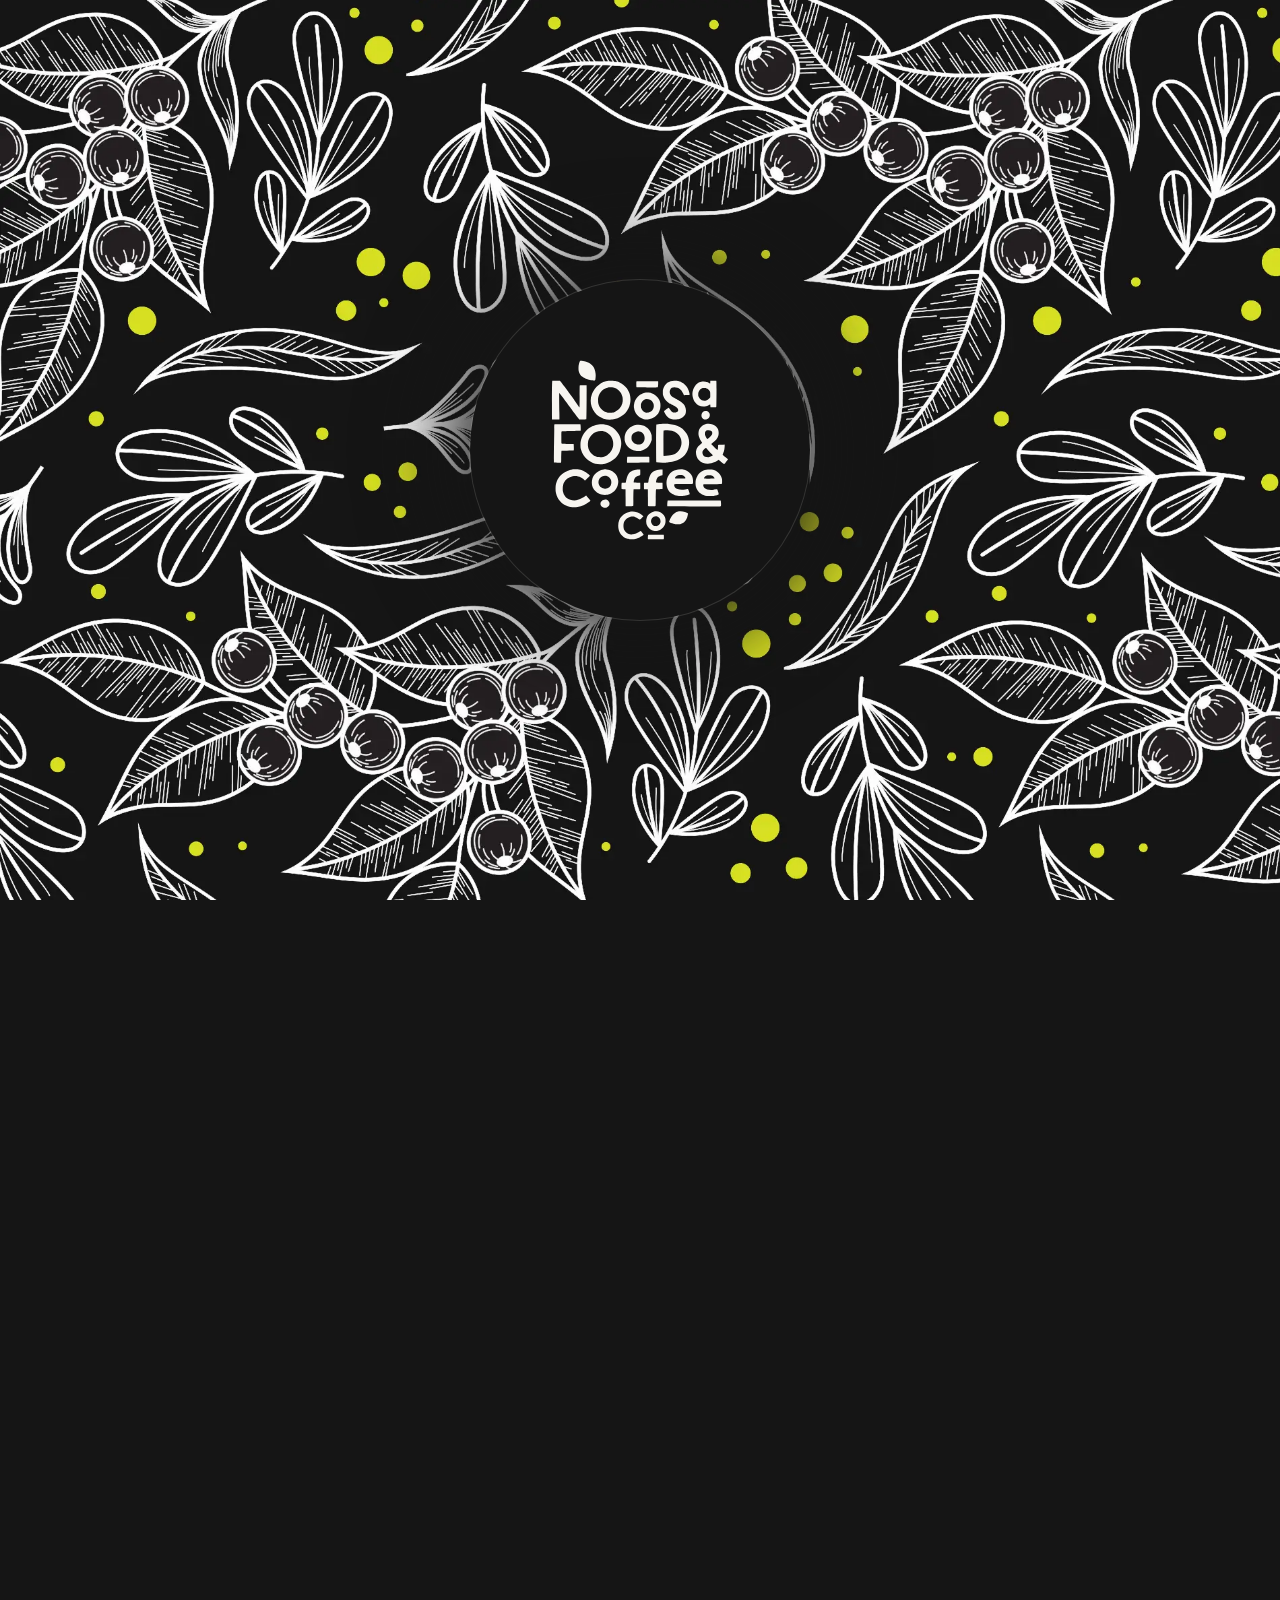
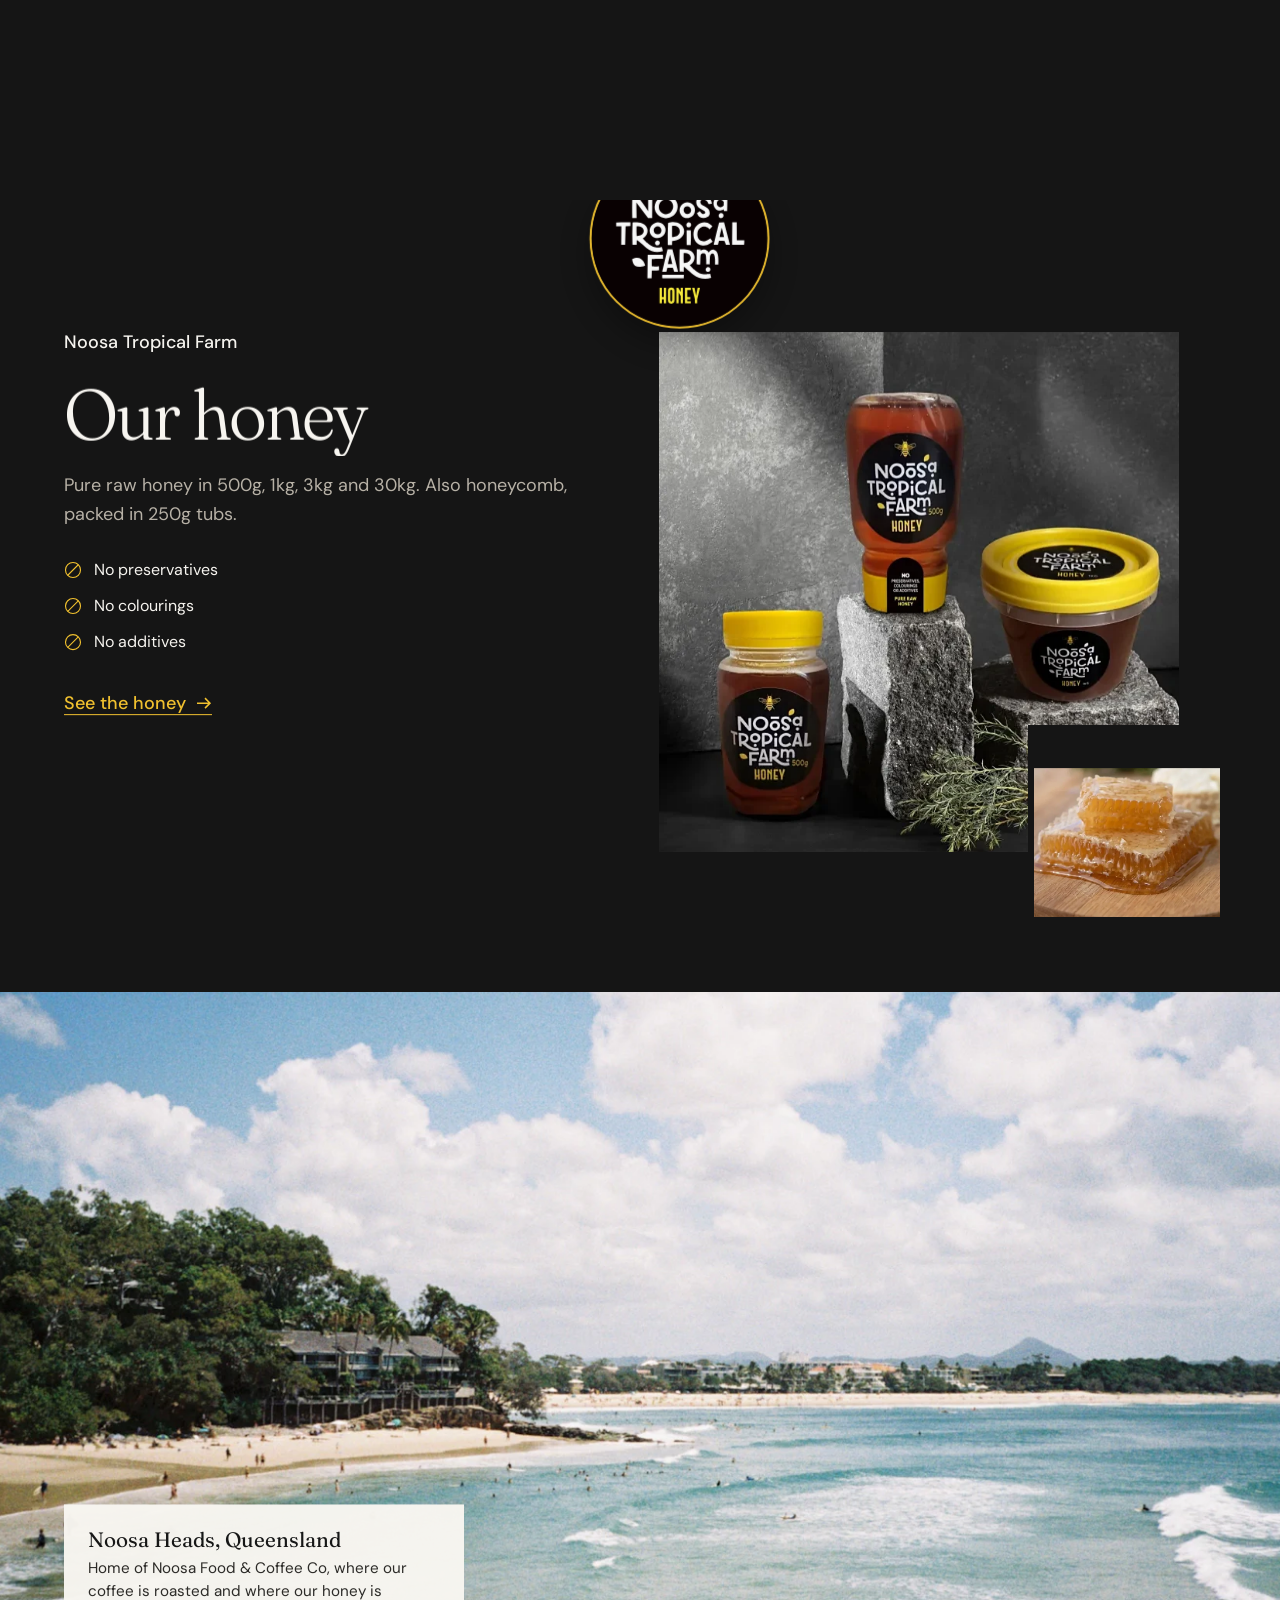
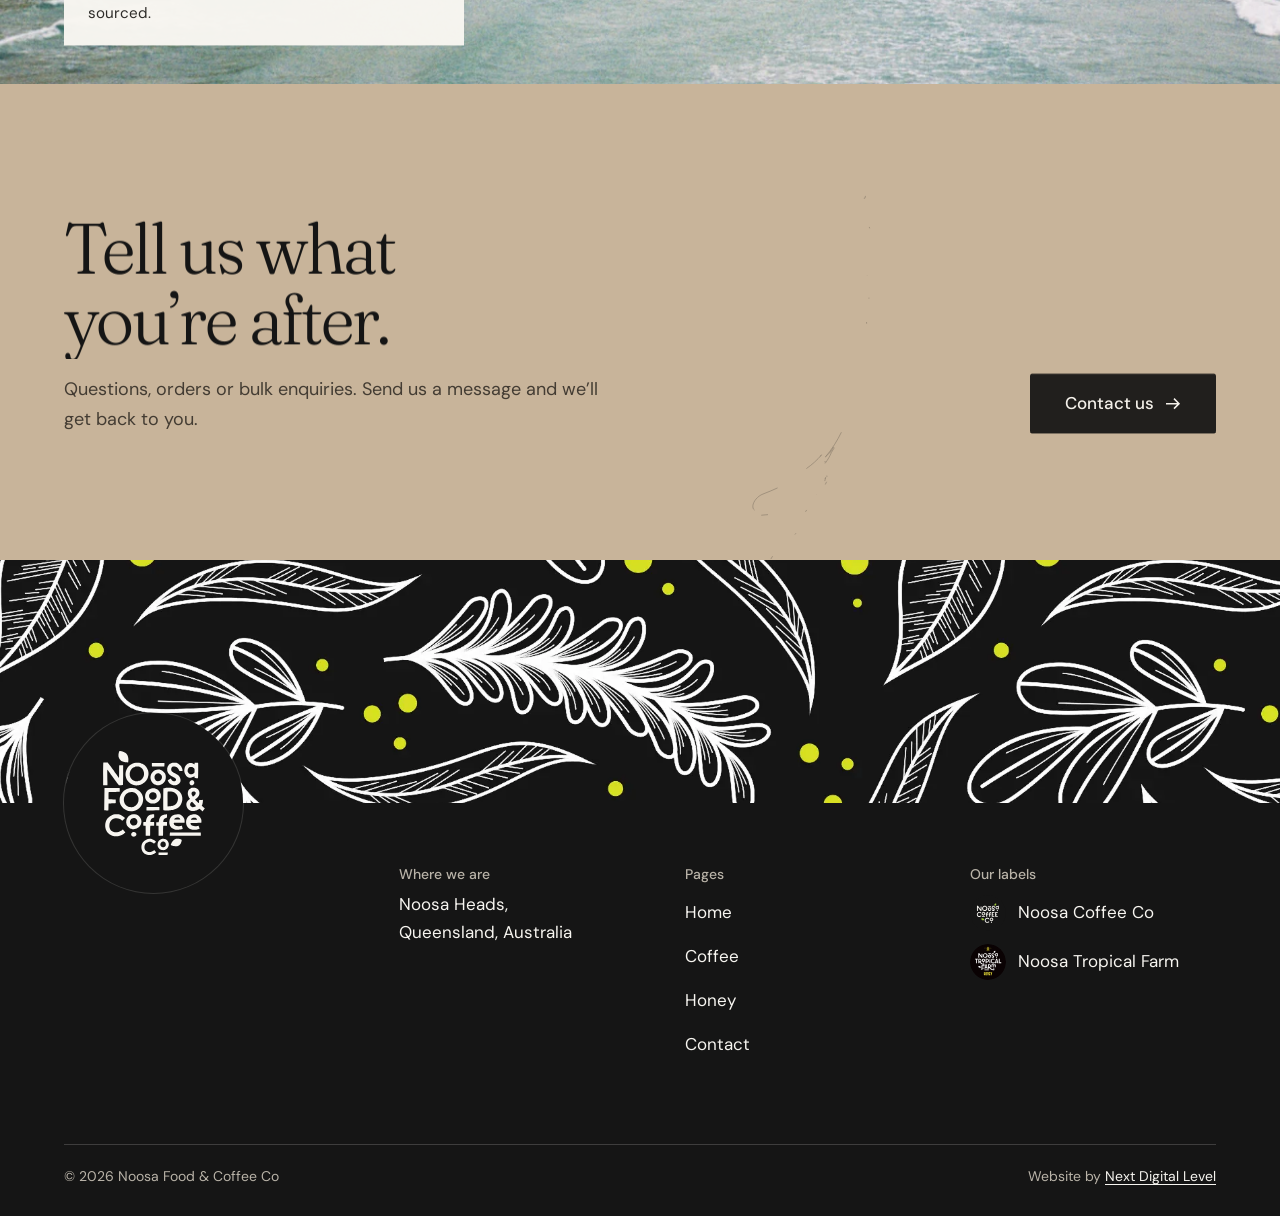
<file: index.html>
<!doctype html>
<html lang="en-AU">
<head>
<meta charset="utf-8">
<script type="application/ld+json">{"@context": "https://schema.org", "@graph": [{"@type": "Organization", "@id": "https://noosafoodandcoffeeco.com.au/#org", "name": "Noosa Food & Coffee Co", "url": "https://noosafoodandcoffeeco.com.au/", "logo": "https://noosafoodandcoffeeco.com.au/images/og-image.jpg", "description": "Coffee roasted in Noosa by Noosa Coffee Co, and pure raw honey and honeycomb from Noosa Tropical Farm.", "address": {"@type": "PostalAddress", "addressLocality": "Noosa Heads", "addressRegion": "QLD", "addressCountry": "AU"}, "areaServed": "AU", "brand": [{"@type": "Brand", "name": "Noosa Coffee Co"}, {"@type": "Brand", "name": "Noosa Tropical Farm"}]}, {"@type": "WebSite", "@id": "https://noosafoodandcoffeeco.com.au/#site", "name": "Noosa Food & Coffee Co", "url": "https://noosafoodandcoffeeco.com.au/", "publisher": {"@id": "https://noosafoodandcoffeeco.com.au/#org"}}]}</script>
<meta name="viewport" content="width=device-width, initial-scale=1, viewport-fit=cover">
<title>Noosa Roasted Coffee &amp; Raw Honey | Noosa Food &amp; Coffee Co</title>
<meta name="description" content="Sunrise Blend and single origin coffees roasted in Noosa, and pure raw honey and honeycomb sourced from Noosa, Queensland.">
<link rel="canonical" href="https://noosafoodandcoffeeco.com.au/">
<meta name="theme-color" content="#151515">
<meta property="og:type" content="website">
<meta property="og:site_name" content="Noosa Food &amp; Coffee Co">
<meta property="og:locale" content="en_AU">
<meta property="og:title" content="Noosa Roasted Coffee &amp; Raw Honey | Noosa Food &amp; Coffee Co">
<meta property="og:description" content="Sunrise Blend and single origin coffees roasted in Noosa, and pure raw honey and honeycomb sourced from Noosa, Queensland.">
<meta property="og:url" content="https://noosafoodandcoffeeco.com.au/">
<meta property="og:image" content="https://noosafoodandcoffeeco.com.au/images/og-image.jpg">
<meta property="og:image:width" content="1200">
<meta property="og:image:height" content="630">
<meta property="og:image:alt" content="Noosa Food &amp; Coffee Co logo beside Noosa Coffee Co coffee bags">
<meta name="twitter:card" content="summary_large_image">
<link rel="icon" href="./favicon.svg" type="image/svg+xml">
<link rel="icon" href="./images/favicon-32.png" sizes="32x32" type="image/png">
<link rel="apple-touch-icon" href="./images/apple-touch-icon.png">
<script>
(function (h) {
  h.classList.add("js");
  // Old links to /coffee.html etc: show the clean URL in the address bar
  if (/\.html$/.test(location.pathname) && history.replaceState) {
    history.replaceState(null, "", location.pathname.replace(/(index)?\.html$/, "") + location.search + location.hash);
  }
  if (window.matchMedia && matchMedia("(prefers-reduced-motion: reduce)").matches) return;
  h.classList.add("pre-intro");
  // Internal link: the curtain. Any other arrival (link, typed URL, reload): the logo intro.
  // Back/forward skips it.
  var entering = false, back = false;
  try {
    entering = sessionStorage.getItem("nfc-t") === "1";
    sessionStorage.removeItem("nfc-t");
    var nav = performance.getEntriesByType("navigation")[0];
    back = !!nav && nav.type === "back_forward";
  } catch (e) {}
  if (entering) h.classList.add("is-entering");
  else if (!back) h.classList.add("has-loader");
})(document.documentElement);
</script>
<link rel="preconnect" href="https://fonts.googleapis.com">
<link rel="preconnect" href="https://fonts.gstatic.com" crossorigin>
<link rel="stylesheet" href="https://fonts.googleapis.com/css2?family=DM+Sans:opsz,wght@9..40,400..600&amp;family=Fraunces:opsz,wght,SOFT@9..144,300..500,0..100&amp;display=swap">
<link rel="stylesheet" href="./css/style.css?v=b56d1a55">
</head>
<body>
<a class="skip" href="#main">Skip to content</a>
<div class="loader" aria-hidden="true">
  <div class="loader__disc"><div class="loader__mark"><img src="./images/logo-light.svg" alt="" width="550" height="557"></div></div>
</div>
<div class="curtain" aria-hidden="true"></div>
<header class="site-header">
  <div class="wrap">
    <a class="brand" href="./" aria-label="Noosa Food &amp; Coffee Co, home">
      <img src="./images/logo-light.svg" alt="" width="550" height="557">
    </a>
    <nav class="nav" aria-label="Main">
      <a href="./" aria-current="page">Home</a><a href="./coffee">Coffee</a><a href="./honey">Honey</a><a href="./contact">Contact</a>
      <a class="btn btn--light-line btn--sm" href="./contact"><span>Enquire</span></a>
    </nav>
    <button class="menu-toggle" type="button" aria-expanded="false" aria-controls="mobile-menu">
      <span class="menu-toggle__label">Menu</span><span class="menu-toggle__icon" aria-hidden="true"></span>
    </button>
  </div>
</header>
<div class="mobile-menu" id="mobile-menu">
  <nav aria-label="Mobile">
    <ul><li><a href="./" aria-current="page">Home</a></li><li><a href="./coffee">Coffee</a></li><li><a href="./honey">Honey</a></li><li><a href="./contact">Contact</a></li></ul>
  </nav>
  <div class="mobile-menu__foot">
    <a class="btn btn--light" href="./contact"><span>Contact us</span> <svg viewBox="0 0 16 16" aria-hidden="true"><path d="M1 8h13M9 3l5 5-5 5" fill="none" stroke="currentColor" stroke-width="1.5"/></svg></a>
    <p>Noosa Heads, Queensland, Australia</p>
  </div>
</div>

<main id="main">
  <section class="hero hero--home on-dark" aria-labelledby="hero-title">
    <h1 class="visually-hidden" id="hero-title">Noosa Food &amp; Coffee Co: coffee roasted in Noosa and raw honey from Noosa</h1>
    <div class="hero__bg frame" data-intro data-veil>
      <img class="parallax-img" src="./images/coffee-beans-hero.webp" alt="" width="1600" height="2409" fetchpriority="high">
      <span class="hero__shade" aria-hidden="true"></span>
    </div>
    <div class="hero__center">
      <img class="hero__logo" src="./images/logo-light.svg" alt="Noosa Food &amp; Coffee Co" width="550" height="557" data-intro data-fade>
      <div class="actions hero__actions" data-intro data-fade>
        <a class="btn btn--light btn--lg" href="./coffee"><span>Our Coffee</span> <svg viewBox="0 0 16 16" aria-hidden="true"><path d="M1 8h13M9 3l5 5-5 5" fill="none" stroke="currentColor" stroke-width="1.5"/></svg></a>
        <a class="btn btn--light-line btn--lg" href="./honey"><span>Our Honey</span> <svg viewBox="0 0 16 16" aria-hidden="true"><path d="M1 8h13M9 3l5 5-5 5" fill="none" stroke="currentColor" stroke-width="1.5"/></svg></a>
      </div>
    </div>
    <a class="scroll-cue" href="#coffee-title" data-intro data-fade><span>Scroll</span><i aria-hidden="true"></i></a>
  </section>

  <section class="chapter chapter--coffee" aria-labelledby="coffee-title">
    <div class="wrap">
      <div class="coffee-head">
        <div class="coffee-head__title">
          <img class="coffee-head__badge" src="./images/noosa-coffee-co.svg" alt="Noosa Coffee Co" width="350" height="350" loading="lazy" data-pop>
          <div>
            <p class="label" data-fade>Noosa Coffee Co</p>
            <h2 class="h2 h2--xl" id="coffee-title" data-lines><span class="ln"><span class="ln__in">Our coffee</span></span></h2>
          </div>
        </div>
        <p data-fade><a class="link" href="./coffee">See the coffee <svg viewBox="0 0 16 16" aria-hidden="true"><path d="M1 8h13M9 3l5 5-5 5" fill="none" stroke="currentColor" stroke-width="1.5"/></svg></a></p>
      </div>
      <ul class="coffees" data-stagger><li class="coffees__item"><h3 class="coffees__name">Sunrise Blend</h3><p class="coffees__notes">Delivers a heavy body, thick crema and an intense milk chocolate, dried fruit and hazelnut note.</p></li><li class="coffees__item"><h3 class="coffees__name">Single Origin Brazilian</h3><p class="coffees__notes">Offers crisp lemon and orange acidity together with smooth caramel notes, which linger in a nutty finish.</p></li><li class="coffees__item"><h3 class="coffees__name">Single Origin Colombian</h3><p class="coffees__notes">Offers milk chocolate, brown sugar and citrus notes.</p></li><li class="coffees__item"><h3 class="coffees__name">Decaf Colombian Tumbaga</h3><p class="coffees__notes">Offers milk chocolate, fruit and caramel notes.</p></li></ul>
    </div>
  </section>

  <section class="chapter chapter--honey on-dark" aria-labelledby="honey-title">
    <div class="drips" aria-hidden="true" data-drips><span class="drips__band"></span><span class="drip" style="left:10.7%;--w:18px;--h:22px"></span><span class="drip" style="left:11.0%;--w:22px;--h:85px"></span><span class="drip" style="left:19.7%;--w:12px;--h:20px"></span><span class="drip" style="left:31.1%;--w:11px;--h:37px"><i class="drip__drop"></i></span><span class="drip" style="left:45.4%;--w:10px;--h:65px"></span><span class="drip" style="left:46.7%;--w:20px;--h:71px"></span><span class="drip" style="left:50.8%;--w:16px;--h:86px"></span><span class="drip" style="left:51.1%;--w:13px;--h:120px"></span><span class="drip" style="left:55.7%;--w:20px;--h:90px"><i class="drip__drop"></i></span><span class="drip" style="left:58.4%;--w:13px;--h:47px"><i class="drip__drop"></i></span><span class="drip" style="left:62.5%;--w:19px;--h:59px"></span><span class="drip" style="left:78.1%;--w:15px;--h:116px"></span><span class="drip" style="left:79.7%;--w:10px;--h:39px"></span><span class="drip" style="left:90.7%;--w:16px;--h:118px"></span></div>
    <div class="wrap chapter__grid">
      <div class="chapter__body">
        <p class="label" data-fade>Noosa Tropical Farm</p>
        <h2 class="h2 h2--xl" id="honey-title" data-lines><span class="ln"><span class="ln__in">Our honey</span></span></h2>
        <p data-fade>Pure raw honey in 500g, 1kg, 3kg and 30kg. Also honeycomb, packed in 250g tubs.</p>
        <ul class="nothing" data-stagger>
          <li><svg viewBox="0 0 24 24" aria-hidden="true"><circle cx="12" cy="12" r="10" fill="none" stroke="currentColor" stroke-width="1.5"/><path d="M5 19L19 5" stroke="currentColor" stroke-width="1.5"/></svg>No preservatives</li>
          <li><svg viewBox="0 0 24 24" aria-hidden="true"><circle cx="12" cy="12" r="10" fill="none" stroke="currentColor" stroke-width="1.5"/><path d="M5 19L19 5" stroke="currentColor" stroke-width="1.5"/></svg>No colourings</li>
          <li><svg viewBox="0 0 24 24" aria-hidden="true"><circle cx="12" cy="12" r="10" fill="none" stroke="currentColor" stroke-width="1.5"/><path d="M5 19L19 5" stroke="currentColor" stroke-width="1.5"/></svg>No additives</li>
        </ul>
        <p data-fade><a class="link link--honey" href="./honey">See the honey <svg viewBox="0 0 16 16" aria-hidden="true"><path d="M1 8h13M9 3l5 5-5 5" fill="none" stroke="currentColor" stroke-width="1.5"/></svg></a></p>
      </div>
      <div class="chapter__media chapter__media--honey">
        <img class="honey-badge honey-badge--chapter" src="./images/noosa-tropical-farm-honey.svg" alt="Noosa Tropical Farm Honey" width="350" height="350" loading="lazy" data-pop>
        <div class="frame frame--honey" data-veil><img src="./images/honey.webp" alt="Noosa Tropical Farm raw honey in two 500g jars and a tub with yellow lids, on grey stone" width="683" height="1024" loading="lazy" decoding="async"></div>
        <div class="inset" data-parallax="-.18"><div class="frame" data-veil><img src="./images/honeycomb.webp" alt="Golden honeycomb on a wooden board" width="683" height="670" loading="lazy" decoding="async"></div></div>
      </div>
    </div>
  </section>

  <figure class="place">
    <div class="place__frame"><img class="place__img" src="./images/noosa-headland.webp" alt="Noosa Heads coastline with the headland, beach and clear water on a sunny day" width="1600" height="1082" loading="lazy" decoding="async"></div>
    <figcaption class="place__note" data-fade><strong>Noosa Heads, Queensland</strong>Home of Noosa Food &amp; Coffee Co, where our coffee is roasted and where our honey is sourced.</figcaption>
  </figure>

<section class="cta section" aria-labelledby="cta-title">
  <svg class="cta__sprig" aria-hidden="true" focusable="false" data-draw xmlns="http://www.w3.org/2000/svg" viewBox="0 0 170 265"><g fill="currentColor" stroke="currentColor" stroke-width=".4" stroke-linejoin="round"><path d="M57.81 199.83C56.18 199.99 54.59 200.12 53.06 200.24C52.68 200.28 52.31 200.31 51.94 200.34C53.41 200.52 55.32 200.43 57.81 199.83"/><path d="M50.17 197.27C49.40 196.70 49.09 195.81 49.25 194.63C49.56 192.43 51.67 189.41 54.97 188.15C60.49 186.05 65.72 183.64 70.56 181.03C68.27 181.71 66.33 181.82 64.80 181.33C61.40 182.98 57.83 184.52 54.13 185.93C50.42 187.34 47.38 190.87 46.90 194.31C46.69 195.88 47.04 197.27 47.89 198.33C49.17 198.19 50.53 198.07 51.96 197.96C51.06 197.80 50.50 197.51 50.17 197.27"/><path d="M79.54 173.73C82.81 171.50 85.67 168.84 88.18 165.96C83.22 170.51 76.92 174.91 69.67 178.83C71.93 178.20 75.10 176.74 79.54 173.73"/><path d="M90.24 169.53C90.14 169.72 90.03 169.89 89.92 170.08C90.25 169.62 90.56 169.17 90.86 168.73C90.65 169.00 90.45 169.27 90.24 169.53"/><path d="M99.38 153.13C97.08 157.87 94.10 162.76 90.29 167.19C91.29 166.25 92.25 165.30 93.14 164.35C93.11 164.41 93.07 164.48 93.04 164.54C93.07 164.51 93.11 164.47 93.14 164.43C93.68 163.60 94.21 162.75 94.71 161.87C94.77 161.76 94.90 161.70 95.02 161.72C95.05 161.73 95.08 161.74 95.11 161.76C95.26 161.84 95.31 162.02 95.22 162.16C94.73 163.03 94.21 163.86 93.68 164.68L93.68 164.69C92.44 167.90 89.79 171.53 86.77 174.97C81.40 182.76 74.24 190.50 65.28 194.62C62.10 196.08 59.55 196.97 57.52 197.48C61.09 197.13 64.84 196.61 68.52 195.64C77.09 191.04 83.90 183.49 89.02 175.99C91.41 170.73 93.93 167.59 94.16 167.32L94.59 166.79C94.59 166.79 94.60 166.78 94.60 166.77C96.35 162.25 97.94 157.70 99.38 153.13"/><path d="M91.00 177.91C91.15 177.96 91.23 178.10 91.20 178.25C91.26 177.69 91.33 177.13 91.41 176.57C91.21 177.01 91.01 177.47 90.81 177.94C90.86 177.92 90.91 177.90 90.97 177.91C90.98 177.91 90.99 177.91 91.00 177.91"/><path d="M85.29 188.28C85.29 188.24 85.30 188.20 85.30 188.16L85.25 188.25L85.29 188.28"/><path d="M90.27 182.75C90.52 182.23 90.76 181.70 91.01 181.17C91.04 180.21 91.10 179.26 91.20 178.32C90.93 179.27 90.70 180.20 90.51 181.13C90.41 181.67 90.33 182.21 90.27 182.75"/><path d="M89.96 180.81L89.97 180.81C90.12 180.13 90.29 179.44 90.48 178.74C89.44 181.29 88.49 184.26 87.85 187.58C88.17 186.96 88.47 186.34 88.78 185.73C89.12 183.91 89.52 182.22 89.96 180.81"/><path d="M73.20 210.90L73.14 211.00C73.73 210.22 74.32 209.45 74.89 208.67C74.90 208.62 74.92 208.58 74.93 208.53C74.47 209.20 73.89 210.00 73.20 210.90"/><path d="M60.42 223.35L57.45 228.24C57.40 228.32 57.25 228.57 57.00 228.95C57.59 228.40 58.18 227.85 58.76 227.29C59.57 225.66 60.44 224.13 61.34 222.69C61.04 222.91 60.73 223.13 60.42 223.35"/><path d="M114.98 77.42C115.02 76.63 115.07 75.83 115.11 75.05C114.97 75.80 114.81 76.57 114.63 77.36L114.98 77.42"/><path d="M113.68 91.62C113.66 91.37 113.66 91.10 113.65 90.85C113.53 91.97 113.39 93.16 113.19 94.42C113.20 95.36 113.24 96.33 113.29 97.31C113.39 96.40 113.49 95.51 113.58 94.62C113.58 93.62 113.60 92.61 113.68 91.62"/><path d="M79.70 197.18C78.14 199.72 76.50 202.23 74.80 204.68L77.25 202.44C78.07 200.53 78.89 198.77 79.70 197.18"/><path d="M112.12 20.56L112.74 20.51L113.81 16.22L113.98 20.39L114.46 20.34C113.84 12.27 113.20 7.53 113.19 7.40L110.84 7.72C110.86 7.86 111.58 13.30 112.25 22.46L112.29 22.30C112.18 21.33 112.13 20.72 112.12 20.56"/><path d="M115.41 37.60C114.79 35.47 114.29 33.45 113.88 31.59C113.71 33.37 113.45 35.38 113.05 37.52C113.14 40.17 113.22 42.95 113.27 45.87C113.47 45.24 113.66 44.60 113.83 43.95L115.41 37.60"/><path d="M114.03 64.15C113.95 63.37 113.89 62.78 113.86 62.41C113.65 63.16 113.41 63.92 113.16 64.67C113.13 65.58 113.11 66.49 113.07 67.41C113.39 66.31 113.65 65.21 113.83 64.14L114.03 64.15"/><path d="M110.52 113.50C110.40 113.91 110.27 114.31 110.14 114.73L110.30 114.44L108.54 122.49C108.48 122.75 108.06 124.60 107.17 127.32L109.73 120.62L109.61 121.87C109.92 120.26 110.21 118.66 110.48 117.07C110.47 115.82 110.48 114.63 110.52 113.50"/><path d="M114.75 58.86C114.53 59.87 114.28 60.90 113.99 61.95L115.33 61.83C115.10 60.80 114.91 59.81 114.75 58.86"/><path d="M96.16 168.55C95.47 170.09 94.93 171.71 94.50 173.36C95.68 170.55 96.81 167.72 97.86 164.88C97.88 164.79 97.89 164.70 97.90 164.61L96.16 168.55"/><path d="M99.38 153.13C97.94 157.70 96.35 162.25 94.60 166.77C94.60 166.78 94.60 166.78 94.60 166.78L98.28 162.29C99.98 152.58 102.91 145.59 103.16 145.01L104.15 145.41C104.17 145.34 104.19 145.28 104.20 145.22C104.16 143.59 104.20 142.04 104.30 140.59C103.17 144.27 101.58 148.62 99.38 153.13"/><path d="M115.28 28.44C115.31 28.43 115.35 28.43 115.38 28.44C115.50 28.46 115.60 28.55 115.62 28.68C115.76 29.45 115.98 30.26 116.27 31.10C124.41 44.52 141.95 59.33 147.46 63.45C150.36 65.62 151.62 69.14 151.33 71.35C151.18 72.47 150.67 73.21 149.81 73.55C149.38 73.73 148.61 73.88 147.39 73.68C145.21 73.32 141.60 71.80 135.89 67.16C125.60 58.80 120.18 45.74 117.37 35.54C117.02 34.73 116.69 33.90 116.36 33.05C115.75 31.55 115.28 30.11 115.04 28.78C115.01 28.62 115.11 28.47 115.28 28.44M114.15 24.45C114.16 24.77 114.25 27.58 113.88 31.59C114.29 33.45 114.79 35.47 115.41 37.60L115.82 35.95L115.97 39.43C119.07 49.34 124.61 61.04 134.40 69.00C141.55 74.81 147.18 77.15 150.69 75.76C152.36 75.09 153.42 73.64 153.68 71.66C154.13 68.22 152.11 63.97 148.87 61.55C142.45 56.74 116.12 34.32 114.48 20.34L114.46 20.34L113.98 20.39L114.15 24.45"/><path d="M112.29 22.30L112.74 20.51L112.12 20.56C112.13 20.72 112.18 21.33 112.29 22.30"/><path d="M148.85 105.69C151.76 107.86 153.02 111.38 152.73 113.59C152.58 114.71 152.07 115.45 151.21 115.79C150.77 115.97 150.00 116.13 148.78 115.92C146.61 115.56 142.99 114.04 137.28 109.40C126.19 100.38 120.87 85.63 118.35 74.94C117.89 73.78 117.46 72.60 117.07 71.40C117.02 71.25 117.11 71.08 117.26 71.03C117.31 71.02 117.36 71.01 117.40 71.02C117.51 71.04 117.60 71.11 117.64 71.22C117.72 71.47 117.81 71.71 117.89 71.95L118.11 71.87C118.96 73.76 120.07 75.74 121.31 77.73C130.53 90.43 145.30 103.03 148.85 105.69M125.19 81.58C120.50 76.07 117.77 70.23 116.18 64.98C116.16 66.26 116.04 69.25 115.45 73.06C117.74 84.16 123.16 100.98 135.79 111.24C142.94 117.06 148.58 119.39 152.08 118.00C153.75 117.34 154.81 115.88 155.07 113.90C155.53 110.46 153.51 106.21 150.27 103.79C147.07 101.40 140.08 95.35 133.25 88.18C130.39 86.60 127.63 84.44 125.19 81.58"/><path d="M115.33 61.83L113.99 61.95C113.95 62.10 113.91 62.25 113.86 62.41C113.89 62.78 113.95 63.37 114.03 64.15L115.98 64.30C115.74 63.46 115.52 62.63 115.33 61.83"/><path d="M115.49 198.07C117.10 201.33 116.63 205.03 115.37 206.87C114.73 207.81 113.94 208.24 113.02 208.15C112.96 208.15 112.90 208.14 112.83 208.13C111.39 207.89 107.94 206.15 103.49 196.16C98.65 185.31 98.96 173.15 100.55 163.51C100.84 160.43 101.40 157.43 102.36 154.74L102.37 154.71C102.41 154.53 102.43 154.35 102.46 154.17C102.48 154.07 102.55 154.01 102.63 153.97L102.98 153.01L102.95 154.03C103.02 154.10 103.06 154.18 103.04 154.28C103.00 154.50 102.97 154.72 102.94 154.94C102.88 157.69 102.96 160.37 103.16 163.01C105.77 176.29 112.15 191.34 115.49 198.07M104.15 145.41L103.15 145.01C102.91 145.59 99.98 152.58 98.28 162.30L99.68 160.58L97.90 164.61C97.89 164.70 97.87 164.79 97.86 164.88C96.48 174.53 96.51 186.33 101.32 197.13C105.08 205.54 109.05 210.17 112.81 210.52C114.59 210.68 116.20 209.86 117.33 208.21C119.29 205.35 119.41 200.64 117.61 197.02C113.09 187.90 102.83 163.26 104.52 149.54C104.35 148.13 104.25 146.75 104.21 145.43L104.15 145.41"/><path d="M137.18 160.43C136.77 161.48 136.09 162.08 135.18 162.20C134.93 162.23 134.61 162.24 134.19 162.17C132.36 161.87 128.82 160.10 123.21 152.63C115.51 142.37 113.32 129.28 112.97 119.16C112.72 116.98 112.52 114.73 112.38 112.38L112.38 112.38C112.33 111.96 112.28 111.54 112.24 111.12C112.22 110.95 112.34 110.81 112.50 110.79C112.53 110.79 112.55 110.79 112.58 110.80C112.71 110.82 112.81 110.92 112.83 111.06C112.87 111.51 112.92 111.95 112.97 112.40C113.08 113.28 113.23 114.17 113.41 115.06C118.13 128.74 129.89 145.15 135.33 151.82C137.63 154.64 138.00 158.36 137.18 160.43M112.13 106.64C111.80 108.51 111.29 110.88 110.52 113.50C110.48 114.63 110.47 115.82 110.48 117.07C110.58 127.75 112.60 142.44 121.32 154.05C126.85 161.42 131.75 165.06 135.49 164.55C137.27 164.31 138.65 163.16 139.39 161.30C140.66 158.07 139.73 153.46 137.17 150.33C132.80 144.97 124.26 133.23 118.78 121.94C117.60 120.41 116.52 118.72 115.61 116.82C114.00 113.49 112.89 110.05 112.13 106.64"/><path d="M86.00 242.55C86.90 246.07 85.67 249.60 84.06 251.13C83.34 251.82 82.58 252.10 81.81 251.97C81.70 251.96 81.60 251.93 81.49 251.90C80.23 251.51 77.05 249.39 74.67 238.18C72.02 225.75 75.45 213.07 79.35 203.76C80.01 201.32 80.77 198.95 81.67 196.75L82.23 196.94C82.14 197.29 82.06 197.66 81.98 198.02C82.29 197.41 82.63 196.80 82.99 196.23C83.06 196.12 83.18 196.07 83.29 196.09C83.33 196.10 83.36 196.11 83.40 196.14C83.54 196.22 83.58 196.41 83.49 196.54C82.74 197.74 82.09 199.02 81.53 200.37C80.17 214.74 83.89 234.28 86.00 242.55M85.29 188.28L85.25 188.25L84.21 189.96C84.07 190.20 83.04 191.87 81.25 194.21C80.76 195.12 80.23 196.11 79.70 197.18C78.89 198.77 78.07 200.53 77.25 202.44L80.59 199.40L76.32 206.44C76.22 206.59 75.75 207.37 74.93 208.53C74.92 208.58 74.90 208.62 74.89 208.67C71.96 217.42 70.09 228.04 72.35 238.67C74.26 247.69 77.18 253.04 80.79 254.16C82.51 254.69 84.24 254.23 85.69 252.85C88.20 250.46 89.30 245.88 88.30 241.96C85.92 232.67 81.43 208.83 84.70 195.18C84.72 192.76 84.93 190.45 85.29 188.28"/><path d="M92.38 147.41C93.17 146.69 93.91 145.94 94.62 145.16C93.90 145.91 93.15 146.66 92.38 147.41"/><path d="M100.97 141.24C101.14 140.81 101.29 140.39 101.42 139.96C100.38 141.69 99.19 143.41 97.87 145.06C98.39 144.48 98.90 143.89 99.39 143.31C99.92 142.63 100.44 141.94 100.97 141.24"/><path d="M70.56 181.03C73.46 180.16 76.92 178.38 80.87 175.69C83.32 174.02 85.54 172.14 87.57 170.12C87.77 169.92 87.97 169.71 88.17 169.51C88.91 168.76 89.61 167.98 90.29 167.19C94.10 162.76 97.08 157.87 99.38 153.13C101.58 148.63 103.17 144.27 104.30 140.59C104.61 135.91 105.51 132.27 106.09 130.32C105.13 132.83 103.86 135.71 102.21 138.62C102.31 138.69 102.37 138.79 102.34 138.91C102.14 139.74 101.86 140.58 101.53 141.42L101.52 141.47C101.30 142.18 101.02 142.91 100.71 143.66C98.24 150.56 94.29 158.93 88.18 165.96C85.67 168.84 82.81 171.50 79.54 173.73C75.10 176.74 71.93 178.20 69.67 178.83C68.00 179.30 66.84 179.33 66.06 179.20C65.64 179.13 65.34 179.02 65.12 178.91C64.29 178.50 63.85 177.71 63.80 176.58C63.69 174.36 65.25 170.96 68.33 169.04C73.73 165.69 84.10 158.42 92.74 150.26C91.09 151.60 89.28 152.78 87.31 153.73C85.90 154.42 84.55 154.97 83.27 155.41C77.00 160.48 70.82 164.71 67.08 167.03C63.65 169.16 61.27 173.23 61.43 176.69C61.52 178.69 62.45 180.23 64.06 181.03C64.29 181.15 64.54 181.24 64.80 181.33C66.33 181.82 68.27 181.71 70.56 181.03"/><path d="M113.23 53.45C112.22 61.07 109.47 71.64 102.03 78.00C96.24 82.94 91.74 84.11 89.10 83.67C88.20 83.52 87.52 83.19 87.07 82.75C85.80 81.51 86.15 79.26 87.96 77.02C89.71 74.87 92.58 72.61 95.91 69.99C99.87 66.87 104.33 63.36 108.13 59.05C109.82 56.79 111.48 54.35 112.95 51.81C113.11 51.22 113.26 50.62 113.39 50.02C113.42 49.86 113.57 49.76 113.73 49.79C113.73 49.79 113.73 49.79 113.74 49.79C113.90 49.82 114.00 49.98 113.97 50.14C113.85 50.74 113.70 51.33 113.54 51.93L113.53 51.96C113.44 52.47 113.33 52.96 113.23 53.45M113.99 61.95C114.28 60.90 114.53 59.87 114.74 58.86C113.72 52.73 114.16 48.35 114.20 47.99L115.16 39.33L116.18 45.68C116.18 44.85 116.17 44.31 116.16 44.18L115.96 39.43L115.82 35.95L115.41 37.60L113.83 43.95C113.66 44.60 113.47 45.24 113.27 45.87C109.97 55.91 101.41 62.65 94.44 68.13C91.00 70.83 88.03 73.17 86.12 75.53C83.48 78.79 83.20 82.29 85.42 84.45C88.37 87.33 95.13 87.01 103.57 79.80C108.34 75.73 111.30 70.18 113.16 64.67C113.41 63.92 113.65 63.16 113.86 62.41C113.91 62.25 113.95 62.10 113.99 61.95"/><path d="M110.38 102.09L111.35 102.25C111.02 99.85 110.85 97.50 110.79 95.26C110.57 96.18 110.33 97.09 110.05 97.99C108.55 104.65 105.60 112.12 99.83 117.05C94.04 122.00 89.54 123.17 86.90 122.73C86.00 122.58 85.31 122.24 84.87 121.80C83.59 120.56 83.94 118.32 85.76 116.08C87.50 113.92 90.38 111.66 93.71 109.04C99.39 104.57 106.11 99.28 110.42 92.01C110.55 91.64 110.68 91.25 110.81 90.86C110.85 89.90 110.90 88.98 110.97 88.09C109.22 91.72 106.88 95.21 103.76 98.11C101.92 99.83 100.08 101.19 98.26 102.28C96.23 104.04 94.17 105.66 92.24 107.18C88.80 109.89 85.83 112.22 83.92 114.58C81.28 117.84 81.00 121.35 83.21 123.50C84.80 125.05 87.50 125.66 90.96 124.78C100.80 120.71 108.08 110.86 110.38 102.09"/><path d="M113.60 89.86C113.51 89.46 113.42 89.06 113.34 88.66C113.22 90.45 113.16 92.39 113.19 94.42C113.39 93.16 113.53 91.97 113.65 90.85C113.63 90.53 113.61 90.19 113.60 89.86"/><path d="M80.78 192.66C80.75 192.69 79.86 193.64 78.15 195.00L78.10 195.05C77.08 196.11 75.93 197.15 74.73 198.14C69.65 203.47 62.29 209.27 53.72 210.30C50.39 210.70 47.68 210.64 45.51 210.27C41.10 209.54 38.98 207.59 38.63 205.98C38.26 204.24 39.80 202.56 42.55 201.70C44.96 200.95 48.20 200.64 51.94 200.34C52.31 200.31 52.68 200.28 53.06 200.24C54.59 200.12 56.18 199.99 57.81 199.83C63.76 199.25 70.21 198.23 76.14 195.44C76.68 195.16 77.20 194.89 77.67 194.63C79.41 193.25 80.32 192.29 80.35 192.26C80.42 192.18 80.52 192.15 80.61 192.17C80.67 192.17 80.72 192.20 80.76 192.24C80.88 192.35 80.89 192.54 80.78 192.66M84.21 189.97L85.25 188.25L85.30 188.16C85.47 187.18 85.66 186.23 85.87 185.31L82.40 188.47C78.32 192.20 73.48 194.34 68.52 195.64C64.84 196.61 61.09 197.13 57.52 197.48C55.92 197.63 54.37 197.76 52.87 197.88C52.56 197.91 52.26 197.93 51.96 197.96C50.53 198.07 49.17 198.19 47.89 198.33C45.60 198.58 43.57 198.90 41.84 199.44C37.84 200.69 35.67 203.45 36.32 206.48C37.18 210.51 42.99 213.99 54.01 212.65C66.70 211.12 76.57 200.36 81.25 194.21C83.04 191.87 84.07 190.20 84.21 189.97"/><path d="M45.83 226.78C42.50 227.18 39.78 227.11 37.62 226.75C33.20 226.02 31.09 224.07 30.74 222.46C30.37 220.72 31.90 219.04 34.65 218.18C37.30 217.35 40.94 217.06 45.16 216.72C50.98 216.26 57.66 215.72 64.02 213.60C65.88 212.84 67.73 212.00 69.51 211.08C70.12 210.54 70.47 210.20 70.48 210.18C70.55 210.10 70.65 210.08 70.75 210.09C70.80 210.10 70.86 210.13 70.90 210.17C71.02 210.28 71.02 210.47 70.91 210.59C70.89 210.61 70.55 210.95 69.94 211.49L69.93 211.50C68.84 212.85 67.58 214.09 66.26 215.22C61.20 220.37 54.08 225.78 45.83 226.78M61.72 221.20L60.42 223.35C60.73 223.13 61.04 222.91 61.34 222.69C65.38 216.23 69.80 211.90 70.16 211.55L76.08 205.83L73.20 210.90C73.89 210.00 74.47 209.20 74.93 208.53C75.75 207.37 76.22 206.59 76.32 206.44L80.59 199.40L77.25 202.44L74.80 204.69L74.50 204.95C66.04 212.67 54.36 213.61 44.97 214.36C40.61 214.71 36.85 215.01 33.95 215.92C29.94 217.17 27.77 219.93 28.42 222.95C29.29 226.99 35.10 230.46 46.11 229.13C50.08 228.65 53.77 227.27 57.11 225.41L61.72 221.20"/><path d="M53.20 231.42C53.15 231.46 53.00 231.58 52.76 231.77C52.36 232.09 51.95 232.39 51.55 232.70L51.54 232.71C50.83 233.63 49.92 234.54 48.89 235.44C43.79 241.01 36.06 247.48 26.96 248.58C23.63 248.98 20.91 248.91 18.75 248.55C14.33 247.82 12.22 245.87 11.87 244.26C11.50 242.52 13.03 240.84 15.78 239.98C18.43 239.15 22.07 238.86 26.29 238.52C30.71 238.17 35.62 237.77 40.51 236.68C43.76 235.52 47.33 234.09 51.10 232.30C51.53 231.97 51.96 231.65 52.39 231.31C52.66 231.09 52.83 230.96 52.89 230.92C52.95 230.88 53.02 230.87 53.09 230.88C53.17 230.89 53.25 230.94 53.30 231.01C53.38 231.15 53.34 231.34 53.20 231.42M60.42 223.35L61.72 221.20L57.11 225.41L55.63 226.75C47.17 234.47 35.49 235.41 26.10 236.16C21.74 236.51 17.98 236.81 15.08 237.72C11.07 238.97 8.90 241.73 9.55 244.76C10.42 248.79 16.23 252.27 27.24 250.93C43.14 249.01 54.61 232.62 57.00 228.94C57.25 228.57 57.40 228.32 57.45 228.24L60.42 223.35"/><path d="M68.42 217.50C68.49 217.42 68.59 217.39 68.69 217.41C68.74 217.42 68.79 217.44 68.83 217.48C68.96 217.59 68.97 217.77 68.86 217.90C68.21 218.63 67.62 219.45 67.09 220.33C66.64 222.17 66.20 224.08 65.82 226.02C65.32 232.39 66.22 238.68 67.01 244.20C67.62 248.39 68.14 252.01 67.91 254.78C67.68 257.65 66.38 259.52 64.61 259.54C64.45 259.54 64.30 259.53 64.13 259.50C61.65 259.09 58.04 255.29 57.06 245.78C56.09 236.33 61.06 227.05 65.49 220.84C66.04 219.71 66.62 218.56 67.26 217.37L68.48 215.08L67.80 217.59C67.71 217.92 67.63 218.26 67.54 218.60C67.82 218.22 68.11 217.85 68.42 217.50M76.08 205.83L70.16 211.55C69.80 211.90 65.38 216.22 61.34 222.69C60.44 224.13 59.57 225.66 58.76 227.29C56.00 232.81 54.01 239.32 54.70 246.02C55.84 257.06 60.51 261.95 64.63 261.91C67.72 261.87 69.94 259.15 70.28 254.97C70.52 251.94 69.98 248.20 69.36 243.87C68.02 234.55 66.35 222.95 72.01 212.99L73.14 211.00L73.20 210.90L76.08 205.83"/><path d="M110.21 33.41C109.49 34.66 108.76 35.86 108.04 36.99C108.62 36.24 109.18 35.47 109.71 34.66C109.88 34.25 110.05 33.83 110.21 33.41"/><path d="M111.81 30.53C111.68 31.49 111.49 32.45 111.26 33.41C110.28 41.04 107.55 51.82 100.01 58.26C94.22 63.21 89.73 64.37 87.08 63.93C86.18 63.78 85.50 63.45 85.05 63.01C83.78 61.77 84.13 59.52 85.95 57.28C87.69 55.13 90.56 52.87 93.89 50.25C97.36 47.52 101.22 44.49 104.68 40.88C106.81 37.92 109.06 34.42 111.23 30.40C111.33 30.03 111.44 29.65 111.54 29.28C111.57 29.12 111.72 29.03 111.87 29.05C111.88 29.06 111.89 29.06 111.89 29.06C111.91 29.06 111.92 29.08 111.94 29.09L112.03 28.92L112.00 29.13C112.08 29.21 112.14 29.30 112.11 29.42C112.02 29.78 111.91 30.14 111.81 30.51L111.81 30.53M114.14 24.45L113.98 20.39L113.81 16.22L112.74 20.50L112.29 22.30L112.25 22.46L111.81 24.21C109.04 35.32 99.83 42.57 92.43 48.39C88.99 51.10 86.02 53.43 84.10 55.79C81.46 59.05 81.19 62.55 83.40 64.71C86.35 67.59 93.11 67.27 101.55 60.06C108.51 54.12 111.65 45.03 113.05 37.52C113.45 35.38 113.71 33.37 113.88 31.59C114.25 27.58 114.16 24.77 114.14 24.45"/><path d="M95.75 133.10C96.49 132.53 97.19 131.92 97.85 131.28C94.17 134.10 90.06 136.25 86.09 138.07C89.08 137.27 92.36 135.72 95.75 133.10"/><path d="M92.74 150.26C94.65 148.70 96.35 146.93 97.87 145.06C99.19 143.42 100.38 141.69 101.43 139.96C101.55 139.56 101.67 139.17 101.77 138.77C101.80 138.62 101.95 138.53 102.10 138.55C102.11 138.55 102.12 138.55 102.12 138.56C102.16 138.57 102.18 138.60 102.21 138.62C103.86 135.71 105.13 132.83 106.09 130.32C106.36 129.42 106.57 128.88 106.61 128.76L107.17 127.32C108.06 124.60 108.48 122.75 108.54 122.49L110.30 114.44L110.14 114.73C108.23 120.80 104.92 127.93 99.30 133.18C100.46 132.30 101.57 131.34 102.63 130.32C102.85 130.08 103.07 129.87 103.29 129.63C104.39 127.97 104.97 126.89 104.99 126.85C105.05 126.73 105.18 126.67 105.30 126.69C105.33 126.70 105.36 126.71 105.39 126.72C105.54 126.80 105.59 126.98 105.52 127.12C105.49 127.17 104.93 128.22 103.86 129.85L103.83 129.89C103.51 130.61 103.16 131.31 102.81 131.99C100.97 136.22 98.30 141.09 94.62 145.16C93.91 145.94 93.17 146.69 92.38 147.41C90.56 149.06 88.54 150.51 86.28 151.60C80.83 154.23 76.78 154.77 74.12 154.32C72.29 154.02 71.12 153.26 70.61 152.40C69.69 150.87 70.60 148.79 72.92 147.08C75.16 145.44 78.51 143.99 82.40 142.30C83.88 141.66 85.42 140.99 86.98 140.27C84.23 141.04 81.68 141.22 79.44 141.01C76.28 142.39 73.55 143.68 71.52 145.17C68.14 147.65 66.98 150.97 68.57 153.62C70.40 156.65 75.54 158.11 83.27 155.41C84.55 154.97 85.89 154.42 87.31 153.73C89.28 152.78 91.09 151.60 92.74 150.26"/><path d="M116.58 58.40C116.62 58.39 116.66 58.38 116.71 58.39C116.82 58.41 116.91 58.49 116.94 58.60C117.11 59.19 117.30 59.75 117.49 60.32C117.35 59.66 117.22 59.02 117.12 58.40C116.96 57.77 116.81 57.13 116.71 56.49C116.68 56.32 116.79 56.17 116.95 56.14C116.98 56.14 117.02 56.14 117.05 56.14C117.17 56.16 117.27 56.26 117.29 56.39C117.46 57.41 117.70 58.40 118.01 59.38C121.70 66.30 127.55 72.25 134.54 75.79C139.21 78.16 143.27 78.98 146.63 79.54C147.01 79.60 147.38 79.66 147.75 79.72C152.09 80.43 154.71 80.84 156.10 84.09C156.73 85.56 155.54 86.69 154.43 87.37C149.46 90.46 136.04 90.66 127.00 80.04C123.00 75.34 120.50 70.33 118.95 65.70C117.98 63.59 117.09 61.30 116.37 58.76C116.33 58.61 116.42 58.44 116.58 58.40M115.16 39.33L114.20 47.99C114.16 48.35 113.72 52.73 114.74 58.85C114.90 59.81 115.10 60.80 115.33 61.83C115.52 62.63 115.74 63.46 115.98 64.30L116.18 64.32C116.18 64.39 116.18 64.63 116.18 64.98C117.77 70.23 120.50 76.07 125.19 81.58C127.63 84.44 130.39 86.60 133.25 88.18C141.65 92.80 150.93 92.34 155.68 89.39C158.29 87.77 159.26 85.44 158.28 83.16C156.37 78.71 152.74 78.13 148.13 77.38C144.72 76.83 140.49 76.15 135.61 73.67C125.74 68.67 118.26 58.57 116.54 47.93L116.18 45.68L115.16 39.33"/><path d="M96.06 201.72C98.99 206.77 102.32 209.79 104.99 212.21C108.25 215.16 110.22 216.95 109.61 220.43C109.35 222.00 107.73 222.30 106.43 222.27C106.02 222.26 105.59 222.22 105.14 222.15C99.05 221.13 89.10 214.04 87.42 201.17C86.78 196.23 87.07 191.65 87.85 187.58C88.49 184.26 89.44 181.29 90.48 178.74C90.53 178.53 90.58 178.33 90.64 178.12C90.66 178.03 90.73 177.97 90.81 177.94C91.01 177.47 91.21 177.01 91.42 176.57C91.33 177.13 91.26 177.69 91.20 178.25C91.20 178.26 91.21 178.27 91.21 178.28C91.20 178.29 91.20 178.30 91.20 178.32C91.10 179.26 91.04 180.21 91.01 181.17C90.80 188.29 92.51 195.58 96.06 201.72M97.90 164.61L99.68 160.58L98.28 162.30L94.60 166.79L94.59 166.79L94.15 167.32C93.93 167.59 91.41 170.73 89.02 175.99C87.84 178.60 86.68 181.74 85.87 185.31C85.66 186.23 85.47 187.18 85.30 188.16C85.30 188.20 85.29 188.24 85.29 188.28C84.93 190.45 84.72 192.76 84.70 195.18C84.68 197.21 84.79 199.30 85.07 201.48C86.98 216.15 98.88 224.49 106.38 224.64C109.45 224.71 111.53 223.28 111.95 220.84C112.77 216.06 110.04 213.59 106.59 210.46C104.03 208.14 100.85 205.26 98.11 200.53C93.43 192.46 92.17 182.27 94.50 173.36C94.93 171.71 95.47 170.09 96.16 168.55L97.90 164.61"/><path d="M142.42 129.83C140.83 130.33 138.64 130.42 136.18 130.01C129.98 128.98 122.08 124.77 117.74 115.79C114.83 109.76 113.63 103.23 113.29 97.31C113.24 96.33 113.20 95.36 113.19 94.42C113.16 92.39 113.22 90.45 113.34 88.66C113.42 89.06 113.51 89.46 113.60 89.86C113.59 89.57 113.57 89.30 113.56 89.00C113.56 88.84 113.69 88.71 113.85 88.70C113.87 88.70 113.89 88.70 113.91 88.71C114.05 88.73 114.15 88.85 114.16 88.99C114.19 90.33 114.27 91.60 114.38 92.84C114.39 92.91 114.40 92.98 114.41 93.05C116.75 101.23 121.01 109.06 126.12 113.59C130.48 117.46 134.60 119.28 137.90 120.74C141.92 122.51 144.34 123.58 144.87 127.09C145.11 128.66 143.67 129.45 142.42 129.83M147.21 126.73C146.49 121.94 143.12 120.45 138.86 118.57C135.70 117.18 131.78 115.44 127.69 111.81C119.82 104.84 113.89 88.78 114.98 77.43L114.98 77.42L114.63 77.36C113.86 80.77 112.70 84.50 110.97 88.09C110.90 88.98 110.85 89.90 110.81 90.86C110.92 90.56 111.02 90.26 111.12 89.95C111.17 89.81 111.31 89.73 111.45 89.75C111.47 89.75 111.48 89.76 111.50 89.76C111.65 89.81 111.74 89.98 111.69 90.14C111.65 90.25 111.61 90.35 111.57 90.46L111.43 91.71C111.28 92.91 111.06 94.09 110.79 95.26C110.85 97.50 111.02 99.85 111.35 102.25L112.71 102.49C112.69 102.71 112.55 104.28 112.13 106.64C112.88 110.05 114.00 113.49 115.61 116.82C116.52 118.72 117.60 120.41 118.78 121.94C125.88 131.18 136.98 134.00 143.12 132.10C146.06 131.19 147.59 129.19 147.21 126.73"/><path d="M119.25 160.81C123.62 164.68 127.73 166.50 131.03 167.96C135.05 169.74 137.48 170.81 138.00 174.31C138.24 175.88 136.80 176.67 135.56 177.06C133.97 177.55 131.77 177.64 129.31 177.23C123.11 176.20 115.21 172.00 110.87 163.01C107.42 155.86 106.51 148.82 106.62 143.06C106.57 142.19 106.54 141.33 106.52 140.48C106.47 139.72 106.46 138.97 106.51 138.21L107.06 138.23C107.17 137.45 107.30 136.66 107.47 135.85C107.50 135.70 107.65 135.60 107.81 135.62C107.81 135.62 107.82 135.62 107.82 135.62C107.98 135.66 108.08 135.82 108.05 135.98C107.69 137.66 107.50 139.28 107.44 140.86C109.27 148.45 113.42 155.64 119.25 160.81M107.17 127.32L106.61 128.76C106.57 128.88 106.36 129.42 106.09 130.32C105.51 132.27 104.61 135.91 104.30 140.59C104.20 142.04 104.16 143.59 104.20 145.22C104.21 145.29 104.21 145.36 104.21 145.43C104.26 146.75 104.35 148.13 104.52 149.54C105.06 154.06 106.31 159.01 108.74 164.04C115.17 177.37 129.09 181.54 136.26 179.32C139.19 178.42 140.72 176.41 140.35 173.96C139.62 169.17 136.25 167.68 131.99 165.79C128.84 164.40 124.91 162.66 120.82 159.04C112.54 151.70 107.86 140.03 108.90 129.30L109.61 121.87L109.73 120.62L107.17 127.32"/><path d="M84.45 103.23C83.77 103.12 83.14 102.96 82.56 102.76C80.42 102.01 78.96 100.69 78.75 99.31C78.26 96.11 80.70 95.41 87.82 93.87C88.85 93.64 89.96 93.40 91.12 93.13C100.49 90.96 107.74 84.04 112.06 76.15C112.49 74.86 112.82 73.54 113.00 72.16C113.03 72.00 113.17 71.89 113.34 71.91C113.34 71.91 113.34 71.91 113.35 71.91C113.50 71.93 113.61 72.08 113.59 72.24C113.44 73.41 113.17 74.54 112.84 75.65C112.84 75.66 112.84 75.66 112.84 75.67C112.47 77.22 111.98 78.71 111.42 80.13C109.76 85.82 106.94 91.92 102.15 96.38C95.52 102.54 88.99 103.99 84.45 103.23M110.97 88.09C112.70 84.50 113.86 80.77 114.63 77.36C114.81 76.57 114.97 75.80 115.11 75.05C115.24 74.36 115.35 73.70 115.45 73.06C116.04 69.25 116.16 66.26 116.18 64.98C116.18 64.63 116.18 64.39 116.18 64.32L115.98 64.30L114.03 64.15L113.83 64.14C113.65 65.21 113.39 66.31 113.07 67.41C110.25 77.37 102.04 88.17 90.58 90.83C89.43 91.09 88.34 91.33 87.31 91.55C80.49 93.03 75.56 94.10 76.40 99.66C76.75 101.95 78.76 103.94 81.78 105.00C85.78 106.39 91.82 106.15 98.26 102.28C100.08 101.19 101.92 99.83 103.76 98.11C106.88 95.21 109.22 91.72 110.97 88.09"/><path d="M75.66 137.63C73.59 136.69 72.26 135.23 72.18 133.84C71.99 130.61 74.49 130.14 81.72 129.27C82.77 129.14 83.89 129.00 85.07 128.84C92.48 127.84 98.87 123.87 103.72 118.65C105.16 116.96 106.54 115.12 107.83 113.16C108.62 111.54 108.98 110.50 109.00 110.45C109.05 110.31 109.19 110.23 109.33 110.25C109.34 110.26 109.36 110.26 109.37 110.27C109.53 110.32 109.61 110.48 109.56 110.64C109.55 110.69 109.19 111.72 108.41 113.32L108.42 113.33C107.93 114.55 107.42 115.69 106.89 116.77C105.01 121.79 102.16 127.18 97.85 131.28C97.19 131.92 96.49 132.53 95.75 133.10C92.36 135.72 89.08 137.27 86.09 138.07C83.33 138.80 80.82 138.89 78.71 138.54C77.57 138.35 76.54 138.03 75.66 137.63M86.98 140.27C90.18 139.38 93.65 137.71 97.20 134.98C97.94 134.41 98.63 133.81 99.30 133.18C104.92 127.93 108.23 120.80 110.14 114.73C110.27 114.31 110.40 113.91 110.52 113.50C111.29 110.88 111.80 108.51 112.13 106.64C112.55 104.28 112.69 102.71 112.71 102.48L111.35 102.25L110.38 102.09C108.08 110.85 100.80 120.71 90.96 124.78C88.99 125.60 86.92 126.20 84.75 126.49C83.59 126.65 82.48 126.79 81.43 126.91C74.50 127.75 69.49 128.36 69.82 133.97C69.95 136.28 71.77 138.46 74.67 139.78C76.01 140.40 77.63 140.83 79.44 141.00C81.68 141.22 84.23 141.03 86.98 140.27"/><path d="M21.04 244.37C21.05 244.53 21.19 244.66 21.35 244.66C30.12 244.53 39.76 241.01 48.87 234.67C49.35 234.24 49.80 233.81 50.20 233.37C49.72 233.60 49.24 233.80 48.77 234.02C39.68 240.39 30.07 243.93 21.34 244.07C21.17 244.07 21.04 244.20 21.04 244.37"/><path d="M53.09 230.88C53.03 230.87 52.95 230.88 52.89 230.92C52.83 230.96 52.66 231.09 52.39 231.31C51.96 231.65 51.53 231.97 51.10 232.30C51.13 232.29 51.15 232.28 51.18 232.26L52.30 231.73L51.55 232.70C51.95 232.39 52.36 232.09 52.76 231.77C53.00 231.58 53.15 231.46 53.20 231.42C53.34 231.34 53.38 231.15 53.30 231.02C53.25 230.94 53.18 230.89 53.09 230.88"/><path d="M51.18 232.26C51.15 232.28 51.13 232.29 51.10 232.30C47.33 234.09 43.76 235.52 40.51 236.68C32.52 239.52 26.59 240.60 24.99 240.62C24.83 240.62 24.69 240.76 24.70 240.92C24.70 241.08 24.84 241.21 25.00 241.21C27.13 241.19 36.78 239.33 48.77 234.02C49.24 233.80 49.72 233.60 50.20 233.37C49.80 233.81 49.35 234.24 48.87 234.67C43.09 239.90 32.54 244.55 30.22 245.54L30.13 245.58C29.98 245.64 29.92 245.82 29.98 245.97C30.05 246.12 30.23 246.19 30.38 246.12L30.45 246.08C32.74 245.11 42.95 240.60 48.89 235.44C49.92 234.54 50.83 233.63 51.54 232.71L51.55 232.70L52.30 231.73L51.18 232.26"/><path d="M65.96 222.51C64.08 230.73 62.82 240.06 64.95 245.62C65.01 245.77 65.18 245.84 65.33 245.79C65.48 245.73 65.56 245.56 65.50 245.41C63.71 240.72 64.40 233.22 65.82 226.02C66.20 224.08 66.64 222.17 67.09 220.33C66.68 221.02 66.31 221.75 65.96 222.51"/><path d="M67.80 217.59L68.48 215.08L67.25 217.37C66.62 218.56 66.04 219.71 65.49 220.84C55.36 241.56 59.31 251.35 59.50 251.78C59.56 251.93 59.74 252.00 59.89 251.93C60.04 251.87 60.11 251.70 60.04 251.55C60.00 251.45 56.34 242.40 64.85 223.58C65.28 222.48 65.78 221.43 66.34 220.44C66.42 220.29 66.49 220.14 66.57 219.99C66.56 220.02 66.55 220.06 66.54 220.09C66.85 219.57 67.18 219.08 67.54 218.60C67.62 218.26 67.71 217.92 67.80 217.59"/><path d="M66.54 220.09C66.47 220.21 66.41 220.33 66.34 220.44C65.78 221.43 65.28 222.48 64.85 223.58C61.37 232.37 61.69 243.85 61.71 244.46C61.71 244.62 61.85 244.75 62.02 244.75C62.18 244.74 62.31 244.60 62.30 244.44C62.30 244.29 61.93 231.38 65.96 222.51C66.31 221.75 66.68 221.02 67.09 220.33C67.62 219.45 68.21 218.63 68.86 217.90C68.97 217.77 68.96 217.59 68.83 217.48C68.79 217.44 68.74 217.42 68.69 217.41C68.59 217.39 68.49 217.42 68.42 217.50C68.11 217.85 67.82 218.22 67.54 218.60C67.18 219.08 66.85 219.57 66.54 220.09"/><path d="M68.51 212.25C68.16 212.41 67.81 212.58 67.47 212.74C63.33 215.87 55.14 220.83 44.08 221.50C43.91 221.51 43.79 221.65 43.80 221.81C43.81 221.98 43.95 222.11 44.11 222.09C54.38 221.47 62.23 217.19 66.70 214.03C67.33 213.46 67.94 212.87 68.51 212.25"/><path d="M70.82 210.40L69.94 211.49C70.55 210.95 70.89 210.61 70.91 210.59C71.02 210.47 71.02 210.28 70.90 210.17C70.86 210.13 70.80 210.10 70.74 210.09C70.65 210.08 70.55 210.10 70.48 210.18C70.47 210.20 70.12 210.54 69.51 211.08C69.53 211.07 69.55 211.06 69.56 211.05L70.82 210.40"/><path d="M45.96 218.72C45.97 218.88 46.11 219.00 46.27 219.00C50.14 218.83 59.24 216.58 67.47 212.74C67.81 212.57 68.16 212.41 68.51 212.25C67.94 212.87 67.33 213.46 66.70 214.03C60.21 219.97 51.26 223.12 51.16 223.16C51.00 223.21 50.92 223.38 50.97 223.54C51.03 223.69 51.20 223.77 51.35 223.72C51.45 223.68 59.76 220.77 66.25 215.22C67.58 214.09 68.84 212.85 69.93 211.50L69.94 211.49L70.82 210.40L69.56 211.05C69.55 211.06 69.53 211.07 69.51 211.08C67.73 212.00 65.88 212.84 64.02 213.60C56.82 216.56 49.57 218.26 46.25 218.41C46.08 218.41 45.96 218.55 45.96 218.72"/><path d="M54.84 204.56C54.86 204.72 55.01 204.83 55.18 204.81C63.57 203.53 70.00 200.45 74.32 197.71C74.97 197.18 75.61 196.63 76.21 196.07C75.65 196.35 75.05 196.64 74.44 196.93C70.18 199.70 63.68 202.91 55.09 204.22C54.92 204.24 54.81 204.40 54.84 204.56"/><path d="M80.61 192.17C80.52 192.15 80.42 192.18 80.35 192.26C80.32 192.29 79.41 193.25 77.67 194.63C77.69 194.61 77.72 194.60 77.74 194.59L79.48 193.62L78.15 195.00C79.86 193.64 80.75 192.69 80.78 192.66C80.89 192.54 80.88 192.35 80.76 192.24C80.72 192.20 80.67 192.17 80.61 192.17"/><path d="M77.74 194.59C77.72 194.60 77.69 194.61 77.67 194.63C77.20 194.89 76.68 195.16 76.14 195.44C71.56 197.77 64.73 200.43 59.50 201.40C53.85 202.45 50.12 202.30 50.08 202.30C49.92 202.29 49.78 202.42 49.77 202.58C49.77 202.74 49.90 202.89 50.06 202.89C50.09 202.89 53.88 203.05 59.61 201.99C64.25 201.13 69.96 199.03 74.44 196.93C75.05 196.64 75.65 196.35 76.21 196.07C75.61 196.63 74.97 197.18 74.32 197.71C68.95 202.14 62.55 205.56 62.00 205.72C61.85 205.74 61.74 205.87 61.74 206.02C61.75 206.19 61.89 206.32 62.05 206.31C62.53 206.29 69.19 202.74 74.73 198.14C75.93 197.15 77.08 196.11 78.10 195.05L78.15 195.00L79.48 193.62L77.74 194.59"/><path d="M81.50 228.64C81.56 228.79 81.74 228.86 81.89 228.79C82.04 228.73 82.10 228.55 82.04 228.40C80.01 223.79 79.47 211.20 81.43 200.65C80.99 201.73 80.61 202.87 80.28 204.02C78.96 213.88 79.62 224.36 81.50 228.64"/><path d="M75.80 234.08C75.96 234.08 76.10 233.95 76.10 233.78C76.10 233.63 76.18 222.95 78.23 211.55C78.79 206.81 79.91 202.03 81.98 198.02C82.06 197.66 82.14 197.29 82.23 196.94L81.67 196.75C80.77 198.95 80.01 201.32 79.35 203.76C75.62 217.58 75.50 233.59 75.50 233.78C75.50 233.95 75.64 234.08 75.80 234.08"/><path d="M78.23 211.55C76.94 222.52 78.68 233.24 78.71 233.40C78.73 233.56 78.89 233.67 79.05 233.64C79.21 233.62 79.32 233.46 79.29 233.30C79.26 233.11 76.63 216.88 80.28 204.02C80.61 202.87 80.99 201.73 81.43 200.64C81.46 200.56 81.49 200.46 81.53 200.37C82.09 199.02 82.74 197.74 83.49 196.54C83.58 196.41 83.54 196.22 83.40 196.14C83.37 196.11 83.33 196.10 83.29 196.09C83.18 196.07 83.06 196.12 82.99 196.23C82.63 196.80 82.30 197.41 81.98 198.02C79.91 202.03 78.79 206.81 78.23 211.55"/><path d="M89.01 188.13C88.42 204.65 98.90 213.75 99.02 213.86C99.15 213.96 99.33 213.95 99.44 213.82C99.54 213.70 99.53 213.51 99.40 213.40C99.28 213.30 88.84 204.21 89.63 187.70C89.55 186.83 89.51 185.95 89.52 185.05C89.33 186.03 89.16 187.07 89.01 188.13"/><path d="M90.53 180.95C90.52 181.01 90.52 181.07 90.51 181.13C90.70 180.21 90.93 179.27 91.20 178.32C91.20 178.30 91.20 178.29 91.21 178.28C91.21 178.27 91.20 178.26 91.20 178.25C91.23 178.10 91.15 177.96 91.00 177.92C90.99 177.91 90.98 177.91 90.97 177.91C90.91 177.90 90.86 177.92 90.81 177.94C90.73 177.97 90.66 178.03 90.64 178.12C90.58 178.33 90.53 178.53 90.48 178.74C90.29 179.44 90.12 180.13 89.97 180.81L90.53 180.95"/><path d="M90.53 180.95L89.97 180.81L89.96 180.81C89.52 182.23 89.12 183.91 88.78 185.73C87.61 192.08 87.31 200.15 89.70 204.81C89.78 204.95 89.96 205.01 90.10 204.94C90.25 204.86 90.31 204.68 90.23 204.54C88.21 200.60 88.21 193.92 89.01 188.13C89.16 187.07 89.33 186.03 89.52 185.05C89.51 185.95 89.55 186.83 89.63 187.70C90.31 195.91 94.44 202.45 94.49 202.53C94.58 202.67 94.76 202.71 94.90 202.62C95.04 202.53 95.08 202.35 94.99 202.21C94.93 202.12 89.13 192.93 90.27 182.75C90.33 182.21 90.41 181.67 90.51 181.13C90.52 181.07 90.52 181.01 90.53 180.95"/><path d="M92.45 166.01C92.02 166.46 91.60 166.88 91.18 167.31C78.71 184.46 60.04 191.50 59.83 191.58C59.68 191.64 59.60 191.81 59.66 191.96C59.72 192.11 59.89 192.19 60.04 192.14C60.24 192.06 77.71 185.47 90.24 169.54C90.45 169.27 90.65 169.00 90.86 168.73C91.46 167.80 92.00 166.89 92.45 166.01"/><path d="M94.21 163.32L93.68 164.68C94.21 163.86 94.73 163.03 95.22 162.16C95.30 162.02 95.26 161.84 95.11 161.76C95.08 161.74 95.05 161.73 95.02 161.72C94.90 161.70 94.77 161.76 94.71 161.87C94.21 162.75 93.68 163.60 93.14 164.43C93.16 164.42 93.17 164.40 93.19 164.38L94.21 163.32"/><path d="M67.18 185.38C67.02 185.44 66.94 185.61 67.00 185.76C67.06 185.91 67.23 185.99 67.38 185.93C74.55 183.25 81.69 177.04 91.18 167.31C91.60 166.88 92.02 166.46 92.44 166.01C92.00 166.89 91.46 167.80 90.86 168.73C90.56 169.17 90.25 169.62 89.92 170.08C83.61 178.85 71.84 188.33 71.70 188.45C71.57 188.55 71.55 188.74 71.65 188.87C71.75 188.99 71.94 189.01 72.07 188.91C72.56 188.52 80.49 182.12 86.77 174.97C89.79 171.53 92.44 167.90 93.68 164.69L93.68 164.68L94.21 163.32L93.19 164.38C93.17 164.40 93.16 164.42 93.14 164.43C93.11 164.47 93.07 164.51 93.04 164.54C91.34 166.31 89.73 167.96 88.17 169.51C87.97 169.71 87.77 169.92 87.57 170.12C79.68 177.95 73.42 183.04 67.18 185.38"/><path d="M77.33 168.46C77.20 168.56 77.18 168.75 77.28 168.88C77.38 169.00 77.56 169.03 77.69 168.93C77.86 168.80 90.46 158.99 97.74 148.35C98.74 146.57 99.63 144.79 100.31 143.10C100.17 143.28 100.02 143.46 99.88 143.64C93.75 155.69 77.52 168.32 77.33 168.46"/><path d="M102.10 138.55C101.95 138.53 101.80 138.62 101.77 138.77C101.67 139.17 101.55 139.56 101.43 139.96C101.29 140.38 101.14 140.81 100.97 141.24C100.98 141.23 100.99 141.22 101.00 141.20L102.04 139.81L101.53 141.42C101.86 140.58 102.14 139.74 102.34 138.91C102.37 138.79 102.31 138.69 102.21 138.62C102.18 138.60 102.16 138.56 102.12 138.56C102.12 138.55 102.11 138.55 102.10 138.55"/><path d="M101.00 141.20C100.99 141.22 100.98 141.23 100.97 141.24C100.44 141.94 99.92 142.63 99.39 143.31C91.29 153.76 83.49 160.74 78.71 163.87C78.58 163.96 78.54 164.14 78.63 164.28C78.72 164.42 78.90 164.45 79.04 164.36C85.11 160.38 92.95 152.56 99.88 143.64C100.02 143.46 100.17 143.28 100.31 143.10C99.63 144.79 98.74 146.57 97.74 148.35C93.07 156.64 85.86 165.00 85.76 165.11C85.65 165.23 85.67 165.42 85.79 165.52C85.91 165.63 86.10 165.62 86.21 165.49C86.32 165.36 96.75 153.27 100.71 143.66C101.02 142.91 101.30 142.18 101.52 141.47L101.53 141.42L102.04 139.81L101.00 141.20"/><path d="M102.46 154.17C102.43 154.35 102.41 154.53 102.37 154.71L102.63 153.97C102.55 154.01 102.48 154.07 102.46 154.17"/><path d="M102.94 154.94C102.97 154.72 103.00 154.50 103.05 154.28C103.06 154.18 103.02 154.10 102.96 154.03L102.94 154.85C102.93 154.88 102.94 154.91 102.94 154.94"/><path d="M102.32 156.85C102.12 157.59 101.94 158.35 101.78 159.12C99.85 180.28 110.46 199.66 110.58 199.87C110.66 200.01 110.84 200.06 110.98 199.98C111.13 199.90 111.18 199.72 111.10 199.58C110.98 199.37 100.44 180.12 102.38 159.13C102.36 158.37 102.32 157.62 102.32 156.85"/><path d="M102.80 190.44C102.84 190.60 103.00 190.70 103.16 190.66C103.31 190.62 103.41 190.46 103.37 190.30C103.32 190.11 99.08 172.51 101.78 159.12C101.94 158.35 102.12 157.59 102.32 156.85C102.32 157.62 102.36 158.37 102.38 159.13C102.66 169.99 105.00 179.98 109.54 189.52C109.61 189.66 109.79 189.73 109.93 189.66C110.08 189.59 110.14 189.41 110.07 189.26C106.12 180.95 103.85 172.30 103.16 163.01C102.96 160.37 102.88 157.69 102.94 154.94C102.94 154.91 102.93 154.88 102.94 154.85L102.95 154.03L102.98 153.01L102.63 153.97L102.37 154.71L102.36 154.74C101.41 157.43 100.84 160.43 100.55 163.51C99.35 176.16 102.75 190.27 102.80 190.44"/><path d="M108.11 150.28C112.52 164.31 126.76 172.30 126.95 172.40C127.10 172.48 127.27 172.43 127.35 172.29C127.43 172.14 127.38 171.96 127.24 171.88C127.03 171.77 110.27 162.37 107.73 146.10C107.59 145.71 107.45 145.31 107.34 144.91C107.49 146.67 107.74 148.47 108.11 150.28"/><path d="M107.11 140.47C107.17 141.23 107.28 141.99 107.42 142.74C107.41 142.12 107.41 141.49 107.44 140.86C107.50 139.28 107.69 137.66 108.05 135.98C108.08 135.82 107.98 135.66 107.82 135.62C107.82 135.62 107.81 135.62 107.81 135.62C107.65 135.60 107.50 135.70 107.47 135.85C107.30 136.66 107.17 137.45 107.06 138.23L107.11 138.24C107.10 138.97 107.10 139.72 107.11 140.47"/><path d="M117.06 168.72C117.18 168.61 117.19 168.42 117.09 168.30C111.86 162.35 109.31 156.20 108.11 150.28C107.74 148.47 107.49 146.67 107.34 144.91C107.45 145.31 107.59 145.71 107.73 146.10C110.85 155.26 118.82 163.12 118.92 163.22C119.04 163.34 119.23 163.33 119.34 163.22C119.45 163.10 119.45 162.91 119.33 162.80C119.22 162.69 109.40 153.01 107.42 142.74C107.28 141.98 107.17 141.23 107.11 140.47C107.10 139.72 107.10 138.97 107.11 138.24L107.06 138.23L106.51 138.21C106.46 138.97 106.47 139.72 106.52 140.48C106.54 141.33 106.57 142.19 106.62 143.06C107.06 151.17 109.11 160.13 116.64 168.69C116.75 168.81 116.94 168.82 117.06 168.72"/><path d="M100.94 132.90C96.58 138.54 88.77 146.48 77.84 149.25C77.68 149.29 77.59 149.45 77.63 149.61C77.67 149.77 77.83 149.87 77.99 149.83C89.17 147.00 97.12 138.85 101.51 133.13C101.84 132.56 102.16 131.98 102.46 131.38C101.96 131.91 101.45 132.40 100.94 132.90"/><path d="M104.59 128.20L103.85 129.85C104.93 128.22 105.49 127.17 105.52 127.12C105.59 126.98 105.54 126.80 105.39 126.72C105.36 126.71 105.33 126.70 105.30 126.69C105.18 126.67 105.05 126.73 104.99 126.85C104.97 126.89 104.39 127.97 103.29 129.63C103.31 129.61 103.33 129.59 103.34 129.57L104.59 128.20"/><path d="M82.74 144.28C82.59 144.34 82.51 144.51 82.56 144.66C82.62 144.81 82.79 144.89 82.95 144.83C89.32 142.45 95.24 138.51 100.94 132.90C101.45 132.40 101.96 131.91 102.46 131.38C102.16 131.98 101.84 132.56 101.51 133.13C95.62 143.46 86.71 148.88 86.61 148.94C86.47 149.02 86.43 149.20 86.51 149.34C86.60 149.48 86.78 149.53 86.92 149.44C87.02 149.38 96.87 143.40 102.81 131.99C103.16 131.31 103.51 130.61 103.83 129.89L103.86 129.85L104.59 128.20L103.34 129.57C103.33 129.59 103.31 129.61 103.29 129.63C103.07 129.87 102.85 130.08 102.63 130.32C96.34 137.04 89.82 141.63 82.74 144.28"/><path d="M104.89 118.17C100.67 124.30 92.81 132.06 79.60 133.41C79.44 133.43 79.32 133.58 79.34 133.74C79.35 133.90 79.50 134.02 79.66 134.00C92.80 132.66 100.73 125.08 105.09 118.91C105.63 117.96 106.16 116.96 106.67 115.88C106.09 116.67 105.50 117.43 104.89 118.17"/><path d="M108.41 113.32C109.19 111.72 109.55 110.69 109.56 110.64C109.61 110.49 109.53 110.32 109.37 110.27C109.36 110.26 109.34 110.26 109.33 110.25C109.19 110.23 109.05 110.31 109.00 110.45C108.98 110.50 108.62 111.54 107.83 113.16C107.85 113.12 107.88 113.09 107.90 113.06L108.41 113.32"/><path d="M88.35 129.89C88.20 129.94 88.11 130.11 88.17 130.27C88.22 130.42 88.39 130.50 88.54 130.45C94.20 128.57 99.97 124.20 104.89 118.17C105.50 117.43 106.09 116.67 106.67 115.88C106.16 116.96 105.63 117.96 105.09 118.91C98.97 129.78 91.31 132.87 91.23 132.90C91.07 132.96 91.00 133.13 91.06 133.29C91.12 133.44 91.29 133.52 91.44 133.46C91.54 133.42 100.51 129.83 106.89 116.77C107.42 115.69 107.93 114.55 108.42 113.33L108.41 113.33L107.90 113.06C107.88 113.09 107.85 113.12 107.83 113.16C106.54 115.12 105.16 116.96 103.72 118.66C99.03 124.15 93.64 128.13 88.35 129.89"/><path d="M113.59 119.36C116.90 133.91 124.12 144.53 124.21 144.65C124.30 144.79 124.49 144.82 124.62 144.73C124.76 144.64 124.79 144.45 124.70 144.32C124.62 144.20 118.35 134.99 114.85 121.98C114.29 120.51 113.79 118.99 113.37 117.46C113.44 118.10 113.51 118.73 113.59 119.36"/><path d="M112.97 112.40C112.92 111.95 112.87 111.51 112.83 111.06C112.81 110.92 112.71 110.82 112.58 110.80C112.55 110.79 112.53 110.79 112.50 110.79C112.34 110.81 112.22 110.95 112.24 111.12C112.28 111.54 112.33 111.96 112.38 112.38L112.96 112.32C112.97 112.35 112.97 112.37 112.97 112.40"/><path d="M123.93 148.96C124.06 148.85 124.08 148.67 123.98 148.54C118.51 141.66 115.09 132.06 113.59 119.35C113.51 118.73 113.44 118.10 113.37 117.46C113.79 118.99 114.29 120.51 114.85 121.98C118.57 131.81 124.89 140.02 124.98 140.13C125.08 140.26 125.26 140.28 125.39 140.18C125.52 140.08 125.54 139.89 125.44 139.76C125.34 139.63 115.96 127.44 113.41 115.06C113.23 114.17 113.08 113.28 112.97 112.39C112.97 112.37 112.97 112.35 112.96 112.32L112.38 112.38L112.37 112.38C112.52 114.73 112.72 116.98 112.97 119.16C114.47 132.11 117.93 141.89 123.52 148.91C123.62 149.04 123.80 149.06 123.93 148.96"/><path d="M114.24 96.63C117.80 118.94 133.96 124.40 134.14 124.46C134.29 124.50 134.46 124.42 134.51 124.27C134.56 124.11 134.47 123.95 134.32 123.90C134.15 123.84 119.56 118.90 115.30 99.05C114.84 97.79 114.45 96.49 114.17 95.19C114.18 95.67 114.21 96.15 114.24 96.63"/><path d="M113.68 91.62C113.68 91.61 113.68 91.60 113.68 91.59L114.27 91.60C114.29 92.01 114.33 92.42 114.38 92.83C114.27 91.60 114.19 90.32 114.16 88.99C114.15 88.85 114.05 88.73 113.91 88.70C113.89 88.70 113.87 88.70 113.85 88.70C113.69 88.70 113.56 88.84 113.56 89.00C113.57 89.30 113.59 89.57 113.60 89.86C113.61 90.19 113.63 90.53 113.65 90.85C113.66 91.10 113.66 91.37 113.68 91.62"/><path d="M113.68 91.59C113.68 91.60 113.68 91.61 113.68 91.62C113.60 92.61 113.58 93.62 113.58 94.62C113.62 104.48 117.56 114.57 121.68 119.61C121.78 119.74 121.97 119.76 122.09 119.65C122.22 119.55 122.24 119.36 122.14 119.24C118.33 114.58 114.78 105.48 114.24 96.63C114.21 96.15 114.18 95.67 114.17 95.19C114.45 96.50 114.84 97.79 115.30 99.05C118.65 108.36 125.98 116.34 126.07 116.44C126.18 116.56 126.37 116.57 126.49 116.46C126.61 116.35 126.62 116.16 126.51 116.04C126.39 115.92 115.84 104.42 114.41 93.05C114.40 92.98 114.39 92.91 114.38 92.84C114.33 92.42 114.29 92.01 114.27 91.60L113.68 91.59"/><path d="M110.12 92.83C110.37 92.40 110.63 91.97 110.87 91.53L111.60 90.23L111.58 90.46C111.61 90.35 111.65 90.25 111.69 90.14C111.74 89.98 111.65 89.81 111.50 89.76C111.48 89.76 111.47 89.75 111.45 89.75C111.31 89.73 111.17 89.81 111.12 89.95C111.02 90.26 110.92 90.56 110.81 90.86C110.68 91.25 110.56 91.64 110.42 92.01C110.32 92.29 110.22 92.55 110.12 92.83"/><path d="M92.18 116.38C92.04 116.38 91.91 116.48 91.89 116.63C91.86 116.79 91.97 116.94 92.13 116.97C92.23 116.99 102.79 114.52 110.60 93.25C110.60 93.22 110.61 93.20 110.62 93.18C110.06 94.12 109.50 95.03 108.93 95.92C101.61 113.63 92.46 116.32 92.18 116.38"/><path d="M110.87 91.53C110.63 91.97 110.37 92.40 110.12 92.83C104.54 102.37 97.89 109.19 97.27 109.57C97.13 109.65 97.09 109.84 97.17 109.98C97.26 110.12 97.44 110.16 97.58 110.07C98.23 109.68 103.70 104.12 108.93 95.92C109.50 95.03 110.06 94.12 110.62 93.18C110.61 93.20 110.60 93.22 110.60 93.25C108.90 103.05 102.64 112.07 102.57 112.16C102.48 112.30 102.51 112.48 102.64 112.58C102.78 112.67 102.96 112.64 103.06 112.50C103.11 112.42 107.60 105.95 110.05 97.99C110.33 97.09 110.57 96.18 110.79 95.26C111.06 94.09 111.28 92.90 111.43 91.71L111.57 90.46L111.60 90.23L110.87 91.53"/><path d="M141.34 106.70C141.47 106.80 141.65 106.79 141.76 106.66C141.86 106.54 141.85 106.35 141.72 106.25C141.56 106.11 126.39 93.09 119.10 75.21C119.77 77.28 120.55 79.40 121.40 81.50C129.25 96.32 141.19 106.57 141.34 106.70"/><path d="M117.55 72.07L117.89 71.95C117.81 71.71 117.72 71.47 117.64 71.22C117.60 71.11 117.51 71.04 117.40 71.02C117.36 71.01 117.31 71.02 117.26 71.03C117.11 71.08 117.02 71.25 117.07 71.40C117.46 72.60 117.89 73.78 118.35 74.94C118.43 75.12 118.50 75.31 118.58 75.49C118.20 74.33 117.85 73.19 117.55 72.07"/><path d="M118.58 75.49C121.93 85.84 127.99 97.45 132.67 102.14C132.78 102.25 132.97 102.26 133.09 102.14C133.20 102.02 133.20 101.84 133.09 101.72C129.38 98.00 124.79 89.87 121.40 81.50C120.55 79.40 119.77 77.28 119.10 75.21C119.09 75.17 119.08 75.13 119.06 75.09C124.68 85.29 135.61 96.81 135.73 96.94C135.84 97.05 136.03 97.06 136.15 96.95C136.27 96.83 136.27 96.65 136.16 96.53C136.05 96.41 127.14 87.02 121.31 77.73C120.07 75.74 118.96 73.76 118.11 71.87L117.89 71.95L117.55 72.07C117.85 73.19 118.20 74.33 118.58 75.49"/><path d="M89.04 98.77C88.89 98.84 88.82 99.02 88.89 99.16C88.96 99.31 89.14 99.38 89.29 99.31C89.46 99.23 103.45 92.62 110.20 81.47C111.04 79.61 111.76 77.63 112.27 75.53C112.30 75.38 112.45 75.29 112.60 75.31C112.61 75.31 112.62 75.31 112.62 75.32C112.78 75.35 112.86 75.50 112.84 75.65C113.17 74.54 113.44 73.41 113.59 72.24C113.61 72.08 113.50 71.93 113.35 71.91C113.34 71.91 113.34 71.91 113.34 71.91C113.17 71.89 113.03 72.00 113.00 72.16C112.82 73.54 112.49 74.86 112.06 76.15C107.34 90.12 89.24 98.68 89.04 98.77"/><path d="M112.62 75.32C112.62 75.31 112.61 75.31 112.60 75.31C112.45 75.29 112.30 75.38 112.27 75.53C111.76 77.63 111.04 79.61 110.20 81.47C105.94 90.97 98.47 97.12 98.38 97.19C98.26 97.29 98.24 97.48 98.34 97.60C98.44 97.73 98.63 97.75 98.76 97.65C98.85 97.57 107.27 90.67 111.42 80.13C111.98 78.71 112.47 77.22 112.84 75.67C112.85 75.66 112.84 75.66 112.84 75.65C112.86 75.50 112.78 75.35 112.62 75.32"/><path d="M139.78 83.37C139.92 83.45 140.10 83.39 140.18 83.24C140.25 83.10 140.20 82.92 140.05 82.84C139.86 82.75 122.39 73.47 118.01 59.38C117.70 58.40 117.46 57.41 117.29 56.39C117.27 56.26 117.17 56.17 117.05 56.15C117.02 56.14 116.98 56.14 116.95 56.15C116.79 56.17 116.68 56.32 116.71 56.49C116.81 57.14 116.96 57.77 117.12 58.40C120.97 73.38 139.58 83.27 139.78 83.37"/><path d="M131.86 82.04C132.00 82.13 132.18 82.09 132.27 81.95C132.36 81.82 132.32 81.63 132.18 81.54C132.08 81.48 122.20 74.88 117.49 60.32C117.30 59.75 117.11 59.20 116.94 58.60C116.91 58.49 116.82 58.41 116.71 58.39C116.66 58.38 116.62 58.39 116.58 58.40C116.42 58.44 116.33 58.61 116.37 58.76C117.09 61.30 117.98 63.60 118.95 65.70C124.08 76.84 131.77 81.98 131.86 82.04"/><path d="M92.69 79.24C92.56 79.34 92.53 79.53 92.63 79.66C92.73 79.79 92.91 79.81 93.04 79.71C93.20 79.60 106.06 69.70 111.79 56.79C112.10 55.73 112.39 54.64 112.63 53.51C112.49 53.73 112.35 53.95 112.21 54.18C107.21 68.07 92.84 79.12 92.69 79.24"/><path d="M113.80 50.34L113.54 51.93C113.70 51.33 113.85 50.74 113.97 50.14C114.00 49.98 113.90 49.82 113.74 49.79C113.73 49.79 113.73 49.79 113.73 49.79C113.57 49.76 113.42 49.86 113.39 50.02C113.26 50.62 113.11 51.22 112.95 51.81C112.96 51.80 112.97 51.78 112.98 51.77L113.80 50.34"/><path d="M113.80 50.34L112.98 51.77C112.97 51.78 112.96 51.80 112.95 51.81C111.48 54.35 109.82 56.79 108.13 59.05C102.72 66.30 97.10 71.62 97.03 71.69C96.91 71.80 96.90 71.99 97.01 72.11C97.13 72.23 97.31 72.23 97.43 72.12C97.52 72.04 106.01 64.01 112.21 54.18C112.35 53.95 112.50 53.73 112.63 53.51C112.39 54.64 112.10 55.73 111.79 56.79C108.64 67.47 102.23 74.30 102.16 74.38C102.05 74.49 102.05 74.68 102.17 74.79C102.28 74.91 102.47 74.90 102.59 74.78C102.67 74.70 110.58 66.28 113.23 53.45C113.33 52.96 113.44 52.47 113.53 51.96L113.54 51.93L113.80 50.34"/><path d="M120.22 40.40C127.72 52.54 140.48 65.75 141.20 66.49C141.31 66.61 141.50 66.61 141.62 66.50C141.74 66.38 141.74 66.19 141.63 66.08C141.44 65.89 127.03 50.98 119.66 38.28C119.21 37.65 118.77 37.00 118.36 36.35C118.97 37.76 119.59 39.10 120.22 40.40"/><path d="M116.19 32.63L116.73 32.38C116.74 32.40 116.74 32.41 116.75 32.42C116.57 31.97 116.41 31.53 116.27 31.10C115.98 30.26 115.76 29.45 115.62 28.68C115.60 28.55 115.50 28.46 115.38 28.44C115.34 28.43 115.31 28.43 115.28 28.44C115.11 28.47 115.01 28.62 115.04 28.78C115.28 30.11 115.74 31.55 116.36 33.05C116.30 32.91 116.25 32.77 116.19 32.63"/><path d="M131.24 59.01C131.36 58.90 131.38 58.72 131.28 58.59C131.21 58.50 125.57 51.49 120.22 40.40C119.59 39.10 118.97 37.76 118.36 36.35C118.77 37.00 119.21 37.65 119.66 38.28C124.31 44.92 130.28 50.71 133.18 53.53C134.01 54.33 134.73 55.03 134.87 55.23C134.89 55.31 134.95 55.39 135.04 55.43C135.19 55.50 135.36 55.42 135.43 55.27C135.55 55.00 135.51 54.96 133.60 53.10C129.91 49.53 121.30 41.18 116.75 32.42C116.74 32.41 116.74 32.40 116.73 32.38L116.19 32.63C116.25 32.77 116.30 32.91 116.36 33.05C116.69 33.89 117.02 34.73 117.37 35.54C123.29 49.61 130.74 58.87 130.82 58.96C130.92 59.09 131.11 59.11 131.24 59.01"/><path d="M89.10 59.92C88.97 60.02 88.94 60.21 89.04 60.34C89.13 60.47 89.32 60.50 89.45 60.40C89.61 60.28 104.07 49.38 110.24 34.92C110.51 34.00 110.75 33.08 110.93 32.17C110.69 32.59 110.45 33.00 110.21 33.41C110.05 33.83 109.88 34.25 109.71 34.66C103.61 48.98 89.26 59.80 89.10 59.92"/><path d="M112.00 29.14L111.81 30.51C111.92 30.14 112.02 29.78 112.11 29.42C112.14 29.30 112.08 29.21 112.00 29.14"/><path d="M111.94 29.09C111.92 29.08 111.91 29.06 111.89 29.06C111.89 29.06 111.88 29.06 111.87 29.05C111.72 29.03 111.57 29.12 111.54 29.28C111.44 29.65 111.33 30.03 111.23 30.40C111.24 30.39 111.24 30.37 111.25 30.35L111.94 29.09"/><path d="M112.03 28.92L111.94 29.09L111.25 30.35C111.24 30.37 111.23 30.39 111.23 30.40C109.06 34.42 106.81 37.92 104.68 40.88C100.63 46.51 97.00 50.21 95.16 51.70C95.03 51.80 95.02 51.99 95.12 52.12C95.22 52.25 95.41 52.27 95.54 52.16C97.99 50.17 102.92 45.02 108.04 36.99C108.76 35.86 109.49 34.66 110.21 33.41C110.45 33.00 110.69 32.59 110.93 32.17C110.75 33.08 110.51 34.00 110.24 34.92C107.17 45.35 99.17 55.49 99.08 55.61C98.98 55.74 99.00 55.92 99.13 56.03C99.25 56.13 99.44 56.11 99.54 55.98C99.64 55.86 108.57 44.54 111.26 33.41C111.49 32.45 111.68 31.49 111.81 30.53L111.81 30.51L112.00 29.13L112.03 28.92"/></g></svg>
  <div class="wrap cta__grid">
    <div>
      <h2 class="h2 h2--xl" id="cta-title" data-lines><span class="ln"><span class="ln__in">Tell us what</span></span> <span class="ln"><span class="ln__in">you&rsquo;re after.</span></span></h2>
      <p class="cta__text" data-fade>Questions, orders or bulk enquiries. Send us a message and we&rsquo;ll get back to you.</p>
    </div>
    <div data-fade>
      <a class="btn btn--lg" href="./contact"><span>Contact us</span> <svg viewBox="0 0 16 16" aria-hidden="true"><path d="M1 8h13M9 3l5 5-5 5" fill="none" stroke="currentColor" stroke-width="1.5"/></svg></a>
    </div>
  </div>
</section>

</main>
<footer class="site-footer on-dark">
  <div class="footer__band" aria-hidden="true"></div>
  <div class="wrap">
    <div class="footer__grid">
      <div class="footer__brand"><img class="footer__logo" src="./images/logo-light.svg" alt="Noosa Food &amp; Coffee Co" width="550" height="557" loading="lazy"></div>
      <div class="footer__col">
        <h2>Where we are</h2>
        <p>Noosa Heads,<br>Queensland, Australia</p>
      </div>
      <div class="footer__col">
        <h2>Pages</h2>
        <ul><li><a href="./">Home</a></li><li><a href="./coffee">Coffee</a></li><li><a href="./honey">Honey</a></li><li><a href="./contact">Contact</a></li></ul>
      </div>
      <div class="footer__col">
        <h2>Our labels</h2>
        <ul>
          <li><a class="footer__label" href="./coffee"><img src="./images/noosa-coffee-co.svg" alt="" width="350" height="350" loading="lazy">Noosa Coffee Co</a></li>
          <li><a class="footer__label" href="./honey"><img src="./images/noosa-tropical-farm-honey.svg" alt="" width="350" height="350" loading="lazy">Noosa Tropical Farm</a></li>
        </ul>
      </div>
    </div>
    <div class="footer__bottom">
      <p>&copy; <span data-year>2026</span> Noosa Food &amp; Coffee Co</p>
      <p>Website by <a href="https://nextdigitalevel.com">Next Digital Level</a></p>
    </div>
  </div>
</footer>
<script src="./js/products.js?v=b12836f8"></script>
<script src="./js/main.js?v=d6ef26b3"></script>
<script src="./js/vendor/gsap.min.js" defer></script>
<script src="./js/vendor/ScrollTrigger.min.js" defer></script>
<script src="./js/vendor/lenis.min.js" defer></script>
<script src="./js/motion.js?v=e356c73b" defer></script>
</body>
</html>
</file>
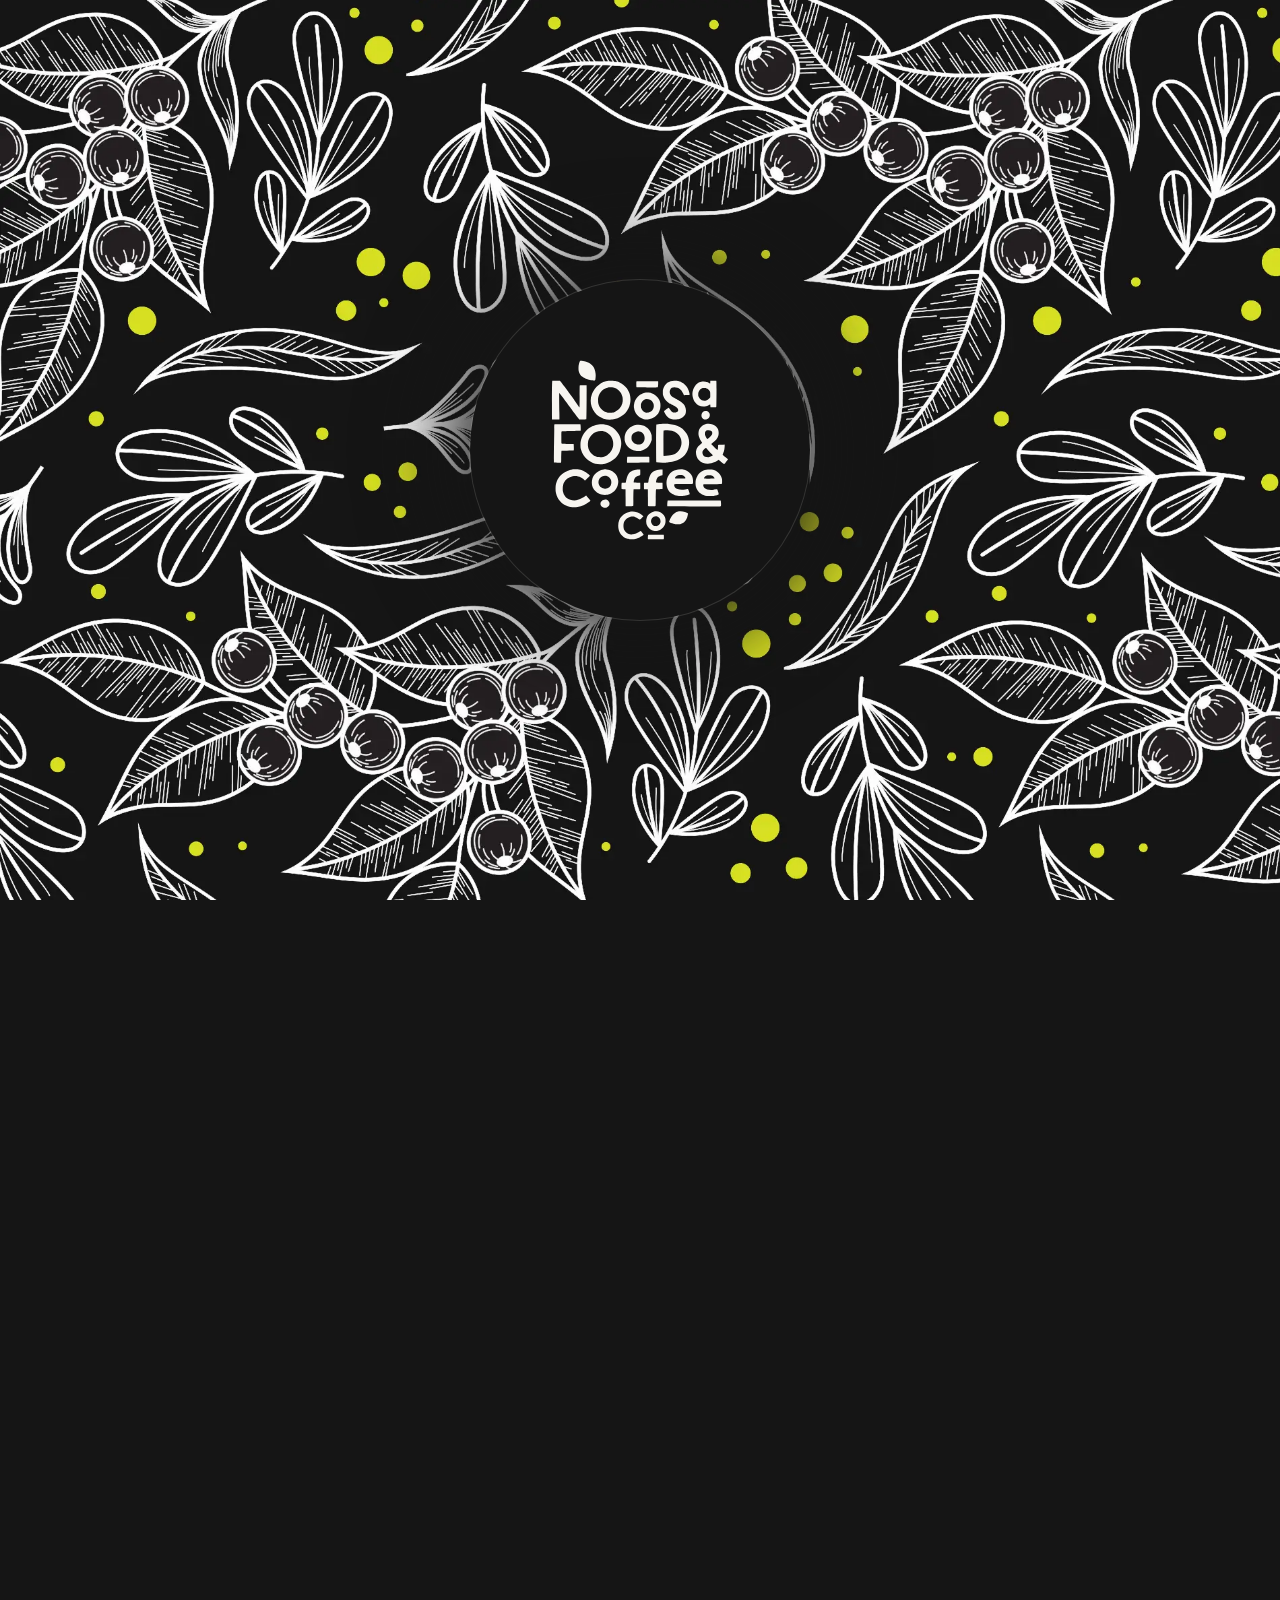
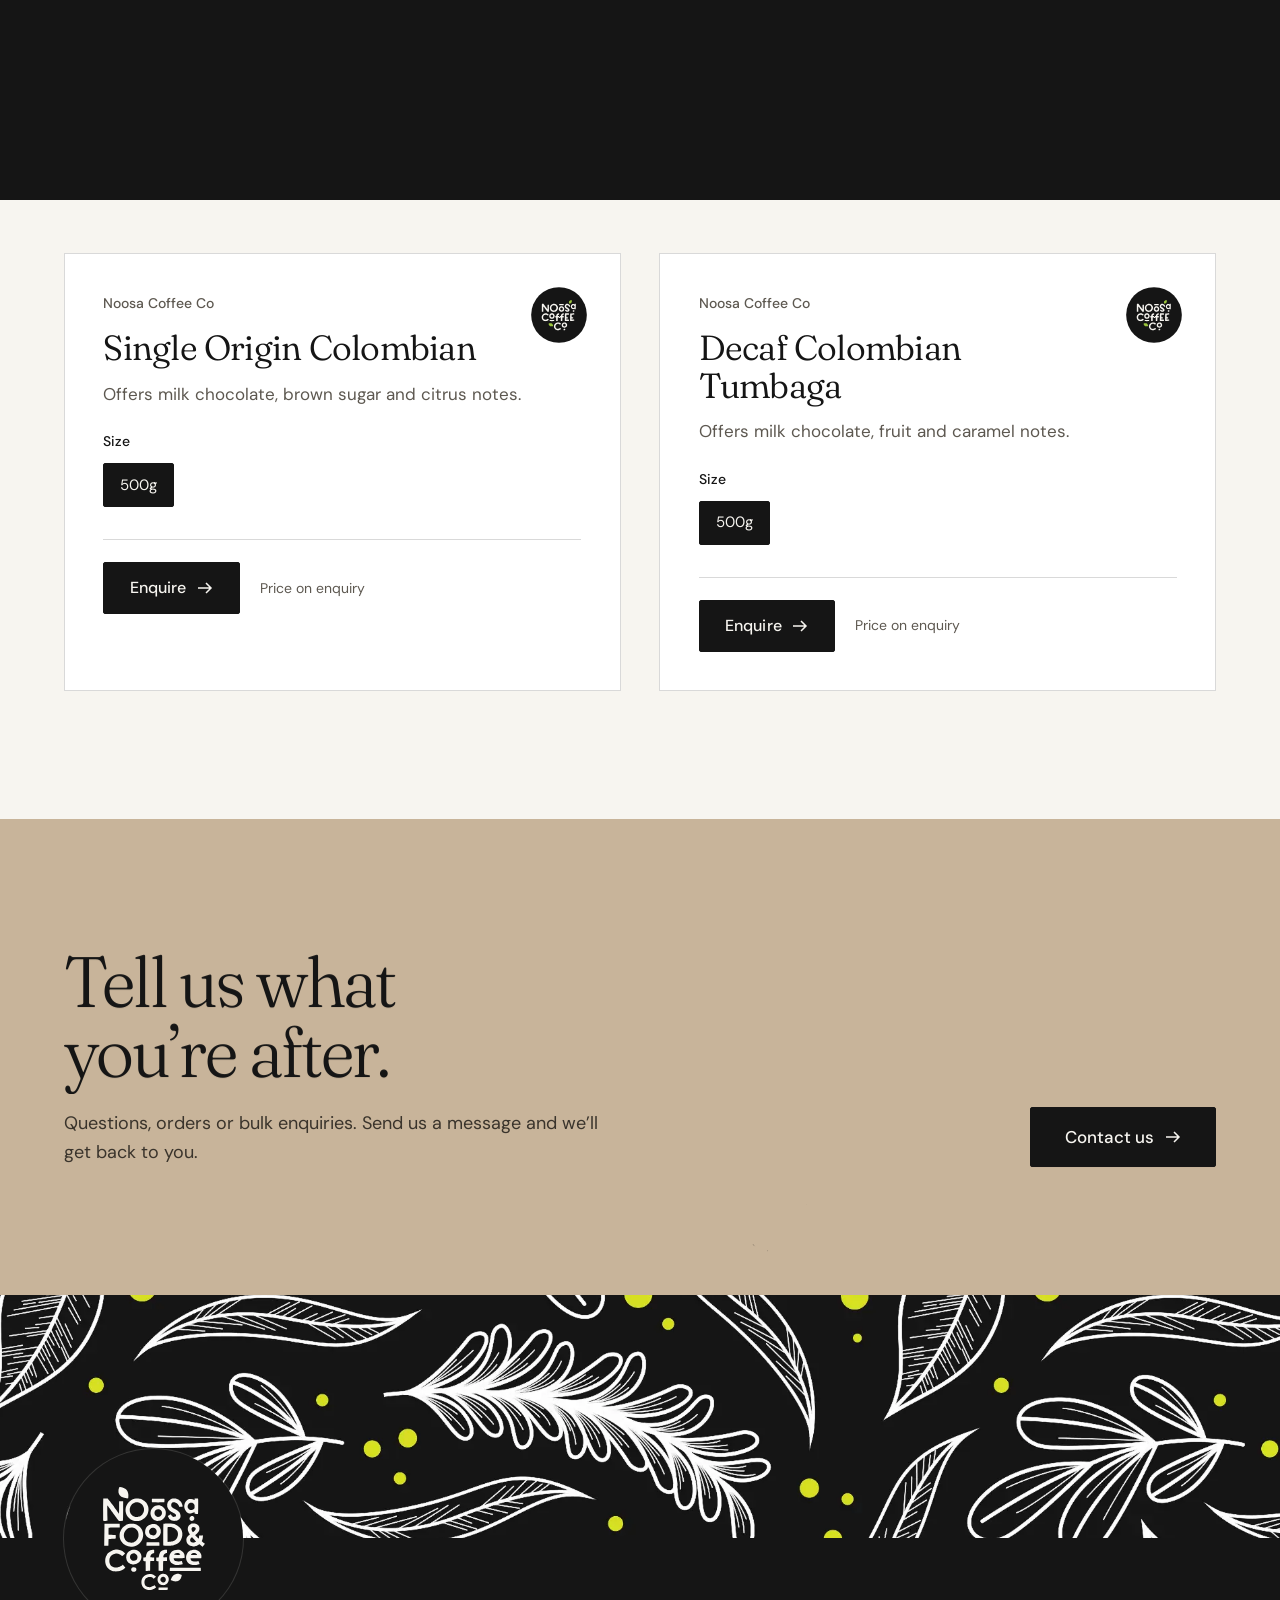
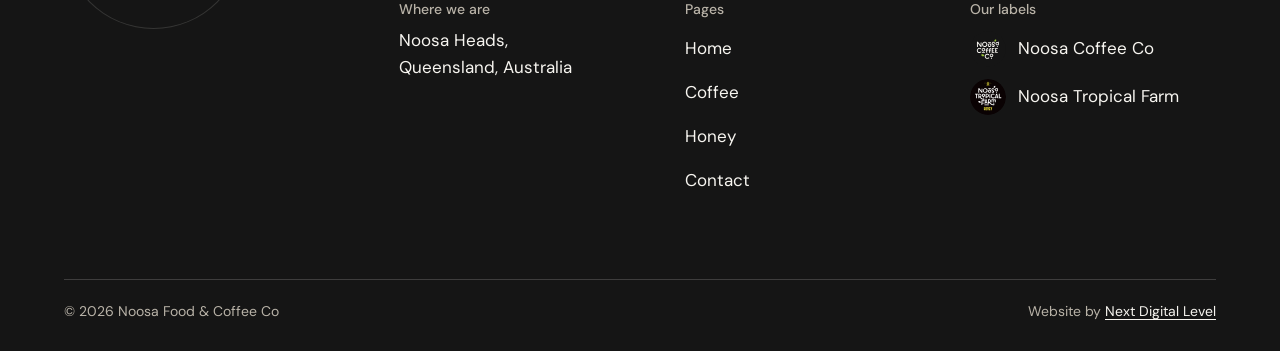
<file: coffee.html>
<!doctype html>
<html lang="en-AU">
<head>
<meta charset="utf-8">
<script type="application/ld+json">{"@context": "https://schema.org", "@graph": [{"@type": "Organization", "@id": "https://noosafoodandcoffeeco.com.au/#org", "name": "Noosa Food & Coffee Co", "url": "https://noosafoodandcoffeeco.com.au/", "logo": "https://noosafoodandcoffeeco.com.au/images/og-image.jpg", "description": "Coffee roasted in Noosa by Noosa Coffee Co, and pure raw honey and honeycomb from Noosa Tropical Farm.", "address": {"@type": "PostalAddress", "addressLocality": "Noosa Heads", "addressRegion": "QLD", "addressCountry": "AU"}, "areaServed": "AU", "brand": [{"@type": "Brand", "name": "Noosa Coffee Co"}, {"@type": "Brand", "name": "Noosa Tropical Farm"}]}, {"@type": "WebSite", "@id": "https://noosafoodandcoffeeco.com.au/#site", "name": "Noosa Food & Coffee Co", "url": "https://noosafoodandcoffeeco.com.au/", "publisher": {"@id": "https://noosafoodandcoffeeco.com.au/#org"}}, {"@type": "BreadcrumbList", "itemListElement": [{"@type": "ListItem", "position": 1, "name": "Home", "item": "https://noosafoodandcoffeeco.com.au/"}, {"@type": "ListItem", "position": 2, "name": "Coffee", "item": "https://noosafoodandcoffeeco.com.au/coffee"}]}]}</script>
<meta name="viewport" content="width=device-width, initial-scale=1, viewport-fit=cover">
<title>Roasted Coffee from Noosa | Noosa Coffee Co</title>
<meta name="description" content="Sunrise Blend, Single Origin Brazilian, Single Origin Colombian and Decaf Colombian Tumbaga, roasted in Noosa by Noosa Coffee Co. In 250g, 500g and 1kg bags.">
<link rel="canonical" href="https://noosafoodandcoffeeco.com.au/coffee">
<meta name="theme-color" content="#151515">
<meta property="og:type" content="website">
<meta property="og:site_name" content="Noosa Food &amp; Coffee Co">
<meta property="og:locale" content="en_AU">
<meta property="og:title" content="Roasted Coffee from Noosa | Noosa Coffee Co">
<meta property="og:description" content="Sunrise Blend, Single Origin Brazilian, Single Origin Colombian and Decaf Colombian Tumbaga, roasted in Noosa by Noosa Coffee Co. In 250g, 500g and 1kg bags.">
<meta property="og:url" content="https://noosafoodandcoffeeco.com.au/coffee">
<meta property="og:image" content="https://noosafoodandcoffeeco.com.au/images/og-image.jpg">
<meta property="og:image:width" content="1200">
<meta property="og:image:height" content="630">
<meta property="og:image:alt" content="Noosa Food &amp; Coffee Co logo beside Noosa Coffee Co coffee bags">
<meta name="twitter:card" content="summary_large_image">
<link rel="icon" href="./favicon.svg" type="image/svg+xml">
<link rel="icon" href="./images/favicon-32.png" sizes="32x32" type="image/png">
<link rel="apple-touch-icon" href="./images/apple-touch-icon.png">
<script>
(function (h) {
  h.classList.add("js");
  // Old links to /coffee.html etc: show the clean URL in the address bar
  if (/\.html$/.test(location.pathname) && history.replaceState) {
    history.replaceState(null, "", location.pathname.replace(/(index)?\.html$/, "") + location.search + location.hash);
  }
  if (window.matchMedia && matchMedia("(prefers-reduced-motion: reduce)").matches) return;
  h.classList.add("pre-intro");
  // Internal link: the curtain. Any other arrival (link, typed URL, reload): the logo intro.
  // Back/forward skips it.
  var entering = false, back = false;
  try {
    entering = sessionStorage.getItem("nfc-t") === "1";
    sessionStorage.removeItem("nfc-t");
    var nav = performance.getEntriesByType("navigation")[0];
    back = !!nav && nav.type === "back_forward";
  } catch (e) {}
  if (entering) h.classList.add("is-entering");
  else if (!back) h.classList.add("has-loader");
})(document.documentElement);
</script>
<link rel="preconnect" href="https://fonts.googleapis.com">
<link rel="preconnect" href="https://fonts.gstatic.com" crossorigin>
<link rel="stylesheet" href="https://fonts.googleapis.com/css2?family=DM+Sans:opsz,wght@9..40,400..600&amp;family=Fraunces:opsz,wght,SOFT@9..144,300..500,0..100&amp;display=swap">
<link rel="stylesheet" href="./css/style.css?v=b56d1a55">
</head>
<body>
<a class="skip" href="#main">Skip to content</a>
<div class="loader" aria-hidden="true">
  <div class="loader__disc"><div class="loader__mark"><img src="./images/logo-light.svg" alt="" width="550" height="557"></div></div>
</div>
<div class="curtain" aria-hidden="true"></div>
<header class="site-header">
  <div class="wrap">
    <a class="brand" href="./" aria-label="Noosa Food &amp; Coffee Co, home">
      <img src="./images/logo-light.svg" alt="" width="550" height="557">
    </a>
    <nav class="nav" aria-label="Main">
      <a href="./">Home</a><a href="./coffee" aria-current="page">Coffee</a><a href="./honey">Honey</a><a href="./contact">Contact</a>
      <a class="btn btn--light-line btn--sm" href="./contact"><span>Enquire</span></a>
    </nav>
    <button class="menu-toggle" type="button" aria-expanded="false" aria-controls="mobile-menu">
      <span class="menu-toggle__label">Menu</span><span class="menu-toggle__icon" aria-hidden="true"></span>
    </button>
  </div>
</header>
<div class="mobile-menu" id="mobile-menu">
  <nav aria-label="Mobile">
    <ul><li><a href="./">Home</a></li><li><a href="./coffee" aria-current="page">Coffee</a></li><li><a href="./honey">Honey</a></li><li><a href="./contact">Contact</a></li></ul>
  </nav>
  <div class="mobile-menu__foot">
    <a class="btn btn--light" href="./contact"><span>Contact us</span> <svg viewBox="0 0 16 16" aria-hidden="true"><path d="M1 8h13M9 3l5 5-5 5" fill="none" stroke="currentColor" stroke-width="1.5"/></svg></a>
    <p>Noosa Heads, Queensland, Australia</p>
  </div>
</div>

<main id="main">
  <section class="page-hero page-hero--coffee" aria-labelledby="page-title">
    <div class="wrap page-hero__grid">
      <div class="page-hero__text">
        <p class="label" data-intro data-fade>Noosa Coffee Co</p>
        <h1 class="h1" id="page-title" data-intro data-lines><span class="ln"><span class="ln__in">Coffee,</span></span> <span class="ln"><span class="ln__in">roasted in Noosa</span></span></h1>
        <ul class="coffees coffees--stack" data-intro data-stagger><li class="coffees__item"><h3 class="coffees__name">Sunrise Blend</h3><p class="coffees__notes">Delivers a heavy body, thick crema and an intense milk chocolate, dried fruit and hazelnut note.</p></li><li class="coffees__item"><h3 class="coffees__name">Single Origin Brazilian</h3><p class="coffees__notes">Offers crisp lemon and orange acidity together with smooth caramel notes, which linger in a nutty finish.</p></li><li class="coffees__item"><h3 class="coffees__name">Single Origin Colombian</h3><p class="coffees__notes">Offers milk chocolate, brown sugar and citrus notes.</p></li><li class="coffees__item"><h3 class="coffees__name">Decaf Colombian Tumbaga</h3><p class="coffees__notes">Offers milk chocolate, fruit and caramel notes.</p></li></ul>
      </div>
      <figure class="page-hero__media" data-intro data-parallax="-.06">
        <div class="frame" data-veil><img src="./images/coffee-bags.webp" alt="Noosa Coffee Co single origin roasted Arabica coffee beans in a 1kg and a 250g bag, with eucalyptus leaves and roasted beans on a sand backdrop" width="683" height="738" fetchpriority="high"></div>
        <img class="page-hero__badge" src="./images/noosa-coffee-co.svg" alt="Noosa Coffee Co" width="350" height="350" data-pop>
      </figure>
    </div>
  </section>

  <section class="section" id="roasted" aria-labelledby="roasted-title">
    <div class="wrap">
      <div class="section-head">
        <h2 class="h2 h2--xl" id="roasted-title" data-lines><span class="ln"><span class="ln__in">Roasted coffee</span></span></h2>
        <p class="lede" data-fade>Choose a size and send us an enquiry. We&rsquo;ll reply with price and availability.</p>
      </div>
      <div class="cards cards--2" data-products="sunrise-blend,single-origin-brazilian,single-origin-colombian,decaf-colombian-tumbaga">
        <noscript><p>See our roasted coffee range, or <a href="./contact">send an enquiry</a>.</p></noscript>
      </div>
    </div>
  </section>



<section class="cta section" aria-labelledby="cta-title">
  <svg class="cta__sprig" aria-hidden="true" focusable="false" data-draw xmlns="http://www.w3.org/2000/svg" viewBox="0 0 170 265"><g fill="currentColor" stroke="currentColor" stroke-width=".4" stroke-linejoin="round"><path d="M57.81 199.83C56.18 199.99 54.59 200.12 53.06 200.24C52.68 200.28 52.31 200.31 51.94 200.34C53.41 200.52 55.32 200.43 57.81 199.83"/><path d="M50.17 197.27C49.40 196.70 49.09 195.81 49.25 194.63C49.56 192.43 51.67 189.41 54.97 188.15C60.49 186.05 65.72 183.64 70.56 181.03C68.27 181.71 66.33 181.82 64.80 181.33C61.40 182.98 57.83 184.52 54.13 185.93C50.42 187.34 47.38 190.87 46.90 194.31C46.69 195.88 47.04 197.27 47.89 198.33C49.17 198.19 50.53 198.07 51.96 197.96C51.06 197.80 50.50 197.51 50.17 197.27"/><path d="M79.54 173.73C82.81 171.50 85.67 168.84 88.18 165.96C83.22 170.51 76.92 174.91 69.67 178.83C71.93 178.20 75.10 176.74 79.54 173.73"/><path d="M90.24 169.53C90.14 169.72 90.03 169.89 89.92 170.08C90.25 169.62 90.56 169.17 90.86 168.73C90.65 169.00 90.45 169.27 90.24 169.53"/><path d="M99.38 153.13C97.08 157.87 94.10 162.76 90.29 167.19C91.29 166.25 92.25 165.30 93.14 164.35C93.11 164.41 93.07 164.48 93.04 164.54C93.07 164.51 93.11 164.47 93.14 164.43C93.68 163.60 94.21 162.75 94.71 161.87C94.77 161.76 94.90 161.70 95.02 161.72C95.05 161.73 95.08 161.74 95.11 161.76C95.26 161.84 95.31 162.02 95.22 162.16C94.73 163.03 94.21 163.86 93.68 164.68L93.68 164.69C92.44 167.90 89.79 171.53 86.77 174.97C81.40 182.76 74.24 190.50 65.28 194.62C62.10 196.08 59.55 196.97 57.52 197.48C61.09 197.13 64.84 196.61 68.52 195.64C77.09 191.04 83.90 183.49 89.02 175.99C91.41 170.73 93.93 167.59 94.16 167.32L94.59 166.79C94.59 166.79 94.60 166.78 94.60 166.77C96.35 162.25 97.94 157.70 99.38 153.13"/><path d="M91.00 177.91C91.15 177.96 91.23 178.10 91.20 178.25C91.26 177.69 91.33 177.13 91.41 176.57C91.21 177.01 91.01 177.47 90.81 177.94C90.86 177.92 90.91 177.90 90.97 177.91C90.98 177.91 90.99 177.91 91.00 177.91"/><path d="M85.29 188.28C85.29 188.24 85.30 188.20 85.30 188.16L85.25 188.25L85.29 188.28"/><path d="M90.27 182.75C90.52 182.23 90.76 181.70 91.01 181.17C91.04 180.21 91.10 179.26 91.20 178.32C90.93 179.27 90.70 180.20 90.51 181.13C90.41 181.67 90.33 182.21 90.27 182.75"/><path d="M89.96 180.81L89.97 180.81C90.12 180.13 90.29 179.44 90.48 178.74C89.44 181.29 88.49 184.26 87.85 187.58C88.17 186.96 88.47 186.34 88.78 185.73C89.12 183.91 89.52 182.22 89.96 180.81"/><path d="M73.20 210.90L73.14 211.00C73.73 210.22 74.32 209.45 74.89 208.67C74.90 208.62 74.92 208.58 74.93 208.53C74.47 209.20 73.89 210.00 73.20 210.90"/><path d="M60.42 223.35L57.45 228.24C57.40 228.32 57.25 228.57 57.00 228.95C57.59 228.40 58.18 227.85 58.76 227.29C59.57 225.66 60.44 224.13 61.34 222.69C61.04 222.91 60.73 223.13 60.42 223.35"/><path d="M114.98 77.42C115.02 76.63 115.07 75.83 115.11 75.05C114.97 75.80 114.81 76.57 114.63 77.36L114.98 77.42"/><path d="M113.68 91.62C113.66 91.37 113.66 91.10 113.65 90.85C113.53 91.97 113.39 93.16 113.19 94.42C113.20 95.36 113.24 96.33 113.29 97.31C113.39 96.40 113.49 95.51 113.58 94.62C113.58 93.62 113.60 92.61 113.68 91.62"/><path d="M79.70 197.18C78.14 199.72 76.50 202.23 74.80 204.68L77.25 202.44C78.07 200.53 78.89 198.77 79.70 197.18"/><path d="M112.12 20.56L112.74 20.51L113.81 16.22L113.98 20.39L114.46 20.34C113.84 12.27 113.20 7.53 113.19 7.40L110.84 7.72C110.86 7.86 111.58 13.30 112.25 22.46L112.29 22.30C112.18 21.33 112.13 20.72 112.12 20.56"/><path d="M115.41 37.60C114.79 35.47 114.29 33.45 113.88 31.59C113.71 33.37 113.45 35.38 113.05 37.52C113.14 40.17 113.22 42.95 113.27 45.87C113.47 45.24 113.66 44.60 113.83 43.95L115.41 37.60"/><path d="M114.03 64.15C113.95 63.37 113.89 62.78 113.86 62.41C113.65 63.16 113.41 63.92 113.16 64.67C113.13 65.58 113.11 66.49 113.07 67.41C113.39 66.31 113.65 65.21 113.83 64.14L114.03 64.15"/><path d="M110.52 113.50C110.40 113.91 110.27 114.31 110.14 114.73L110.30 114.44L108.54 122.49C108.48 122.75 108.06 124.60 107.17 127.32L109.73 120.62L109.61 121.87C109.92 120.26 110.21 118.66 110.48 117.07C110.47 115.82 110.48 114.63 110.52 113.50"/><path d="M114.75 58.86C114.53 59.87 114.28 60.90 113.99 61.95L115.33 61.83C115.10 60.80 114.91 59.81 114.75 58.86"/><path d="M96.16 168.55C95.47 170.09 94.93 171.71 94.50 173.36C95.68 170.55 96.81 167.72 97.86 164.88C97.88 164.79 97.89 164.70 97.90 164.61L96.16 168.55"/><path d="M99.38 153.13C97.94 157.70 96.35 162.25 94.60 166.77C94.60 166.78 94.60 166.78 94.60 166.78L98.28 162.29C99.98 152.58 102.91 145.59 103.16 145.01L104.15 145.41C104.17 145.34 104.19 145.28 104.20 145.22C104.16 143.59 104.20 142.04 104.30 140.59C103.17 144.27 101.58 148.62 99.38 153.13"/><path d="M115.28 28.44C115.31 28.43 115.35 28.43 115.38 28.44C115.50 28.46 115.60 28.55 115.62 28.68C115.76 29.45 115.98 30.26 116.27 31.10C124.41 44.52 141.95 59.33 147.46 63.45C150.36 65.62 151.62 69.14 151.33 71.35C151.18 72.47 150.67 73.21 149.81 73.55C149.38 73.73 148.61 73.88 147.39 73.68C145.21 73.32 141.60 71.80 135.89 67.16C125.60 58.80 120.18 45.74 117.37 35.54C117.02 34.73 116.69 33.90 116.36 33.05C115.75 31.55 115.28 30.11 115.04 28.78C115.01 28.62 115.11 28.47 115.28 28.44M114.15 24.45C114.16 24.77 114.25 27.58 113.88 31.59C114.29 33.45 114.79 35.47 115.41 37.60L115.82 35.95L115.97 39.43C119.07 49.34 124.61 61.04 134.40 69.00C141.55 74.81 147.18 77.15 150.69 75.76C152.36 75.09 153.42 73.64 153.68 71.66C154.13 68.22 152.11 63.97 148.87 61.55C142.45 56.74 116.12 34.32 114.48 20.34L114.46 20.34L113.98 20.39L114.15 24.45"/><path d="M112.29 22.30L112.74 20.51L112.12 20.56C112.13 20.72 112.18 21.33 112.29 22.30"/><path d="M148.85 105.69C151.76 107.86 153.02 111.38 152.73 113.59C152.58 114.71 152.07 115.45 151.21 115.79C150.77 115.97 150.00 116.13 148.78 115.92C146.61 115.56 142.99 114.04 137.28 109.40C126.19 100.38 120.87 85.63 118.35 74.94C117.89 73.78 117.46 72.60 117.07 71.40C117.02 71.25 117.11 71.08 117.26 71.03C117.31 71.02 117.36 71.01 117.40 71.02C117.51 71.04 117.60 71.11 117.64 71.22C117.72 71.47 117.81 71.71 117.89 71.95L118.11 71.87C118.96 73.76 120.07 75.74 121.31 77.73C130.53 90.43 145.30 103.03 148.85 105.69M125.19 81.58C120.50 76.07 117.77 70.23 116.18 64.98C116.16 66.26 116.04 69.25 115.45 73.06C117.74 84.16 123.16 100.98 135.79 111.24C142.94 117.06 148.58 119.39 152.08 118.00C153.75 117.34 154.81 115.88 155.07 113.90C155.53 110.46 153.51 106.21 150.27 103.79C147.07 101.40 140.08 95.35 133.25 88.18C130.39 86.60 127.63 84.44 125.19 81.58"/><path d="M115.33 61.83L113.99 61.95C113.95 62.10 113.91 62.25 113.86 62.41C113.89 62.78 113.95 63.37 114.03 64.15L115.98 64.30C115.74 63.46 115.52 62.63 115.33 61.83"/><path d="M115.49 198.07C117.10 201.33 116.63 205.03 115.37 206.87C114.73 207.81 113.94 208.24 113.02 208.15C112.96 208.15 112.90 208.14 112.83 208.13C111.39 207.89 107.94 206.15 103.49 196.16C98.65 185.31 98.96 173.15 100.55 163.51C100.84 160.43 101.40 157.43 102.36 154.74L102.37 154.71C102.41 154.53 102.43 154.35 102.46 154.17C102.48 154.07 102.55 154.01 102.63 153.97L102.98 153.01L102.95 154.03C103.02 154.10 103.06 154.18 103.04 154.28C103.00 154.50 102.97 154.72 102.94 154.94C102.88 157.69 102.96 160.37 103.16 163.01C105.77 176.29 112.15 191.34 115.49 198.07M104.15 145.41L103.15 145.01C102.91 145.59 99.98 152.58 98.28 162.30L99.68 160.58L97.90 164.61C97.89 164.70 97.87 164.79 97.86 164.88C96.48 174.53 96.51 186.33 101.32 197.13C105.08 205.54 109.05 210.17 112.81 210.52C114.59 210.68 116.20 209.86 117.33 208.21C119.29 205.35 119.41 200.64 117.61 197.02C113.09 187.90 102.83 163.26 104.52 149.54C104.35 148.13 104.25 146.75 104.21 145.43L104.15 145.41"/><path d="M137.18 160.43C136.77 161.48 136.09 162.08 135.18 162.20C134.93 162.23 134.61 162.24 134.19 162.17C132.36 161.87 128.82 160.10 123.21 152.63C115.51 142.37 113.32 129.28 112.97 119.16C112.72 116.98 112.52 114.73 112.38 112.38L112.38 112.38C112.33 111.96 112.28 111.54 112.24 111.12C112.22 110.95 112.34 110.81 112.50 110.79C112.53 110.79 112.55 110.79 112.58 110.80C112.71 110.82 112.81 110.92 112.83 111.06C112.87 111.51 112.92 111.95 112.97 112.40C113.08 113.28 113.23 114.17 113.41 115.06C118.13 128.74 129.89 145.15 135.33 151.82C137.63 154.64 138.00 158.36 137.18 160.43M112.13 106.64C111.80 108.51 111.29 110.88 110.52 113.50C110.48 114.63 110.47 115.82 110.48 117.07C110.58 127.75 112.60 142.44 121.32 154.05C126.85 161.42 131.75 165.06 135.49 164.55C137.27 164.31 138.65 163.16 139.39 161.30C140.66 158.07 139.73 153.46 137.17 150.33C132.80 144.97 124.26 133.23 118.78 121.94C117.60 120.41 116.52 118.72 115.61 116.82C114.00 113.49 112.89 110.05 112.13 106.64"/><path d="M86.00 242.55C86.90 246.07 85.67 249.60 84.06 251.13C83.34 251.82 82.58 252.10 81.81 251.97C81.70 251.96 81.60 251.93 81.49 251.90C80.23 251.51 77.05 249.39 74.67 238.18C72.02 225.75 75.45 213.07 79.35 203.76C80.01 201.32 80.77 198.95 81.67 196.75L82.23 196.94C82.14 197.29 82.06 197.66 81.98 198.02C82.29 197.41 82.63 196.80 82.99 196.23C83.06 196.12 83.18 196.07 83.29 196.09C83.33 196.10 83.36 196.11 83.40 196.14C83.54 196.22 83.58 196.41 83.49 196.54C82.74 197.74 82.09 199.02 81.53 200.37C80.17 214.74 83.89 234.28 86.00 242.55M85.29 188.28L85.25 188.25L84.21 189.96C84.07 190.20 83.04 191.87 81.25 194.21C80.76 195.12 80.23 196.11 79.70 197.18C78.89 198.77 78.07 200.53 77.25 202.44L80.59 199.40L76.32 206.44C76.22 206.59 75.75 207.37 74.93 208.53C74.92 208.58 74.90 208.62 74.89 208.67C71.96 217.42 70.09 228.04 72.35 238.67C74.26 247.69 77.18 253.04 80.79 254.16C82.51 254.69 84.24 254.23 85.69 252.85C88.20 250.46 89.30 245.88 88.30 241.96C85.92 232.67 81.43 208.83 84.70 195.18C84.72 192.76 84.93 190.45 85.29 188.28"/><path d="M92.38 147.41C93.17 146.69 93.91 145.94 94.62 145.16C93.90 145.91 93.15 146.66 92.38 147.41"/><path d="M100.97 141.24C101.14 140.81 101.29 140.39 101.42 139.96C100.38 141.69 99.19 143.41 97.87 145.06C98.39 144.48 98.90 143.89 99.39 143.31C99.92 142.63 100.44 141.94 100.97 141.24"/><path d="M70.56 181.03C73.46 180.16 76.92 178.38 80.87 175.69C83.32 174.02 85.54 172.14 87.57 170.12C87.77 169.92 87.97 169.71 88.17 169.51C88.91 168.76 89.61 167.98 90.29 167.19C94.10 162.76 97.08 157.87 99.38 153.13C101.58 148.63 103.17 144.27 104.30 140.59C104.61 135.91 105.51 132.27 106.09 130.32C105.13 132.83 103.86 135.71 102.21 138.62C102.31 138.69 102.37 138.79 102.34 138.91C102.14 139.74 101.86 140.58 101.53 141.42L101.52 141.47C101.30 142.18 101.02 142.91 100.71 143.66C98.24 150.56 94.29 158.93 88.18 165.96C85.67 168.84 82.81 171.50 79.54 173.73C75.10 176.74 71.93 178.20 69.67 178.83C68.00 179.30 66.84 179.33 66.06 179.20C65.64 179.13 65.34 179.02 65.12 178.91C64.29 178.50 63.85 177.71 63.80 176.58C63.69 174.36 65.25 170.96 68.33 169.04C73.73 165.69 84.10 158.42 92.74 150.26C91.09 151.60 89.28 152.78 87.31 153.73C85.90 154.42 84.55 154.97 83.27 155.41C77.00 160.48 70.82 164.71 67.08 167.03C63.65 169.16 61.27 173.23 61.43 176.69C61.52 178.69 62.45 180.23 64.06 181.03C64.29 181.15 64.54 181.24 64.80 181.33C66.33 181.82 68.27 181.71 70.56 181.03"/><path d="M113.23 53.45C112.22 61.07 109.47 71.64 102.03 78.00C96.24 82.94 91.74 84.11 89.10 83.67C88.20 83.52 87.52 83.19 87.07 82.75C85.80 81.51 86.15 79.26 87.96 77.02C89.71 74.87 92.58 72.61 95.91 69.99C99.87 66.87 104.33 63.36 108.13 59.05C109.82 56.79 111.48 54.35 112.95 51.81C113.11 51.22 113.26 50.62 113.39 50.02C113.42 49.86 113.57 49.76 113.73 49.79C113.73 49.79 113.73 49.79 113.74 49.79C113.90 49.82 114.00 49.98 113.97 50.14C113.85 50.74 113.70 51.33 113.54 51.93L113.53 51.96C113.44 52.47 113.33 52.96 113.23 53.45M113.99 61.95C114.28 60.90 114.53 59.87 114.74 58.86C113.72 52.73 114.16 48.35 114.20 47.99L115.16 39.33L116.18 45.68C116.18 44.85 116.17 44.31 116.16 44.18L115.96 39.43L115.82 35.95L115.41 37.60L113.83 43.95C113.66 44.60 113.47 45.24 113.27 45.87C109.97 55.91 101.41 62.65 94.44 68.13C91.00 70.83 88.03 73.17 86.12 75.53C83.48 78.79 83.20 82.29 85.42 84.45C88.37 87.33 95.13 87.01 103.57 79.80C108.34 75.73 111.30 70.18 113.16 64.67C113.41 63.92 113.65 63.16 113.86 62.41C113.91 62.25 113.95 62.10 113.99 61.95"/><path d="M110.38 102.09L111.35 102.25C111.02 99.85 110.85 97.50 110.79 95.26C110.57 96.18 110.33 97.09 110.05 97.99C108.55 104.65 105.60 112.12 99.83 117.05C94.04 122.00 89.54 123.17 86.90 122.73C86.00 122.58 85.31 122.24 84.87 121.80C83.59 120.56 83.94 118.32 85.76 116.08C87.50 113.92 90.38 111.66 93.71 109.04C99.39 104.57 106.11 99.28 110.42 92.01C110.55 91.64 110.68 91.25 110.81 90.86C110.85 89.90 110.90 88.98 110.97 88.09C109.22 91.72 106.88 95.21 103.76 98.11C101.92 99.83 100.08 101.19 98.26 102.28C96.23 104.04 94.17 105.66 92.24 107.18C88.80 109.89 85.83 112.22 83.92 114.58C81.28 117.84 81.00 121.35 83.21 123.50C84.80 125.05 87.50 125.66 90.96 124.78C100.80 120.71 108.08 110.86 110.38 102.09"/><path d="M113.60 89.86C113.51 89.46 113.42 89.06 113.34 88.66C113.22 90.45 113.16 92.39 113.19 94.42C113.39 93.16 113.53 91.97 113.65 90.85C113.63 90.53 113.61 90.19 113.60 89.86"/><path d="M80.78 192.66C80.75 192.69 79.86 193.64 78.15 195.00L78.10 195.05C77.08 196.11 75.93 197.15 74.73 198.14C69.65 203.47 62.29 209.27 53.72 210.30C50.39 210.70 47.68 210.64 45.51 210.27C41.10 209.54 38.98 207.59 38.63 205.98C38.26 204.24 39.80 202.56 42.55 201.70C44.96 200.95 48.20 200.64 51.94 200.34C52.31 200.31 52.68 200.28 53.06 200.24C54.59 200.12 56.18 199.99 57.81 199.83C63.76 199.25 70.21 198.23 76.14 195.44C76.68 195.16 77.20 194.89 77.67 194.63C79.41 193.25 80.32 192.29 80.35 192.26C80.42 192.18 80.52 192.15 80.61 192.17C80.67 192.17 80.72 192.20 80.76 192.24C80.88 192.35 80.89 192.54 80.78 192.66M84.21 189.97L85.25 188.25L85.30 188.16C85.47 187.18 85.66 186.23 85.87 185.31L82.40 188.47C78.32 192.20 73.48 194.34 68.52 195.64C64.84 196.61 61.09 197.13 57.52 197.48C55.92 197.63 54.37 197.76 52.87 197.88C52.56 197.91 52.26 197.93 51.96 197.96C50.53 198.07 49.17 198.19 47.89 198.33C45.60 198.58 43.57 198.90 41.84 199.44C37.84 200.69 35.67 203.45 36.32 206.48C37.18 210.51 42.99 213.99 54.01 212.65C66.70 211.12 76.57 200.36 81.25 194.21C83.04 191.87 84.07 190.20 84.21 189.97"/><path d="M45.83 226.78C42.50 227.18 39.78 227.11 37.62 226.75C33.20 226.02 31.09 224.07 30.74 222.46C30.37 220.72 31.90 219.04 34.65 218.18C37.30 217.35 40.94 217.06 45.16 216.72C50.98 216.26 57.66 215.72 64.02 213.60C65.88 212.84 67.73 212.00 69.51 211.08C70.12 210.54 70.47 210.20 70.48 210.18C70.55 210.10 70.65 210.08 70.75 210.09C70.80 210.10 70.86 210.13 70.90 210.17C71.02 210.28 71.02 210.47 70.91 210.59C70.89 210.61 70.55 210.95 69.94 211.49L69.93 211.50C68.84 212.85 67.58 214.09 66.26 215.22C61.20 220.37 54.08 225.78 45.83 226.78M61.72 221.20L60.42 223.35C60.73 223.13 61.04 222.91 61.34 222.69C65.38 216.23 69.80 211.90 70.16 211.55L76.08 205.83L73.20 210.90C73.89 210.00 74.47 209.20 74.93 208.53C75.75 207.37 76.22 206.59 76.32 206.44L80.59 199.40L77.25 202.44L74.80 204.69L74.50 204.95C66.04 212.67 54.36 213.61 44.97 214.36C40.61 214.71 36.85 215.01 33.95 215.92C29.94 217.17 27.77 219.93 28.42 222.95C29.29 226.99 35.10 230.46 46.11 229.13C50.08 228.65 53.77 227.27 57.11 225.41L61.72 221.20"/><path d="M53.20 231.42C53.15 231.46 53.00 231.58 52.76 231.77C52.36 232.09 51.95 232.39 51.55 232.70L51.54 232.71C50.83 233.63 49.92 234.54 48.89 235.44C43.79 241.01 36.06 247.48 26.96 248.58C23.63 248.98 20.91 248.91 18.75 248.55C14.33 247.82 12.22 245.87 11.87 244.26C11.50 242.52 13.03 240.84 15.78 239.98C18.43 239.15 22.07 238.86 26.29 238.52C30.71 238.17 35.62 237.77 40.51 236.68C43.76 235.52 47.33 234.09 51.10 232.30C51.53 231.97 51.96 231.65 52.39 231.31C52.66 231.09 52.83 230.96 52.89 230.92C52.95 230.88 53.02 230.87 53.09 230.88C53.17 230.89 53.25 230.94 53.30 231.01C53.38 231.15 53.34 231.34 53.20 231.42M60.42 223.35L61.72 221.20L57.11 225.41L55.63 226.75C47.17 234.47 35.49 235.41 26.10 236.16C21.74 236.51 17.98 236.81 15.08 237.72C11.07 238.97 8.90 241.73 9.55 244.76C10.42 248.79 16.23 252.27 27.24 250.93C43.14 249.01 54.61 232.62 57.00 228.94C57.25 228.57 57.40 228.32 57.45 228.24L60.42 223.35"/><path d="M68.42 217.50C68.49 217.42 68.59 217.39 68.69 217.41C68.74 217.42 68.79 217.44 68.83 217.48C68.96 217.59 68.97 217.77 68.86 217.90C68.21 218.63 67.62 219.45 67.09 220.33C66.64 222.17 66.20 224.08 65.82 226.02C65.32 232.39 66.22 238.68 67.01 244.20C67.62 248.39 68.14 252.01 67.91 254.78C67.68 257.65 66.38 259.52 64.61 259.54C64.45 259.54 64.30 259.53 64.13 259.50C61.65 259.09 58.04 255.29 57.06 245.78C56.09 236.33 61.06 227.05 65.49 220.84C66.04 219.71 66.62 218.56 67.26 217.37L68.48 215.08L67.80 217.59C67.71 217.92 67.63 218.26 67.54 218.60C67.82 218.22 68.11 217.85 68.42 217.50M76.08 205.83L70.16 211.55C69.80 211.90 65.38 216.22 61.34 222.69C60.44 224.13 59.57 225.66 58.76 227.29C56.00 232.81 54.01 239.32 54.70 246.02C55.84 257.06 60.51 261.95 64.63 261.91C67.72 261.87 69.94 259.15 70.28 254.97C70.52 251.94 69.98 248.20 69.36 243.87C68.02 234.55 66.35 222.95 72.01 212.99L73.14 211.00L73.20 210.90L76.08 205.83"/><path d="M110.21 33.41C109.49 34.66 108.76 35.86 108.04 36.99C108.62 36.24 109.18 35.47 109.71 34.66C109.88 34.25 110.05 33.83 110.21 33.41"/><path d="M111.81 30.53C111.68 31.49 111.49 32.45 111.26 33.41C110.28 41.04 107.55 51.82 100.01 58.26C94.22 63.21 89.73 64.37 87.08 63.93C86.18 63.78 85.50 63.45 85.05 63.01C83.78 61.77 84.13 59.52 85.95 57.28C87.69 55.13 90.56 52.87 93.89 50.25C97.36 47.52 101.22 44.49 104.68 40.88C106.81 37.92 109.06 34.42 111.23 30.40C111.33 30.03 111.44 29.65 111.54 29.28C111.57 29.12 111.72 29.03 111.87 29.05C111.88 29.06 111.89 29.06 111.89 29.06C111.91 29.06 111.92 29.08 111.94 29.09L112.03 28.92L112.00 29.13C112.08 29.21 112.14 29.30 112.11 29.42C112.02 29.78 111.91 30.14 111.81 30.51L111.81 30.53M114.14 24.45L113.98 20.39L113.81 16.22L112.74 20.50L112.29 22.30L112.25 22.46L111.81 24.21C109.04 35.32 99.83 42.57 92.43 48.39C88.99 51.10 86.02 53.43 84.10 55.79C81.46 59.05 81.19 62.55 83.40 64.71C86.35 67.59 93.11 67.27 101.55 60.06C108.51 54.12 111.65 45.03 113.05 37.52C113.45 35.38 113.71 33.37 113.88 31.59C114.25 27.58 114.16 24.77 114.14 24.45"/><path d="M95.75 133.10C96.49 132.53 97.19 131.92 97.85 131.28C94.17 134.10 90.06 136.25 86.09 138.07C89.08 137.27 92.36 135.72 95.75 133.10"/><path d="M92.74 150.26C94.65 148.70 96.35 146.93 97.87 145.06C99.19 143.42 100.38 141.69 101.43 139.96C101.55 139.56 101.67 139.17 101.77 138.77C101.80 138.62 101.95 138.53 102.10 138.55C102.11 138.55 102.12 138.55 102.12 138.56C102.16 138.57 102.18 138.60 102.21 138.62C103.86 135.71 105.13 132.83 106.09 130.32C106.36 129.42 106.57 128.88 106.61 128.76L107.17 127.32C108.06 124.60 108.48 122.75 108.54 122.49L110.30 114.44L110.14 114.73C108.23 120.80 104.92 127.93 99.30 133.18C100.46 132.30 101.57 131.34 102.63 130.32C102.85 130.08 103.07 129.87 103.29 129.63C104.39 127.97 104.97 126.89 104.99 126.85C105.05 126.73 105.18 126.67 105.30 126.69C105.33 126.70 105.36 126.71 105.39 126.72C105.54 126.80 105.59 126.98 105.52 127.12C105.49 127.17 104.93 128.22 103.86 129.85L103.83 129.89C103.51 130.61 103.16 131.31 102.81 131.99C100.97 136.22 98.30 141.09 94.62 145.16C93.91 145.94 93.17 146.69 92.38 147.41C90.56 149.06 88.54 150.51 86.28 151.60C80.83 154.23 76.78 154.77 74.12 154.32C72.29 154.02 71.12 153.26 70.61 152.40C69.69 150.87 70.60 148.79 72.92 147.08C75.16 145.44 78.51 143.99 82.40 142.30C83.88 141.66 85.42 140.99 86.98 140.27C84.23 141.04 81.68 141.22 79.44 141.01C76.28 142.39 73.55 143.68 71.52 145.17C68.14 147.65 66.98 150.97 68.57 153.62C70.40 156.65 75.54 158.11 83.27 155.41C84.55 154.97 85.89 154.42 87.31 153.73C89.28 152.78 91.09 151.60 92.74 150.26"/><path d="M116.58 58.40C116.62 58.39 116.66 58.38 116.71 58.39C116.82 58.41 116.91 58.49 116.94 58.60C117.11 59.19 117.30 59.75 117.49 60.32C117.35 59.66 117.22 59.02 117.12 58.40C116.96 57.77 116.81 57.13 116.71 56.49C116.68 56.32 116.79 56.17 116.95 56.14C116.98 56.14 117.02 56.14 117.05 56.14C117.17 56.16 117.27 56.26 117.29 56.39C117.46 57.41 117.70 58.40 118.01 59.38C121.70 66.30 127.55 72.25 134.54 75.79C139.21 78.16 143.27 78.98 146.63 79.54C147.01 79.60 147.38 79.66 147.75 79.72C152.09 80.43 154.71 80.84 156.10 84.09C156.73 85.56 155.54 86.69 154.43 87.37C149.46 90.46 136.04 90.66 127.00 80.04C123.00 75.34 120.50 70.33 118.95 65.70C117.98 63.59 117.09 61.30 116.37 58.76C116.33 58.61 116.42 58.44 116.58 58.40M115.16 39.33L114.20 47.99C114.16 48.35 113.72 52.73 114.74 58.85C114.90 59.81 115.10 60.80 115.33 61.83C115.52 62.63 115.74 63.46 115.98 64.30L116.18 64.32C116.18 64.39 116.18 64.63 116.18 64.98C117.77 70.23 120.50 76.07 125.19 81.58C127.63 84.44 130.39 86.60 133.25 88.18C141.65 92.80 150.93 92.34 155.68 89.39C158.29 87.77 159.26 85.44 158.28 83.16C156.37 78.71 152.74 78.13 148.13 77.38C144.72 76.83 140.49 76.15 135.61 73.67C125.74 68.67 118.26 58.57 116.54 47.93L116.18 45.68L115.16 39.33"/><path d="M96.06 201.72C98.99 206.77 102.32 209.79 104.99 212.21C108.25 215.16 110.22 216.95 109.61 220.43C109.35 222.00 107.73 222.30 106.43 222.27C106.02 222.26 105.59 222.22 105.14 222.15C99.05 221.13 89.10 214.04 87.42 201.17C86.78 196.23 87.07 191.65 87.85 187.58C88.49 184.26 89.44 181.29 90.48 178.74C90.53 178.53 90.58 178.33 90.64 178.12C90.66 178.03 90.73 177.97 90.81 177.94C91.01 177.47 91.21 177.01 91.42 176.57C91.33 177.13 91.26 177.69 91.20 178.25C91.20 178.26 91.21 178.27 91.21 178.28C91.20 178.29 91.20 178.30 91.20 178.32C91.10 179.26 91.04 180.21 91.01 181.17C90.80 188.29 92.51 195.58 96.06 201.72M97.90 164.61L99.68 160.58L98.28 162.30L94.60 166.79L94.59 166.79L94.15 167.32C93.93 167.59 91.41 170.73 89.02 175.99C87.84 178.60 86.68 181.74 85.87 185.31C85.66 186.23 85.47 187.18 85.30 188.16C85.30 188.20 85.29 188.24 85.29 188.28C84.93 190.45 84.72 192.76 84.70 195.18C84.68 197.21 84.79 199.30 85.07 201.48C86.98 216.15 98.88 224.49 106.38 224.64C109.45 224.71 111.53 223.28 111.95 220.84C112.77 216.06 110.04 213.59 106.59 210.46C104.03 208.14 100.85 205.26 98.11 200.53C93.43 192.46 92.17 182.27 94.50 173.36C94.93 171.71 95.47 170.09 96.16 168.55L97.90 164.61"/><path d="M142.42 129.83C140.83 130.33 138.64 130.42 136.18 130.01C129.98 128.98 122.08 124.77 117.74 115.79C114.83 109.76 113.63 103.23 113.29 97.31C113.24 96.33 113.20 95.36 113.19 94.42C113.16 92.39 113.22 90.45 113.34 88.66C113.42 89.06 113.51 89.46 113.60 89.86C113.59 89.57 113.57 89.30 113.56 89.00C113.56 88.84 113.69 88.71 113.85 88.70C113.87 88.70 113.89 88.70 113.91 88.71C114.05 88.73 114.15 88.85 114.16 88.99C114.19 90.33 114.27 91.60 114.38 92.84C114.39 92.91 114.40 92.98 114.41 93.05C116.75 101.23 121.01 109.06 126.12 113.59C130.48 117.46 134.60 119.28 137.90 120.74C141.92 122.51 144.34 123.58 144.87 127.09C145.11 128.66 143.67 129.45 142.42 129.83M147.21 126.73C146.49 121.94 143.12 120.45 138.86 118.57C135.70 117.18 131.78 115.44 127.69 111.81C119.82 104.84 113.89 88.78 114.98 77.43L114.98 77.42L114.63 77.36C113.86 80.77 112.70 84.50 110.97 88.09C110.90 88.98 110.85 89.90 110.81 90.86C110.92 90.56 111.02 90.26 111.12 89.95C111.17 89.81 111.31 89.73 111.45 89.75C111.47 89.75 111.48 89.76 111.50 89.76C111.65 89.81 111.74 89.98 111.69 90.14C111.65 90.25 111.61 90.35 111.57 90.46L111.43 91.71C111.28 92.91 111.06 94.09 110.79 95.26C110.85 97.50 111.02 99.85 111.35 102.25L112.71 102.49C112.69 102.71 112.55 104.28 112.13 106.64C112.88 110.05 114.00 113.49 115.61 116.82C116.52 118.72 117.60 120.41 118.78 121.94C125.88 131.18 136.98 134.00 143.12 132.10C146.06 131.19 147.59 129.19 147.21 126.73"/><path d="M119.25 160.81C123.62 164.68 127.73 166.50 131.03 167.96C135.05 169.74 137.48 170.81 138.00 174.31C138.24 175.88 136.80 176.67 135.56 177.06C133.97 177.55 131.77 177.64 129.31 177.23C123.11 176.20 115.21 172.00 110.87 163.01C107.42 155.86 106.51 148.82 106.62 143.06C106.57 142.19 106.54 141.33 106.52 140.48C106.47 139.72 106.46 138.97 106.51 138.21L107.06 138.23C107.17 137.45 107.30 136.66 107.47 135.85C107.50 135.70 107.65 135.60 107.81 135.62C107.81 135.62 107.82 135.62 107.82 135.62C107.98 135.66 108.08 135.82 108.05 135.98C107.69 137.66 107.50 139.28 107.44 140.86C109.27 148.45 113.42 155.64 119.25 160.81M107.17 127.32L106.61 128.76C106.57 128.88 106.36 129.42 106.09 130.32C105.51 132.27 104.61 135.91 104.30 140.59C104.20 142.04 104.16 143.59 104.20 145.22C104.21 145.29 104.21 145.36 104.21 145.43C104.26 146.75 104.35 148.13 104.52 149.54C105.06 154.06 106.31 159.01 108.74 164.04C115.17 177.37 129.09 181.54 136.26 179.32C139.19 178.42 140.72 176.41 140.35 173.96C139.62 169.17 136.25 167.68 131.99 165.79C128.84 164.40 124.91 162.66 120.82 159.04C112.54 151.70 107.86 140.03 108.90 129.30L109.61 121.87L109.73 120.62L107.17 127.32"/><path d="M84.45 103.23C83.77 103.12 83.14 102.96 82.56 102.76C80.42 102.01 78.96 100.69 78.75 99.31C78.26 96.11 80.70 95.41 87.82 93.87C88.85 93.64 89.96 93.40 91.12 93.13C100.49 90.96 107.74 84.04 112.06 76.15C112.49 74.86 112.82 73.54 113.00 72.16C113.03 72.00 113.17 71.89 113.34 71.91C113.34 71.91 113.34 71.91 113.35 71.91C113.50 71.93 113.61 72.08 113.59 72.24C113.44 73.41 113.17 74.54 112.84 75.65C112.84 75.66 112.84 75.66 112.84 75.67C112.47 77.22 111.98 78.71 111.42 80.13C109.76 85.82 106.94 91.92 102.15 96.38C95.52 102.54 88.99 103.99 84.45 103.23M110.97 88.09C112.70 84.50 113.86 80.77 114.63 77.36C114.81 76.57 114.97 75.80 115.11 75.05C115.24 74.36 115.35 73.70 115.45 73.06C116.04 69.25 116.16 66.26 116.18 64.98C116.18 64.63 116.18 64.39 116.18 64.32L115.98 64.30L114.03 64.15L113.83 64.14C113.65 65.21 113.39 66.31 113.07 67.41C110.25 77.37 102.04 88.17 90.58 90.83C89.43 91.09 88.34 91.33 87.31 91.55C80.49 93.03 75.56 94.10 76.40 99.66C76.75 101.95 78.76 103.94 81.78 105.00C85.78 106.39 91.82 106.15 98.26 102.28C100.08 101.19 101.92 99.83 103.76 98.11C106.88 95.21 109.22 91.72 110.97 88.09"/><path d="M75.66 137.63C73.59 136.69 72.26 135.23 72.18 133.84C71.99 130.61 74.49 130.14 81.72 129.27C82.77 129.14 83.89 129.00 85.07 128.84C92.48 127.84 98.87 123.87 103.72 118.65C105.16 116.96 106.54 115.12 107.83 113.16C108.62 111.54 108.98 110.50 109.00 110.45C109.05 110.31 109.19 110.23 109.33 110.25C109.34 110.26 109.36 110.26 109.37 110.27C109.53 110.32 109.61 110.48 109.56 110.64C109.55 110.69 109.19 111.72 108.41 113.32L108.42 113.33C107.93 114.55 107.42 115.69 106.89 116.77C105.01 121.79 102.16 127.18 97.85 131.28C97.19 131.92 96.49 132.53 95.75 133.10C92.36 135.72 89.08 137.27 86.09 138.07C83.33 138.80 80.82 138.89 78.71 138.54C77.57 138.35 76.54 138.03 75.66 137.63M86.98 140.27C90.18 139.38 93.65 137.71 97.20 134.98C97.94 134.41 98.63 133.81 99.30 133.18C104.92 127.93 108.23 120.80 110.14 114.73C110.27 114.31 110.40 113.91 110.52 113.50C111.29 110.88 111.80 108.51 112.13 106.64C112.55 104.28 112.69 102.71 112.71 102.48L111.35 102.25L110.38 102.09C108.08 110.85 100.80 120.71 90.96 124.78C88.99 125.60 86.92 126.20 84.75 126.49C83.59 126.65 82.48 126.79 81.43 126.91C74.50 127.75 69.49 128.36 69.82 133.97C69.95 136.28 71.77 138.46 74.67 139.78C76.01 140.40 77.63 140.83 79.44 141.00C81.68 141.22 84.23 141.03 86.98 140.27"/><path d="M21.04 244.37C21.05 244.53 21.19 244.66 21.35 244.66C30.12 244.53 39.76 241.01 48.87 234.67C49.35 234.24 49.80 233.81 50.20 233.37C49.72 233.60 49.24 233.80 48.77 234.02C39.68 240.39 30.07 243.93 21.34 244.07C21.17 244.07 21.04 244.20 21.04 244.37"/><path d="M53.09 230.88C53.03 230.87 52.95 230.88 52.89 230.92C52.83 230.96 52.66 231.09 52.39 231.31C51.96 231.65 51.53 231.97 51.10 232.30C51.13 232.29 51.15 232.28 51.18 232.26L52.30 231.73L51.55 232.70C51.95 232.39 52.36 232.09 52.76 231.77C53.00 231.58 53.15 231.46 53.20 231.42C53.34 231.34 53.38 231.15 53.30 231.02C53.25 230.94 53.18 230.89 53.09 230.88"/><path d="M51.18 232.26C51.15 232.28 51.13 232.29 51.10 232.30C47.33 234.09 43.76 235.52 40.51 236.68C32.52 239.52 26.59 240.60 24.99 240.62C24.83 240.62 24.69 240.76 24.70 240.92C24.70 241.08 24.84 241.21 25.00 241.21C27.13 241.19 36.78 239.33 48.77 234.02C49.24 233.80 49.72 233.60 50.20 233.37C49.80 233.81 49.35 234.24 48.87 234.67C43.09 239.90 32.54 244.55 30.22 245.54L30.13 245.58C29.98 245.64 29.92 245.82 29.98 245.97C30.05 246.12 30.23 246.19 30.38 246.12L30.45 246.08C32.74 245.11 42.95 240.60 48.89 235.44C49.92 234.54 50.83 233.63 51.54 232.71L51.55 232.70L52.30 231.73L51.18 232.26"/><path d="M65.96 222.51C64.08 230.73 62.82 240.06 64.95 245.62C65.01 245.77 65.18 245.84 65.33 245.79C65.48 245.73 65.56 245.56 65.50 245.41C63.71 240.72 64.40 233.22 65.82 226.02C66.20 224.08 66.64 222.17 67.09 220.33C66.68 221.02 66.31 221.75 65.96 222.51"/><path d="M67.80 217.59L68.48 215.08L67.25 217.37C66.62 218.56 66.04 219.71 65.49 220.84C55.36 241.56 59.31 251.35 59.50 251.78C59.56 251.93 59.74 252.00 59.89 251.93C60.04 251.87 60.11 251.70 60.04 251.55C60.00 251.45 56.34 242.40 64.85 223.58C65.28 222.48 65.78 221.43 66.34 220.44C66.42 220.29 66.49 220.14 66.57 219.99C66.56 220.02 66.55 220.06 66.54 220.09C66.85 219.57 67.18 219.08 67.54 218.60C67.62 218.26 67.71 217.92 67.80 217.59"/><path d="M66.54 220.09C66.47 220.21 66.41 220.33 66.34 220.44C65.78 221.43 65.28 222.48 64.85 223.58C61.37 232.37 61.69 243.85 61.71 244.46C61.71 244.62 61.85 244.75 62.02 244.75C62.18 244.74 62.31 244.60 62.30 244.44C62.30 244.29 61.93 231.38 65.96 222.51C66.31 221.75 66.68 221.02 67.09 220.33C67.62 219.45 68.21 218.63 68.86 217.90C68.97 217.77 68.96 217.59 68.83 217.48C68.79 217.44 68.74 217.42 68.69 217.41C68.59 217.39 68.49 217.42 68.42 217.50C68.11 217.85 67.82 218.22 67.54 218.60C67.18 219.08 66.85 219.57 66.54 220.09"/><path d="M68.51 212.25C68.16 212.41 67.81 212.58 67.47 212.74C63.33 215.87 55.14 220.83 44.08 221.50C43.91 221.51 43.79 221.65 43.80 221.81C43.81 221.98 43.95 222.11 44.11 222.09C54.38 221.47 62.23 217.19 66.70 214.03C67.33 213.46 67.94 212.87 68.51 212.25"/><path d="M70.82 210.40L69.94 211.49C70.55 210.95 70.89 210.61 70.91 210.59C71.02 210.47 71.02 210.28 70.90 210.17C70.86 210.13 70.80 210.10 70.74 210.09C70.65 210.08 70.55 210.10 70.48 210.18C70.47 210.20 70.12 210.54 69.51 211.08C69.53 211.07 69.55 211.06 69.56 211.05L70.82 210.40"/><path d="M45.96 218.72C45.97 218.88 46.11 219.00 46.27 219.00C50.14 218.83 59.24 216.58 67.47 212.74C67.81 212.57 68.16 212.41 68.51 212.25C67.94 212.87 67.33 213.46 66.70 214.03C60.21 219.97 51.26 223.12 51.16 223.16C51.00 223.21 50.92 223.38 50.97 223.54C51.03 223.69 51.20 223.77 51.35 223.72C51.45 223.68 59.76 220.77 66.25 215.22C67.58 214.09 68.84 212.85 69.93 211.50L69.94 211.49L70.82 210.40L69.56 211.05C69.55 211.06 69.53 211.07 69.51 211.08C67.73 212.00 65.88 212.84 64.02 213.60C56.82 216.56 49.57 218.26 46.25 218.41C46.08 218.41 45.96 218.55 45.96 218.72"/><path d="M54.84 204.56C54.86 204.72 55.01 204.83 55.18 204.81C63.57 203.53 70.00 200.45 74.32 197.71C74.97 197.18 75.61 196.63 76.21 196.07C75.65 196.35 75.05 196.64 74.44 196.93C70.18 199.70 63.68 202.91 55.09 204.22C54.92 204.24 54.81 204.40 54.84 204.56"/><path d="M80.61 192.17C80.52 192.15 80.42 192.18 80.35 192.26C80.32 192.29 79.41 193.25 77.67 194.63C77.69 194.61 77.72 194.60 77.74 194.59L79.48 193.62L78.15 195.00C79.86 193.64 80.75 192.69 80.78 192.66C80.89 192.54 80.88 192.35 80.76 192.24C80.72 192.20 80.67 192.17 80.61 192.17"/><path d="M77.74 194.59C77.72 194.60 77.69 194.61 77.67 194.63C77.20 194.89 76.68 195.16 76.14 195.44C71.56 197.77 64.73 200.43 59.50 201.40C53.85 202.45 50.12 202.30 50.08 202.30C49.92 202.29 49.78 202.42 49.77 202.58C49.77 202.74 49.90 202.89 50.06 202.89C50.09 202.89 53.88 203.05 59.61 201.99C64.25 201.13 69.96 199.03 74.44 196.93C75.05 196.64 75.65 196.35 76.21 196.07C75.61 196.63 74.97 197.18 74.32 197.71C68.95 202.14 62.55 205.56 62.00 205.72C61.85 205.74 61.74 205.87 61.74 206.02C61.75 206.19 61.89 206.32 62.05 206.31C62.53 206.29 69.19 202.74 74.73 198.14C75.93 197.15 77.08 196.11 78.10 195.05L78.15 195.00L79.48 193.62L77.74 194.59"/><path d="M81.50 228.64C81.56 228.79 81.74 228.86 81.89 228.79C82.04 228.73 82.10 228.55 82.04 228.40C80.01 223.79 79.47 211.20 81.43 200.65C80.99 201.73 80.61 202.87 80.28 204.02C78.96 213.88 79.62 224.36 81.50 228.64"/><path d="M75.80 234.08C75.96 234.08 76.10 233.95 76.10 233.78C76.10 233.63 76.18 222.95 78.23 211.55C78.79 206.81 79.91 202.03 81.98 198.02C82.06 197.66 82.14 197.29 82.23 196.94L81.67 196.75C80.77 198.95 80.01 201.32 79.35 203.76C75.62 217.58 75.50 233.59 75.50 233.78C75.50 233.95 75.64 234.08 75.80 234.08"/><path d="M78.23 211.55C76.94 222.52 78.68 233.24 78.71 233.40C78.73 233.56 78.89 233.67 79.05 233.64C79.21 233.62 79.32 233.46 79.29 233.30C79.26 233.11 76.63 216.88 80.28 204.02C80.61 202.87 80.99 201.73 81.43 200.64C81.46 200.56 81.49 200.46 81.53 200.37C82.09 199.02 82.74 197.74 83.49 196.54C83.58 196.41 83.54 196.22 83.40 196.14C83.37 196.11 83.33 196.10 83.29 196.09C83.18 196.07 83.06 196.12 82.99 196.23C82.63 196.80 82.30 197.41 81.98 198.02C79.91 202.03 78.79 206.81 78.23 211.55"/><path d="M89.01 188.13C88.42 204.65 98.90 213.75 99.02 213.86C99.15 213.96 99.33 213.95 99.44 213.82C99.54 213.70 99.53 213.51 99.40 213.40C99.28 213.30 88.84 204.21 89.63 187.70C89.55 186.83 89.51 185.95 89.52 185.05C89.33 186.03 89.16 187.07 89.01 188.13"/><path d="M90.53 180.95C90.52 181.01 90.52 181.07 90.51 181.13C90.70 180.21 90.93 179.27 91.20 178.32C91.20 178.30 91.20 178.29 91.21 178.28C91.21 178.27 91.20 178.26 91.20 178.25C91.23 178.10 91.15 177.96 91.00 177.92C90.99 177.91 90.98 177.91 90.97 177.91C90.91 177.90 90.86 177.92 90.81 177.94C90.73 177.97 90.66 178.03 90.64 178.12C90.58 178.33 90.53 178.53 90.48 178.74C90.29 179.44 90.12 180.13 89.97 180.81L90.53 180.95"/><path d="M90.53 180.95L89.97 180.81L89.96 180.81C89.52 182.23 89.12 183.91 88.78 185.73C87.61 192.08 87.31 200.15 89.70 204.81C89.78 204.95 89.96 205.01 90.10 204.94C90.25 204.86 90.31 204.68 90.23 204.54C88.21 200.60 88.21 193.92 89.01 188.13C89.16 187.07 89.33 186.03 89.52 185.05C89.51 185.95 89.55 186.83 89.63 187.70C90.31 195.91 94.44 202.45 94.49 202.53C94.58 202.67 94.76 202.71 94.90 202.62C95.04 202.53 95.08 202.35 94.99 202.21C94.93 202.12 89.13 192.93 90.27 182.75C90.33 182.21 90.41 181.67 90.51 181.13C90.52 181.07 90.52 181.01 90.53 180.95"/><path d="M92.45 166.01C92.02 166.46 91.60 166.88 91.18 167.31C78.71 184.46 60.04 191.50 59.83 191.58C59.68 191.64 59.60 191.81 59.66 191.96C59.72 192.11 59.89 192.19 60.04 192.14C60.24 192.06 77.71 185.47 90.24 169.54C90.45 169.27 90.65 169.00 90.86 168.73C91.46 167.80 92.00 166.89 92.45 166.01"/><path d="M94.21 163.32L93.68 164.68C94.21 163.86 94.73 163.03 95.22 162.16C95.30 162.02 95.26 161.84 95.11 161.76C95.08 161.74 95.05 161.73 95.02 161.72C94.90 161.70 94.77 161.76 94.71 161.87C94.21 162.75 93.68 163.60 93.14 164.43C93.16 164.42 93.17 164.40 93.19 164.38L94.21 163.32"/><path d="M67.18 185.38C67.02 185.44 66.94 185.61 67.00 185.76C67.06 185.91 67.23 185.99 67.38 185.93C74.55 183.25 81.69 177.04 91.18 167.31C91.60 166.88 92.02 166.46 92.44 166.01C92.00 166.89 91.46 167.80 90.86 168.73C90.56 169.17 90.25 169.62 89.92 170.08C83.61 178.85 71.84 188.33 71.70 188.45C71.57 188.55 71.55 188.74 71.65 188.87C71.75 188.99 71.94 189.01 72.07 188.91C72.56 188.52 80.49 182.12 86.77 174.97C89.79 171.53 92.44 167.90 93.68 164.69L93.68 164.68L94.21 163.32L93.19 164.38C93.17 164.40 93.16 164.42 93.14 164.43C93.11 164.47 93.07 164.51 93.04 164.54C91.34 166.31 89.73 167.96 88.17 169.51C87.97 169.71 87.77 169.92 87.57 170.12C79.68 177.95 73.42 183.04 67.18 185.38"/><path d="M77.33 168.46C77.20 168.56 77.18 168.75 77.28 168.88C77.38 169.00 77.56 169.03 77.69 168.93C77.86 168.80 90.46 158.99 97.74 148.35C98.74 146.57 99.63 144.79 100.31 143.10C100.17 143.28 100.02 143.46 99.88 143.64C93.75 155.69 77.52 168.32 77.33 168.46"/><path d="M102.10 138.55C101.95 138.53 101.80 138.62 101.77 138.77C101.67 139.17 101.55 139.56 101.43 139.96C101.29 140.38 101.14 140.81 100.97 141.24C100.98 141.23 100.99 141.22 101.00 141.20L102.04 139.81L101.53 141.42C101.86 140.58 102.14 139.74 102.34 138.91C102.37 138.79 102.31 138.69 102.21 138.62C102.18 138.60 102.16 138.56 102.12 138.56C102.12 138.55 102.11 138.55 102.10 138.55"/><path d="M101.00 141.20C100.99 141.22 100.98 141.23 100.97 141.24C100.44 141.94 99.92 142.63 99.39 143.31C91.29 153.76 83.49 160.74 78.71 163.87C78.58 163.96 78.54 164.14 78.63 164.28C78.72 164.42 78.90 164.45 79.04 164.36C85.11 160.38 92.95 152.56 99.88 143.64C100.02 143.46 100.17 143.28 100.31 143.10C99.63 144.79 98.74 146.57 97.74 148.35C93.07 156.64 85.86 165.00 85.76 165.11C85.65 165.23 85.67 165.42 85.79 165.52C85.91 165.63 86.10 165.62 86.21 165.49C86.32 165.36 96.75 153.27 100.71 143.66C101.02 142.91 101.30 142.18 101.52 141.47L101.53 141.42L102.04 139.81L101.00 141.20"/><path d="M102.46 154.17C102.43 154.35 102.41 154.53 102.37 154.71L102.63 153.97C102.55 154.01 102.48 154.07 102.46 154.17"/><path d="M102.94 154.94C102.97 154.72 103.00 154.50 103.05 154.28C103.06 154.18 103.02 154.10 102.96 154.03L102.94 154.85C102.93 154.88 102.94 154.91 102.94 154.94"/><path d="M102.32 156.85C102.12 157.59 101.94 158.35 101.78 159.12C99.85 180.28 110.46 199.66 110.58 199.87C110.66 200.01 110.84 200.06 110.98 199.98C111.13 199.90 111.18 199.72 111.10 199.58C110.98 199.37 100.44 180.12 102.38 159.13C102.36 158.37 102.32 157.62 102.32 156.85"/><path d="M102.80 190.44C102.84 190.60 103.00 190.70 103.16 190.66C103.31 190.62 103.41 190.46 103.37 190.30C103.32 190.11 99.08 172.51 101.78 159.12C101.94 158.35 102.12 157.59 102.32 156.85C102.32 157.62 102.36 158.37 102.38 159.13C102.66 169.99 105.00 179.98 109.54 189.52C109.61 189.66 109.79 189.73 109.93 189.66C110.08 189.59 110.14 189.41 110.07 189.26C106.12 180.95 103.85 172.30 103.16 163.01C102.96 160.37 102.88 157.69 102.94 154.94C102.94 154.91 102.93 154.88 102.94 154.85L102.95 154.03L102.98 153.01L102.63 153.97L102.37 154.71L102.36 154.74C101.41 157.43 100.84 160.43 100.55 163.51C99.35 176.16 102.75 190.27 102.80 190.44"/><path d="M108.11 150.28C112.52 164.31 126.76 172.30 126.95 172.40C127.10 172.48 127.27 172.43 127.35 172.29C127.43 172.14 127.38 171.96 127.24 171.88C127.03 171.77 110.27 162.37 107.73 146.10C107.59 145.71 107.45 145.31 107.34 144.91C107.49 146.67 107.74 148.47 108.11 150.28"/><path d="M107.11 140.47C107.17 141.23 107.28 141.99 107.42 142.74C107.41 142.12 107.41 141.49 107.44 140.86C107.50 139.28 107.69 137.66 108.05 135.98C108.08 135.82 107.98 135.66 107.82 135.62C107.82 135.62 107.81 135.62 107.81 135.62C107.65 135.60 107.50 135.70 107.47 135.85C107.30 136.66 107.17 137.45 107.06 138.23L107.11 138.24C107.10 138.97 107.10 139.72 107.11 140.47"/><path d="M117.06 168.72C117.18 168.61 117.19 168.42 117.09 168.30C111.86 162.35 109.31 156.20 108.11 150.28C107.74 148.47 107.49 146.67 107.34 144.91C107.45 145.31 107.59 145.71 107.73 146.10C110.85 155.26 118.82 163.12 118.92 163.22C119.04 163.34 119.23 163.33 119.34 163.22C119.45 163.10 119.45 162.91 119.33 162.80C119.22 162.69 109.40 153.01 107.42 142.74C107.28 141.98 107.17 141.23 107.11 140.47C107.10 139.72 107.10 138.97 107.11 138.24L107.06 138.23L106.51 138.21C106.46 138.97 106.47 139.72 106.52 140.48C106.54 141.33 106.57 142.19 106.62 143.06C107.06 151.17 109.11 160.13 116.64 168.69C116.75 168.81 116.94 168.82 117.06 168.72"/><path d="M100.94 132.90C96.58 138.54 88.77 146.48 77.84 149.25C77.68 149.29 77.59 149.45 77.63 149.61C77.67 149.77 77.83 149.87 77.99 149.83C89.17 147.00 97.12 138.85 101.51 133.13C101.84 132.56 102.16 131.98 102.46 131.38C101.96 131.91 101.45 132.40 100.94 132.90"/><path d="M104.59 128.20L103.85 129.85C104.93 128.22 105.49 127.17 105.52 127.12C105.59 126.98 105.54 126.80 105.39 126.72C105.36 126.71 105.33 126.70 105.30 126.69C105.18 126.67 105.05 126.73 104.99 126.85C104.97 126.89 104.39 127.97 103.29 129.63C103.31 129.61 103.33 129.59 103.34 129.57L104.59 128.20"/><path d="M82.74 144.28C82.59 144.34 82.51 144.51 82.56 144.66C82.62 144.81 82.79 144.89 82.95 144.83C89.32 142.45 95.24 138.51 100.94 132.90C101.45 132.40 101.96 131.91 102.46 131.38C102.16 131.98 101.84 132.56 101.51 133.13C95.62 143.46 86.71 148.88 86.61 148.94C86.47 149.02 86.43 149.20 86.51 149.34C86.60 149.48 86.78 149.53 86.92 149.44C87.02 149.38 96.87 143.40 102.81 131.99C103.16 131.31 103.51 130.61 103.83 129.89L103.86 129.85L104.59 128.20L103.34 129.57C103.33 129.59 103.31 129.61 103.29 129.63C103.07 129.87 102.85 130.08 102.63 130.32C96.34 137.04 89.82 141.63 82.74 144.28"/><path d="M104.89 118.17C100.67 124.30 92.81 132.06 79.60 133.41C79.44 133.43 79.32 133.58 79.34 133.74C79.35 133.90 79.50 134.02 79.66 134.00C92.80 132.66 100.73 125.08 105.09 118.91C105.63 117.96 106.16 116.96 106.67 115.88C106.09 116.67 105.50 117.43 104.89 118.17"/><path d="M108.41 113.32C109.19 111.72 109.55 110.69 109.56 110.64C109.61 110.49 109.53 110.32 109.37 110.27C109.36 110.26 109.34 110.26 109.33 110.25C109.19 110.23 109.05 110.31 109.00 110.45C108.98 110.50 108.62 111.54 107.83 113.16C107.85 113.12 107.88 113.09 107.90 113.06L108.41 113.32"/><path d="M88.35 129.89C88.20 129.94 88.11 130.11 88.17 130.27C88.22 130.42 88.39 130.50 88.54 130.45C94.20 128.57 99.97 124.20 104.89 118.17C105.50 117.43 106.09 116.67 106.67 115.88C106.16 116.96 105.63 117.96 105.09 118.91C98.97 129.78 91.31 132.87 91.23 132.90C91.07 132.96 91.00 133.13 91.06 133.29C91.12 133.44 91.29 133.52 91.44 133.46C91.54 133.42 100.51 129.83 106.89 116.77C107.42 115.69 107.93 114.55 108.42 113.33L108.41 113.33L107.90 113.06C107.88 113.09 107.85 113.12 107.83 113.16C106.54 115.12 105.16 116.96 103.72 118.66C99.03 124.15 93.64 128.13 88.35 129.89"/><path d="M113.59 119.36C116.90 133.91 124.12 144.53 124.21 144.65C124.30 144.79 124.49 144.82 124.62 144.73C124.76 144.64 124.79 144.45 124.70 144.32C124.62 144.20 118.35 134.99 114.85 121.98C114.29 120.51 113.79 118.99 113.37 117.46C113.44 118.10 113.51 118.73 113.59 119.36"/><path d="M112.97 112.40C112.92 111.95 112.87 111.51 112.83 111.06C112.81 110.92 112.71 110.82 112.58 110.80C112.55 110.79 112.53 110.79 112.50 110.79C112.34 110.81 112.22 110.95 112.24 111.12C112.28 111.54 112.33 111.96 112.38 112.38L112.96 112.32C112.97 112.35 112.97 112.37 112.97 112.40"/><path d="M123.93 148.96C124.06 148.85 124.08 148.67 123.98 148.54C118.51 141.66 115.09 132.06 113.59 119.35C113.51 118.73 113.44 118.10 113.37 117.46C113.79 118.99 114.29 120.51 114.85 121.98C118.57 131.81 124.89 140.02 124.98 140.13C125.08 140.26 125.26 140.28 125.39 140.18C125.52 140.08 125.54 139.89 125.44 139.76C125.34 139.63 115.96 127.44 113.41 115.06C113.23 114.17 113.08 113.28 112.97 112.39C112.97 112.37 112.97 112.35 112.96 112.32L112.38 112.38L112.37 112.38C112.52 114.73 112.72 116.98 112.97 119.16C114.47 132.11 117.93 141.89 123.52 148.91C123.62 149.04 123.80 149.06 123.93 148.96"/><path d="M114.24 96.63C117.80 118.94 133.96 124.40 134.14 124.46C134.29 124.50 134.46 124.42 134.51 124.27C134.56 124.11 134.47 123.95 134.32 123.90C134.15 123.84 119.56 118.90 115.30 99.05C114.84 97.79 114.45 96.49 114.17 95.19C114.18 95.67 114.21 96.15 114.24 96.63"/><path d="M113.68 91.62C113.68 91.61 113.68 91.60 113.68 91.59L114.27 91.60C114.29 92.01 114.33 92.42 114.38 92.83C114.27 91.60 114.19 90.32 114.16 88.99C114.15 88.85 114.05 88.73 113.91 88.70C113.89 88.70 113.87 88.70 113.85 88.70C113.69 88.70 113.56 88.84 113.56 89.00C113.57 89.30 113.59 89.57 113.60 89.86C113.61 90.19 113.63 90.53 113.65 90.85C113.66 91.10 113.66 91.37 113.68 91.62"/><path d="M113.68 91.59C113.68 91.60 113.68 91.61 113.68 91.62C113.60 92.61 113.58 93.62 113.58 94.62C113.62 104.48 117.56 114.57 121.68 119.61C121.78 119.74 121.97 119.76 122.09 119.65C122.22 119.55 122.24 119.36 122.14 119.24C118.33 114.58 114.78 105.48 114.24 96.63C114.21 96.15 114.18 95.67 114.17 95.19C114.45 96.50 114.84 97.79 115.30 99.05C118.65 108.36 125.98 116.34 126.07 116.44C126.18 116.56 126.37 116.57 126.49 116.46C126.61 116.35 126.62 116.16 126.51 116.04C126.39 115.92 115.84 104.42 114.41 93.05C114.40 92.98 114.39 92.91 114.38 92.84C114.33 92.42 114.29 92.01 114.27 91.60L113.68 91.59"/><path d="M110.12 92.83C110.37 92.40 110.63 91.97 110.87 91.53L111.60 90.23L111.58 90.46C111.61 90.35 111.65 90.25 111.69 90.14C111.74 89.98 111.65 89.81 111.50 89.76C111.48 89.76 111.47 89.75 111.45 89.75C111.31 89.73 111.17 89.81 111.12 89.95C111.02 90.26 110.92 90.56 110.81 90.86C110.68 91.25 110.56 91.64 110.42 92.01C110.32 92.29 110.22 92.55 110.12 92.83"/><path d="M92.18 116.38C92.04 116.38 91.91 116.48 91.89 116.63C91.86 116.79 91.97 116.94 92.13 116.97C92.23 116.99 102.79 114.52 110.60 93.25C110.60 93.22 110.61 93.20 110.62 93.18C110.06 94.12 109.50 95.03 108.93 95.92C101.61 113.63 92.46 116.32 92.18 116.38"/><path d="M110.87 91.53C110.63 91.97 110.37 92.40 110.12 92.83C104.54 102.37 97.89 109.19 97.27 109.57C97.13 109.65 97.09 109.84 97.17 109.98C97.26 110.12 97.44 110.16 97.58 110.07C98.23 109.68 103.70 104.12 108.93 95.92C109.50 95.03 110.06 94.12 110.62 93.18C110.61 93.20 110.60 93.22 110.60 93.25C108.90 103.05 102.64 112.07 102.57 112.16C102.48 112.30 102.51 112.48 102.64 112.58C102.78 112.67 102.96 112.64 103.06 112.50C103.11 112.42 107.60 105.95 110.05 97.99C110.33 97.09 110.57 96.18 110.79 95.26C111.06 94.09 111.28 92.90 111.43 91.71L111.57 90.46L111.60 90.23L110.87 91.53"/><path d="M141.34 106.70C141.47 106.80 141.65 106.79 141.76 106.66C141.86 106.54 141.85 106.35 141.72 106.25C141.56 106.11 126.39 93.09 119.10 75.21C119.77 77.28 120.55 79.40 121.40 81.50C129.25 96.32 141.19 106.57 141.34 106.70"/><path d="M117.55 72.07L117.89 71.95C117.81 71.71 117.72 71.47 117.64 71.22C117.60 71.11 117.51 71.04 117.40 71.02C117.36 71.01 117.31 71.02 117.26 71.03C117.11 71.08 117.02 71.25 117.07 71.40C117.46 72.60 117.89 73.78 118.35 74.94C118.43 75.12 118.50 75.31 118.58 75.49C118.20 74.33 117.85 73.19 117.55 72.07"/><path d="M118.58 75.49C121.93 85.84 127.99 97.45 132.67 102.14C132.78 102.25 132.97 102.26 133.09 102.14C133.20 102.02 133.20 101.84 133.09 101.72C129.38 98.00 124.79 89.87 121.40 81.50C120.55 79.40 119.77 77.28 119.10 75.21C119.09 75.17 119.08 75.13 119.06 75.09C124.68 85.29 135.61 96.81 135.73 96.94C135.84 97.05 136.03 97.06 136.15 96.95C136.27 96.83 136.27 96.65 136.16 96.53C136.05 96.41 127.14 87.02 121.31 77.73C120.07 75.74 118.96 73.76 118.11 71.87L117.89 71.95L117.55 72.07C117.85 73.19 118.20 74.33 118.58 75.49"/><path d="M89.04 98.77C88.89 98.84 88.82 99.02 88.89 99.16C88.96 99.31 89.14 99.38 89.29 99.31C89.46 99.23 103.45 92.62 110.20 81.47C111.04 79.61 111.76 77.63 112.27 75.53C112.30 75.38 112.45 75.29 112.60 75.31C112.61 75.31 112.62 75.31 112.62 75.32C112.78 75.35 112.86 75.50 112.84 75.65C113.17 74.54 113.44 73.41 113.59 72.24C113.61 72.08 113.50 71.93 113.35 71.91C113.34 71.91 113.34 71.91 113.34 71.91C113.17 71.89 113.03 72.00 113.00 72.16C112.82 73.54 112.49 74.86 112.06 76.15C107.34 90.12 89.24 98.68 89.04 98.77"/><path d="M112.62 75.32C112.62 75.31 112.61 75.31 112.60 75.31C112.45 75.29 112.30 75.38 112.27 75.53C111.76 77.63 111.04 79.61 110.20 81.47C105.94 90.97 98.47 97.12 98.38 97.19C98.26 97.29 98.24 97.48 98.34 97.60C98.44 97.73 98.63 97.75 98.76 97.65C98.85 97.57 107.27 90.67 111.42 80.13C111.98 78.71 112.47 77.22 112.84 75.67C112.85 75.66 112.84 75.66 112.84 75.65C112.86 75.50 112.78 75.35 112.62 75.32"/><path d="M139.78 83.37C139.92 83.45 140.10 83.39 140.18 83.24C140.25 83.10 140.20 82.92 140.05 82.84C139.86 82.75 122.39 73.47 118.01 59.38C117.70 58.40 117.46 57.41 117.29 56.39C117.27 56.26 117.17 56.17 117.05 56.15C117.02 56.14 116.98 56.14 116.95 56.15C116.79 56.17 116.68 56.32 116.71 56.49C116.81 57.14 116.96 57.77 117.12 58.40C120.97 73.38 139.58 83.27 139.78 83.37"/><path d="M131.86 82.04C132.00 82.13 132.18 82.09 132.27 81.95C132.36 81.82 132.32 81.63 132.18 81.54C132.08 81.48 122.20 74.88 117.49 60.32C117.30 59.75 117.11 59.20 116.94 58.60C116.91 58.49 116.82 58.41 116.71 58.39C116.66 58.38 116.62 58.39 116.58 58.40C116.42 58.44 116.33 58.61 116.37 58.76C117.09 61.30 117.98 63.60 118.95 65.70C124.08 76.84 131.77 81.98 131.86 82.04"/><path d="M92.69 79.24C92.56 79.34 92.53 79.53 92.63 79.66C92.73 79.79 92.91 79.81 93.04 79.71C93.20 79.60 106.06 69.70 111.79 56.79C112.10 55.73 112.39 54.64 112.63 53.51C112.49 53.73 112.35 53.95 112.21 54.18C107.21 68.07 92.84 79.12 92.69 79.24"/><path d="M113.80 50.34L113.54 51.93C113.70 51.33 113.85 50.74 113.97 50.14C114.00 49.98 113.90 49.82 113.74 49.79C113.73 49.79 113.73 49.79 113.73 49.79C113.57 49.76 113.42 49.86 113.39 50.02C113.26 50.62 113.11 51.22 112.95 51.81C112.96 51.80 112.97 51.78 112.98 51.77L113.80 50.34"/><path d="M113.80 50.34L112.98 51.77C112.97 51.78 112.96 51.80 112.95 51.81C111.48 54.35 109.82 56.79 108.13 59.05C102.72 66.30 97.10 71.62 97.03 71.69C96.91 71.80 96.90 71.99 97.01 72.11C97.13 72.23 97.31 72.23 97.43 72.12C97.52 72.04 106.01 64.01 112.21 54.18C112.35 53.95 112.50 53.73 112.63 53.51C112.39 54.64 112.10 55.73 111.79 56.79C108.64 67.47 102.23 74.30 102.16 74.38C102.05 74.49 102.05 74.68 102.17 74.79C102.28 74.91 102.47 74.90 102.59 74.78C102.67 74.70 110.58 66.28 113.23 53.45C113.33 52.96 113.44 52.47 113.53 51.96L113.54 51.93L113.80 50.34"/><path d="M120.22 40.40C127.72 52.54 140.48 65.75 141.20 66.49C141.31 66.61 141.50 66.61 141.62 66.50C141.74 66.38 141.74 66.19 141.63 66.08C141.44 65.89 127.03 50.98 119.66 38.28C119.21 37.65 118.77 37.00 118.36 36.35C118.97 37.76 119.59 39.10 120.22 40.40"/><path d="M116.19 32.63L116.73 32.38C116.74 32.40 116.74 32.41 116.75 32.42C116.57 31.97 116.41 31.53 116.27 31.10C115.98 30.26 115.76 29.45 115.62 28.68C115.60 28.55 115.50 28.46 115.38 28.44C115.34 28.43 115.31 28.43 115.28 28.44C115.11 28.47 115.01 28.62 115.04 28.78C115.28 30.11 115.74 31.55 116.36 33.05C116.30 32.91 116.25 32.77 116.19 32.63"/><path d="M131.24 59.01C131.36 58.90 131.38 58.72 131.28 58.59C131.21 58.50 125.57 51.49 120.22 40.40C119.59 39.10 118.97 37.76 118.36 36.35C118.77 37.00 119.21 37.65 119.66 38.28C124.31 44.92 130.28 50.71 133.18 53.53C134.01 54.33 134.73 55.03 134.87 55.23C134.89 55.31 134.95 55.39 135.04 55.43C135.19 55.50 135.36 55.42 135.43 55.27C135.55 55.00 135.51 54.96 133.60 53.10C129.91 49.53 121.30 41.18 116.75 32.42C116.74 32.41 116.74 32.40 116.73 32.38L116.19 32.63C116.25 32.77 116.30 32.91 116.36 33.05C116.69 33.89 117.02 34.73 117.37 35.54C123.29 49.61 130.74 58.87 130.82 58.96C130.92 59.09 131.11 59.11 131.24 59.01"/><path d="M89.10 59.92C88.97 60.02 88.94 60.21 89.04 60.34C89.13 60.47 89.32 60.50 89.45 60.40C89.61 60.28 104.07 49.38 110.24 34.92C110.51 34.00 110.75 33.08 110.93 32.17C110.69 32.59 110.45 33.00 110.21 33.41C110.05 33.83 109.88 34.25 109.71 34.66C103.61 48.98 89.26 59.80 89.10 59.92"/><path d="M112.00 29.14L111.81 30.51C111.92 30.14 112.02 29.78 112.11 29.42C112.14 29.30 112.08 29.21 112.00 29.14"/><path d="M111.94 29.09C111.92 29.08 111.91 29.06 111.89 29.06C111.89 29.06 111.88 29.06 111.87 29.05C111.72 29.03 111.57 29.12 111.54 29.28C111.44 29.65 111.33 30.03 111.23 30.40C111.24 30.39 111.24 30.37 111.25 30.35L111.94 29.09"/><path d="M112.03 28.92L111.94 29.09L111.25 30.35C111.24 30.37 111.23 30.39 111.23 30.40C109.06 34.42 106.81 37.92 104.68 40.88C100.63 46.51 97.00 50.21 95.16 51.70C95.03 51.80 95.02 51.99 95.12 52.12C95.22 52.25 95.41 52.27 95.54 52.16C97.99 50.17 102.92 45.02 108.04 36.99C108.76 35.86 109.49 34.66 110.21 33.41C110.45 33.00 110.69 32.59 110.93 32.17C110.75 33.08 110.51 34.00 110.24 34.92C107.17 45.35 99.17 55.49 99.08 55.61C98.98 55.74 99.00 55.92 99.13 56.03C99.25 56.13 99.44 56.11 99.54 55.98C99.64 55.86 108.57 44.54 111.26 33.41C111.49 32.45 111.68 31.49 111.81 30.53L111.81 30.51L112.00 29.13L112.03 28.92"/></g></svg>
  <div class="wrap cta__grid">
    <div>
      <h2 class="h2 h2--xl" id="cta-title" data-lines><span class="ln"><span class="ln__in">Tell us what</span></span> <span class="ln"><span class="ln__in">you&rsquo;re after.</span></span></h2>
      <p class="cta__text" data-fade>Questions, orders or bulk enquiries. Send us a message and we&rsquo;ll get back to you.</p>
    </div>
    <div data-fade>
      <a class="btn btn--lg" href="./contact"><span>Contact us</span> <svg viewBox="0 0 16 16" aria-hidden="true"><path d="M1 8h13M9 3l5 5-5 5" fill="none" stroke="currentColor" stroke-width="1.5"/></svg></a>
    </div>
  </div>
</section>

</main>
<footer class="site-footer on-dark">
  <div class="footer__band" aria-hidden="true"></div>
  <div class="wrap">
    <div class="footer__grid">
      <div class="footer__brand"><img class="footer__logo" src="./images/logo-light.svg" alt="Noosa Food &amp; Coffee Co" width="550" height="557" loading="lazy"></div>
      <div class="footer__col">
        <h2>Where we are</h2>
        <p>Noosa Heads,<br>Queensland, Australia</p>
      </div>
      <div class="footer__col">
        <h2>Pages</h2>
        <ul><li><a href="./">Home</a></li><li><a href="./coffee">Coffee</a></li><li><a href="./honey">Honey</a></li><li><a href="./contact">Contact</a></li></ul>
      </div>
      <div class="footer__col">
        <h2>Our labels</h2>
        <ul>
          <li><a class="footer__label" href="./coffee"><img src="./images/noosa-coffee-co.svg" alt="" width="350" height="350" loading="lazy">Noosa Coffee Co</a></li>
          <li><a class="footer__label" href="./honey"><img src="./images/noosa-tropical-farm-honey.svg" alt="" width="350" height="350" loading="lazy">Noosa Tropical Farm</a></li>
        </ul>
      </div>
    </div>
    <div class="footer__bottom">
      <p>&copy; <span data-year>2026</span> Noosa Food &amp; Coffee Co</p>
      <p>Website by <a href="https://nextdigitalevel.com">Next Digital Level</a></p>
    </div>
  </div>
</footer>
<script src="./js/products.js?v=b12836f8"></script>
<script src="./js/main.js?v=d6ef26b3"></script>
<script src="./js/vendor/gsap.min.js" defer></script>
<script src="./js/vendor/ScrollTrigger.min.js" defer></script>
<script src="./js/vendor/lenis.min.js" defer></script>
<script src="./js/motion.js?v=e356c73b" defer></script>
</body>
</html>
</file>
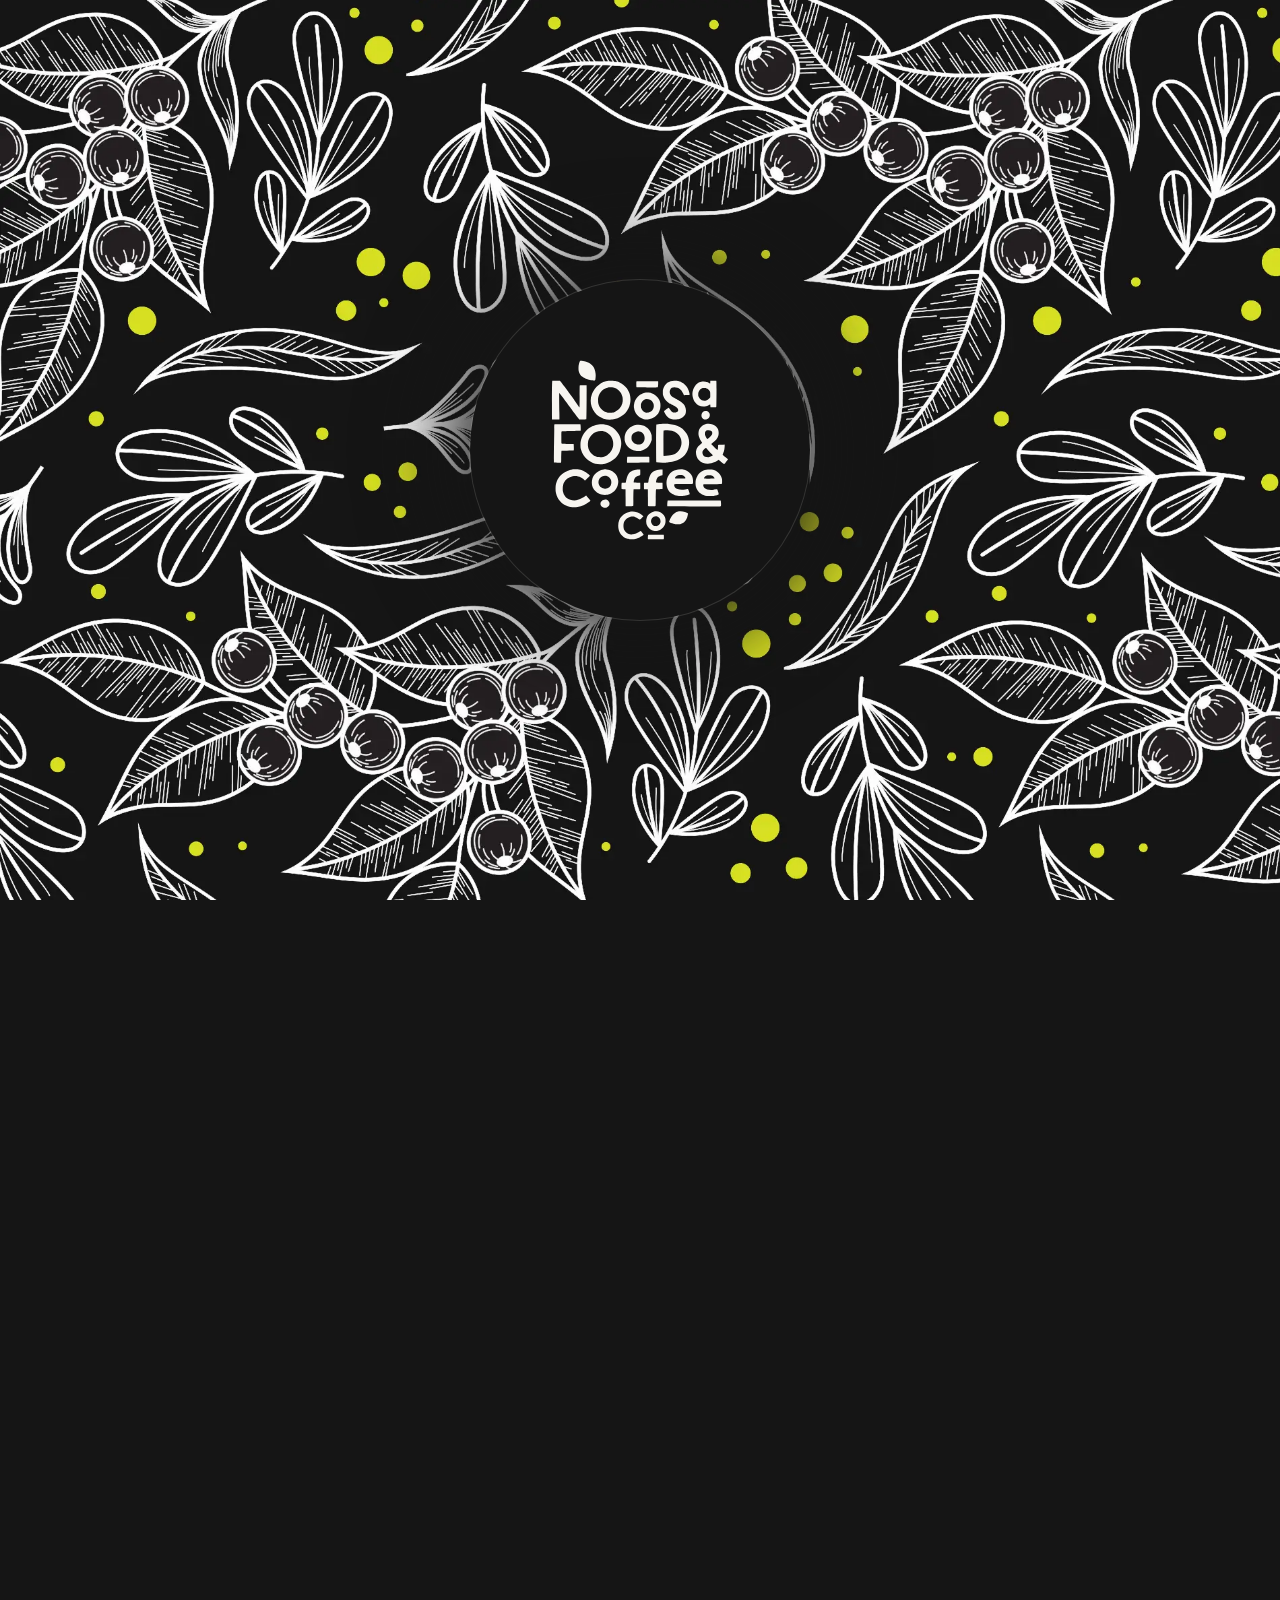
<file: contact.html>
<!doctype html>
<html lang="en-AU">
<head>
<meta charset="utf-8">
<script type="application/ld+json">{"@context": "https://schema.org", "@graph": [{"@type": "Organization", "@id": "https://noosafoodandcoffeeco.com.au/#org", "name": "Noosa Food & Coffee Co", "url": "https://noosafoodandcoffeeco.com.au/", "logo": "https://noosafoodandcoffeeco.com.au/images/og-image.jpg", "description": "Coffee roasted in Noosa by Noosa Coffee Co, and pure raw honey and honeycomb from Noosa Tropical Farm.", "address": {"@type": "PostalAddress", "addressLocality": "Noosa Heads", "addressRegion": "QLD", "addressCountry": "AU"}, "areaServed": "AU", "brand": [{"@type": "Brand", "name": "Noosa Coffee Co"}, {"@type": "Brand", "name": "Noosa Tropical Farm"}]}, {"@type": "WebSite", "@id": "https://noosafoodandcoffeeco.com.au/#site", "name": "Noosa Food & Coffee Co", "url": "https://noosafoodandcoffeeco.com.au/", "publisher": {"@id": "https://noosafoodandcoffeeco.com.au/#org"}}, {"@type": "BreadcrumbList", "itemListElement": [{"@type": "ListItem", "position": 1, "name": "Home", "item": "https://noosafoodandcoffeeco.com.au/"}, {"@type": "ListItem", "position": 2, "name": "Contact", "item": "https://noosafoodandcoffeeco.com.au/contact"}]}]}</script>
<meta name="viewport" content="width=device-width, initial-scale=1, viewport-fit=cover">
<title>Contact &amp; Enquiries | Noosa Food &amp; Coffee Co</title>
<meta name="description" content="Questions, orders or bulk and café enquiries for roasted coffee, raw honey and honeycomb. Noosa Heads, Queensland, Australia.">
<link rel="canonical" href="https://noosafoodandcoffeeco.com.au/contact">
<meta name="theme-color" content="#151515">
<meta property="og:type" content="website">
<meta property="og:site_name" content="Noosa Food &amp; Coffee Co">
<meta property="og:locale" content="en_AU">
<meta property="og:title" content="Contact &amp; Enquiries | Noosa Food &amp; Coffee Co">
<meta property="og:description" content="Questions, orders or bulk and café enquiries for roasted coffee, raw honey and honeycomb. Noosa Heads, Queensland, Australia.">
<meta property="og:url" content="https://noosafoodandcoffeeco.com.au/contact">
<meta property="og:image" content="https://noosafoodandcoffeeco.com.au/images/og-image.jpg">
<meta property="og:image:width" content="1200">
<meta property="og:image:height" content="630">
<meta property="og:image:alt" content="Noosa Food &amp; Coffee Co logo beside Noosa Coffee Co coffee bags">
<meta name="twitter:card" content="summary_large_image">
<link rel="icon" href="./favicon.svg" type="image/svg+xml">
<link rel="icon" href="./images/favicon-32.png" sizes="32x32" type="image/png">
<link rel="apple-touch-icon" href="./images/apple-touch-icon.png">
<script>
(function (h) {
  h.classList.add("js");
  // Old links to /coffee.html etc: show the clean URL in the address bar
  if (/\.html$/.test(location.pathname) && history.replaceState) {
    history.replaceState(null, "", location.pathname.replace(/(index)?\.html$/, "") + location.search + location.hash);
  }
  if (window.matchMedia && matchMedia("(prefers-reduced-motion: reduce)").matches) return;
  h.classList.add("pre-intro");
  // Internal link: the curtain. Any other arrival (link, typed URL, reload): the logo intro.
  // Back/forward skips it.
  var entering = false, back = false;
  try {
    entering = sessionStorage.getItem("nfc-t") === "1";
    sessionStorage.removeItem("nfc-t");
    var nav = performance.getEntriesByType("navigation")[0];
    back = !!nav && nav.type === "back_forward";
  } catch (e) {}
  if (entering) h.classList.add("is-entering");
  else if (!back) h.classList.add("has-loader");
})(document.documentElement);
</script>
<link rel="preconnect" href="https://fonts.googleapis.com">
<link rel="preconnect" href="https://fonts.gstatic.com" crossorigin>
<link rel="stylesheet" href="https://fonts.googleapis.com/css2?family=DM+Sans:opsz,wght@9..40,400..600&amp;family=Fraunces:opsz,wght,SOFT@9..144,300..500,0..100&amp;display=swap">
<link rel="stylesheet" href="./css/style.css?v=b56d1a55">
</head>
<body>
<a class="skip" href="#main">Skip to content</a>
<div class="loader" aria-hidden="true">
  <div class="loader__disc"><div class="loader__mark"><img src="./images/logo-light.svg" alt="" width="550" height="557"></div></div>
</div>
<div class="curtain" aria-hidden="true"></div>
<header class="site-header">
  <div class="wrap">
    <a class="brand" href="./" aria-label="Noosa Food &amp; Coffee Co, home">
      <img src="./images/logo-light.svg" alt="" width="550" height="557">
    </a>
    <nav class="nav" aria-label="Main">
      <a href="./">Home</a><a href="./coffee">Coffee</a><a href="./honey">Honey</a><a href="./contact" aria-current="page">Contact</a>
      <a class="btn btn--light-line btn--sm" href="./contact"><span>Enquire</span></a>
    </nav>
    <button class="menu-toggle" type="button" aria-expanded="false" aria-controls="mobile-menu">
      <span class="menu-toggle__label">Menu</span><span class="menu-toggle__icon" aria-hidden="true"></span>
    </button>
  </div>
</header>
<div class="mobile-menu" id="mobile-menu">
  <nav aria-label="Mobile">
    <ul><li><a href="./">Home</a></li><li><a href="./coffee">Coffee</a></li><li><a href="./honey">Honey</a></li><li><a href="./contact" aria-current="page">Contact</a></li></ul>
  </nav>
  <div class="mobile-menu__foot">
    <a class="btn btn--light" href="./contact"><span>Contact us</span> <svg viewBox="0 0 16 16" aria-hidden="true"><path d="M1 8h13M9 3l5 5-5 5" fill="none" stroke="currentColor" stroke-width="1.5"/></svg></a>
    <p>Noosa Heads, Queensland, Australia</p>
  </div>
</div>

<main id="main">
  <section class="contact" aria-labelledby="page-title">
    <div class="wrap contact__grid">
      <div class="contact__aside">
        <h1 class="h1" id="page-title" data-intro data-lines><span class="ln"><span class="ln__in">Get in touch</span></span></h1>
        <p class="lede" data-intro data-fade>Questions, orders or bulk enquiries, send us a message and we&rsquo;ll get back to you.</p>
        <div class="contact__place" data-intro data-fade>
          <span>Location</span>
          <strong>Noosa Heads, Queensland, Australia</strong>
        </div>
        <div class="frame frame--contact" data-veil><img src="./images/eucalyptus.webp" alt="Sprigs of round eucalyptus leaves against a pale background" width="1200" height="800" loading="lazy" decoding="async"></div>
      </div>

      <div data-intro data-fade>
        <!-- Enquiries go to Formspree form xeagdwgd (Next Digital Level account), which emails them on. -->
        <form class="form" id="enquiry-form" action="https://formspree.io/f/xeagdwgd" method="POST" novalidate>
          <input type="hidden" name="_subject" value="New enquiry from the Noosa Food &amp; Coffee Co website">
          <input type="text" name="_gotcha" tabindex="-1" autocomplete="off" style="display:none" aria-hidden="true">
          <div class="form__row form__row--2">
            <div class="field">
              <label for="name">Name</label>
              <input id="name" name="name" type="text" autocomplete="name" required>
              <span class="field__error">Please add your name.</span>
            </div>
            <div class="field">
              <label for="email">Email</label>
              <input id="email" name="email" type="email" autocomplete="email" required>
              <span class="field__error">Please add a valid email address.</span>
            </div>
          </div>
          <div class="field">
            <label for="phone">Phone <small>(optional)</small></label>
            <input id="phone" name="phone" type="tel" autocomplete="tel" inputmode="tel">
          </div>
          <div class="form__row form__row--2">
            <div class="field">
              <label for="product">Product</label>
              <select id="product" name="product" required>
                <option value="">Choose a product</option>
                <option>Roasted coffee</option>
                <option>Raw honey</option>
                <option>Honeycomb</option>
                <option>Bulk / café order</option>
                <option>Other</option>
              </select>
              <span class="field__error">Please choose a product.</span>
            </div>
            <div class="field">
              <label for="size">Size <small>(optional)</small></label>
              <select id="size" name="size">
                <option value="">Not sure yet</option>
              </select>
            </div>
          </div>
          <div class="field">
            <label for="message">Message</label>
            <textarea id="message" name="message" rows="6" required></textarea>
            <span class="field__error">Please add a short message.</span>
          </div>
          <div class="form__foot">
            <button class="btn btn--lg" type="submit"><span>Send enquiry</span> <svg viewBox="0 0 16 16" aria-hidden="true"><path d="M1 8h13M9 3l5 5-5 5" fill="none" stroke="currentColor" stroke-width="1.5"/></svg></button>
            <p class="form__status" role="status" aria-live="polite"></p>
          </div>
        </form>

        <div class="success" id="form-success" tabindex="-1" hidden>
          <span class="success__tick"><svg viewBox="0 0 24 24" aria-hidden="true"><path d="M4 12.5l5 5L20 6.5" fill="none" stroke="currentColor" stroke-width="1.8"/></svg></span>
          <h2 class="h3">Thanks, your message is on its way.</h2>
          <p>We&rsquo;ve got your enquiry and we&rsquo;ll get back to you by email.</p>
          <p><a class="link" href="./" style="color:var(--paper)">Back to the home page <svg viewBox="0 0 16 16" aria-hidden="true"><path d="M1 8h13M9 3l5 5-5 5" fill="none" stroke="currentColor" stroke-width="1.5"/></svg></a></p>
        </div>
      </div>
    </div>
  </section>
</main>
<footer class="site-footer on-dark">
  <div class="footer__band" aria-hidden="true"></div>
  <div class="wrap">
    <div class="footer__grid">
      <div class="footer__brand"><img class="footer__logo" src="./images/logo-light.svg" alt="Noosa Food &amp; Coffee Co" width="550" height="557" loading="lazy"></div>
      <div class="footer__col">
        <h2>Where we are</h2>
        <p>Noosa Heads,<br>Queensland, Australia</p>
      </div>
      <div class="footer__col">
        <h2>Pages</h2>
        <ul><li><a href="./">Home</a></li><li><a href="./coffee">Coffee</a></li><li><a href="./honey">Honey</a></li><li><a href="./contact">Contact</a></li></ul>
      </div>
      <div class="footer__col">
        <h2>Our labels</h2>
        <ul>
          <li><a class="footer__label" href="./coffee"><img src="./images/noosa-coffee-co.svg" alt="" width="350" height="350" loading="lazy">Noosa Coffee Co</a></li>
          <li><a class="footer__label" href="./honey"><img src="./images/noosa-tropical-farm-honey.svg" alt="" width="350" height="350" loading="lazy">Noosa Tropical Farm</a></li>
        </ul>
      </div>
    </div>
    <div class="footer__bottom">
      <p>&copy; <span data-year>2026</span> Noosa Food &amp; Coffee Co</p>
      <p>Website by <a href="https://nextdigitalevel.com">Next Digital Level</a></p>
    </div>
  </div>
</footer>
<script src="./js/products.js?v=b12836f8"></script>
<script src="./js/main.js?v=d6ef26b3"></script>
<script src="./js/vendor/gsap.min.js" defer></script>
<script src="./js/vendor/ScrollTrigger.min.js" defer></script>
<script src="./js/vendor/lenis.min.js" defer></script>
<script src="./js/motion.js?v=e356c73b" defer></script>
</body>
</html>
</file>
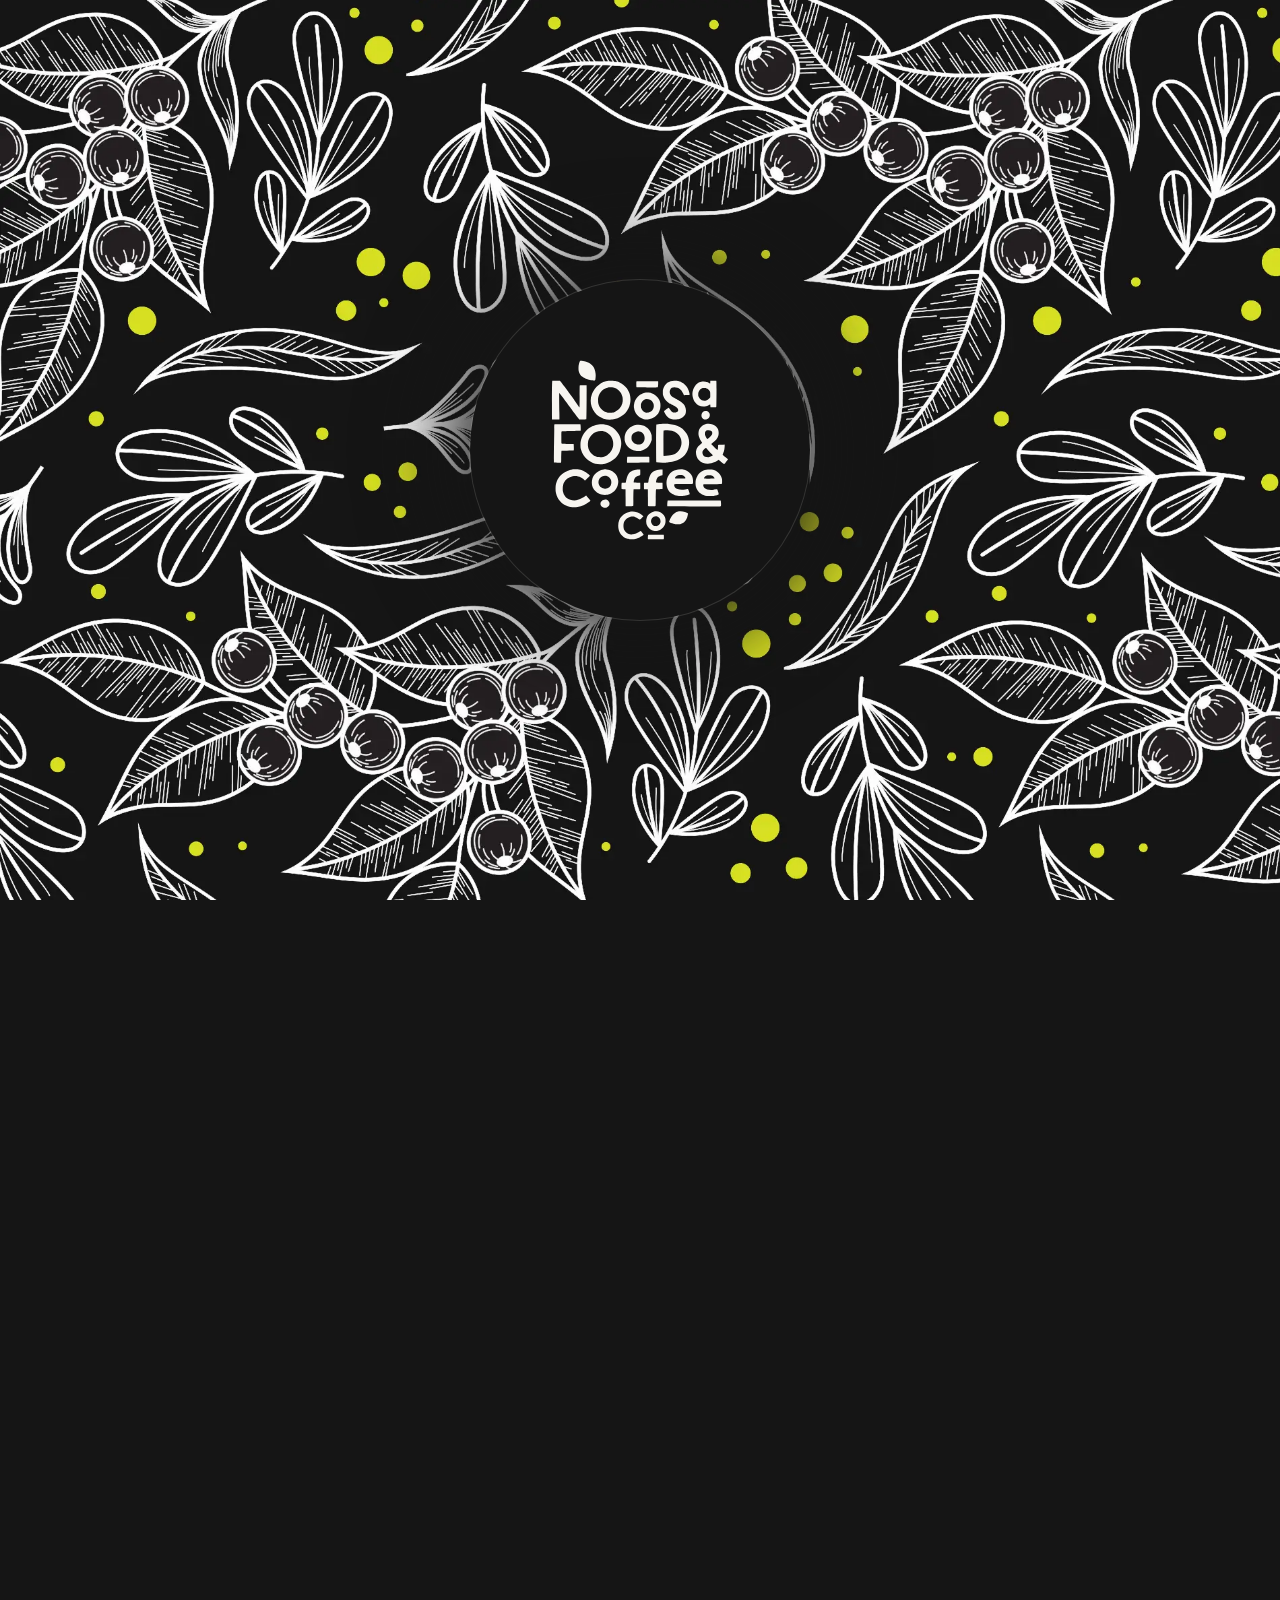
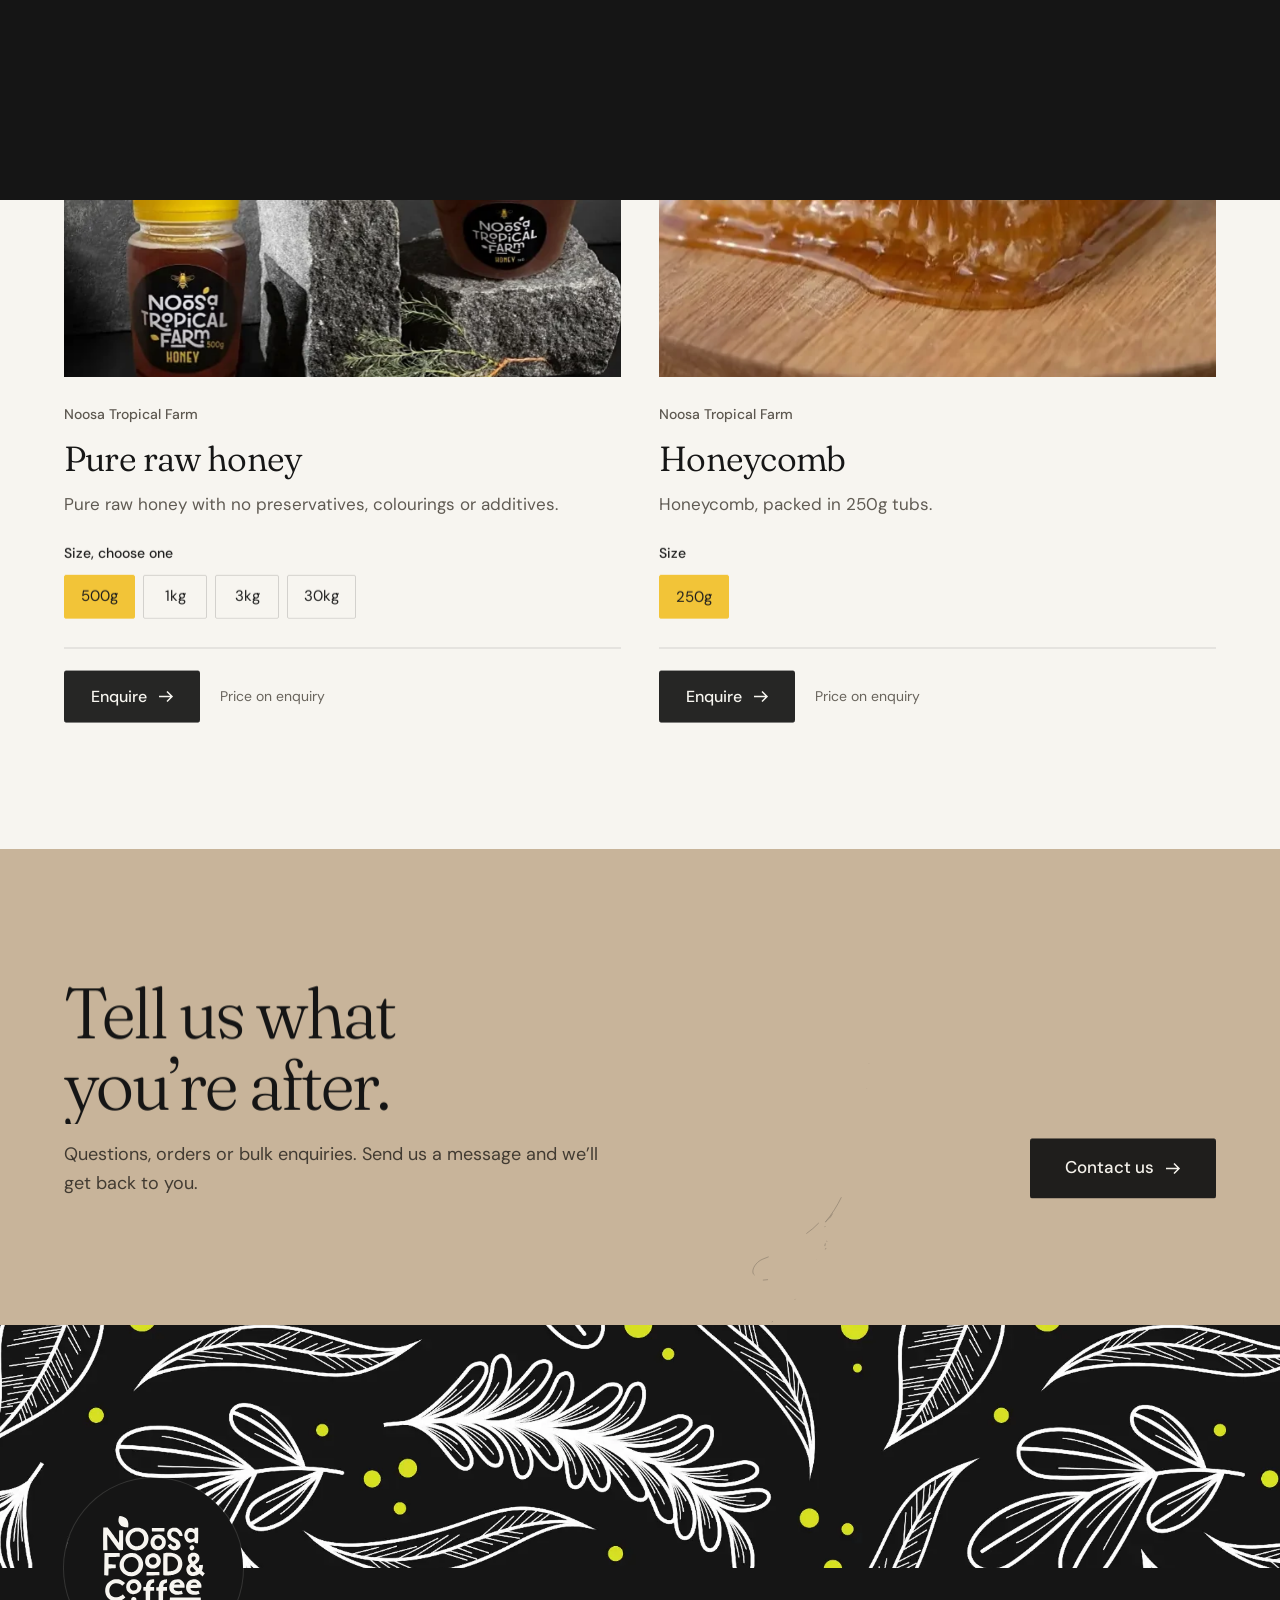
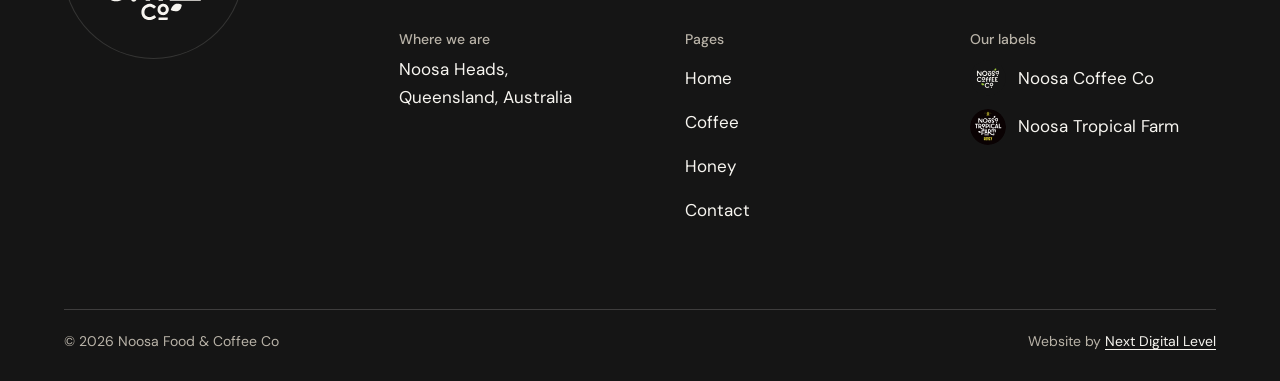
<file: honey.html>
<!doctype html>
<html lang="en-AU">
<head>
<meta charset="utf-8">
<script type="application/ld+json">{"@context": "https://schema.org", "@graph": [{"@type": "Organization", "@id": "https://noosafoodandcoffeeco.com.au/#org", "name": "Noosa Food & Coffee Co", "url": "https://noosafoodandcoffeeco.com.au/", "logo": "https://noosafoodandcoffeeco.com.au/images/og-image.jpg", "description": "Coffee roasted in Noosa by Noosa Coffee Co, and pure raw honey and honeycomb from Noosa Tropical Farm.", "address": {"@type": "PostalAddress", "addressLocality": "Noosa Heads", "addressRegion": "QLD", "addressCountry": "AU"}, "areaServed": "AU", "brand": [{"@type": "Brand", "name": "Noosa Coffee Co"}, {"@type": "Brand", "name": "Noosa Tropical Farm"}]}, {"@type": "WebSite", "@id": "https://noosafoodandcoffeeco.com.au/#site", "name": "Noosa Food & Coffee Co", "url": "https://noosafoodandcoffeeco.com.au/", "publisher": {"@id": "https://noosafoodandcoffeeco.com.au/#org"}}, {"@type": "BreadcrumbList", "itemListElement": [{"@type": "ListItem", "position": 1, "name": "Home", "item": "https://noosafoodandcoffeeco.com.au/"}, {"@type": "ListItem", "position": 2, "name": "Honey", "item": "https://noosafoodandcoffeeco.com.au/honey"}]}]}</script>
<meta name="viewport" content="width=device-width, initial-scale=1, viewport-fit=cover">
<title>Pure Raw Honey &amp; Honeycomb | Noosa Tropical Farm</title>
<meta name="description" content="Pure raw honey with no preservatives, colourings or additives, in 500g, 1kg, 3kg and 30kg, and honeycomb in 250g tubs. From Noosa Heads, Queensland.">
<link rel="canonical" href="https://noosafoodandcoffeeco.com.au/honey">
<meta name="theme-color" content="#151515">
<meta property="og:type" content="website">
<meta property="og:site_name" content="Noosa Food &amp; Coffee Co">
<meta property="og:locale" content="en_AU">
<meta property="og:title" content="Pure Raw Honey &amp; Honeycomb | Noosa Tropical Farm">
<meta property="og:description" content="Pure raw honey with no preservatives, colourings or additives, in 500g, 1kg, 3kg and 30kg, and honeycomb in 250g tubs. From Noosa Heads, Queensland.">
<meta property="og:url" content="https://noosafoodandcoffeeco.com.au/honey">
<meta property="og:image" content="https://noosafoodandcoffeeco.com.au/images/og-image.jpg">
<meta property="og:image:width" content="1200">
<meta property="og:image:height" content="630">
<meta property="og:image:alt" content="Noosa Food &amp; Coffee Co logo beside Noosa Coffee Co coffee bags">
<meta name="twitter:card" content="summary_large_image">
<link rel="icon" href="./favicon.svg" type="image/svg+xml">
<link rel="icon" href="./images/favicon-32.png" sizes="32x32" type="image/png">
<link rel="apple-touch-icon" href="./images/apple-touch-icon.png">
<script>
(function (h) {
  h.classList.add("js");
  // Old links to /coffee.html etc: show the clean URL in the address bar
  if (/\.html$/.test(location.pathname) && history.replaceState) {
    history.replaceState(null, "", location.pathname.replace(/(index)?\.html$/, "") + location.search + location.hash);
  }
  if (window.matchMedia && matchMedia("(prefers-reduced-motion: reduce)").matches) return;
  h.classList.add("pre-intro");
  // Internal link: the curtain. Any other arrival (link, typed URL, reload): the logo intro.
  // Back/forward skips it.
  var entering = false, back = false;
  try {
    entering = sessionStorage.getItem("nfc-t") === "1";
    sessionStorage.removeItem("nfc-t");
    var nav = performance.getEntriesByType("navigation")[0];
    back = !!nav && nav.type === "back_forward";
  } catch (e) {}
  if (entering) h.classList.add("is-entering");
  else if (!back) h.classList.add("has-loader");
})(document.documentElement);
</script>
<link rel="preconnect" href="https://fonts.googleapis.com">
<link rel="preconnect" href="https://fonts.gstatic.com" crossorigin>
<link rel="stylesheet" href="https://fonts.googleapis.com/css2?family=DM+Sans:opsz,wght@9..40,400..600&amp;family=Fraunces:opsz,wght,SOFT@9..144,300..500,0..100&amp;display=swap">
<link rel="stylesheet" href="./css/style.css?v=b56d1a55">
</head>
<body>
<a class="skip" href="#main">Skip to content</a>
<div class="loader" aria-hidden="true">
  <div class="loader__disc"><div class="loader__mark"><img src="./images/logo-light.svg" alt="" width="550" height="557"></div></div>
</div>
<div class="curtain" aria-hidden="true"></div>
<header class="site-header">
  <div class="wrap">
    <a class="brand" href="./" aria-label="Noosa Food &amp; Coffee Co, home">
      <img src="./images/logo-light.svg" alt="" width="550" height="557">
    </a>
    <nav class="nav" aria-label="Main">
      <a href="./">Home</a><a href="./coffee">Coffee</a><a href="./honey" aria-current="page">Honey</a><a href="./contact">Contact</a>
      <a class="btn btn--light-line btn--sm" href="./contact"><span>Enquire</span></a>
    </nav>
    <button class="menu-toggle" type="button" aria-expanded="false" aria-controls="mobile-menu">
      <span class="menu-toggle__label">Menu</span><span class="menu-toggle__icon" aria-hidden="true"></span>
    </button>
  </div>
</header>
<div class="mobile-menu" id="mobile-menu">
  <nav aria-label="Mobile">
    <ul><li><a href="./">Home</a></li><li><a href="./coffee">Coffee</a></li><li><a href="./honey" aria-current="page">Honey</a></li><li><a href="./contact">Contact</a></li></ul>
  </nav>
  <div class="mobile-menu__foot">
    <a class="btn btn--light" href="./contact"><span>Contact us</span> <svg viewBox="0 0 16 16" aria-hidden="true"><path d="M1 8h13M9 3l5 5-5 5" fill="none" stroke="currentColor" stroke-width="1.5"/></svg></a>
    <p>Noosa Heads, Queensland, Australia</p>
  </div>
</div>

<main id="main">
  <section class="honey-hero on-dark" aria-labelledby="page-title">
    <div class="honey-hero__grid">
      <div class="honey-hero__text">
        <p class="label" data-intro data-fade>Noosa Tropical Farm</p>
        <h1 class="h1" id="page-title" data-intro data-lines><span class="ln"><span class="ln__in">Pure raw honey,</span></span> <span class="ln"><span class="ln__in">with nothing added</span></span></h1>
        <p class="lede" data-intro data-fade>Raw honey from Noosa Tropical Farm, in 500g, 1kg, 3kg and 30kg. Also honeycomb, packed in 250g tubs.</p>
        <div class="actions" data-intro data-fade>
          <a class="btn btn--honey" href="./contact?product=raw-honey"><span>Enquire about honey</span> <svg viewBox="0 0 16 16" aria-hidden="true"><path d="M1 8h13M9 3l5 5-5 5" fill="none" stroke="currentColor" stroke-width="1.5"/></svg></a>
          <a class="btn btn--light-line" href="#raw-honey"><span>See sizes</span></a>
        </div>
      </div>
      <figure class="honey-hero__media" data-intro>
        <div class="frame" data-veil><img class="parallax-img" src="./images/honey.webp" alt="Noosa Tropical Farm raw honey in two 500g jars and a tub with yellow lids, on grey stone" width="683" height="1024" fetchpriority="high"></div>
        <img class="honey-badge honey-badge--hero" src="./images/noosa-tropical-farm-honey.svg" alt="Noosa Tropical Farm Honey" width="350" height="350" data-pop>
      </figure>
    </div>
  </section>

  <section class="label-strip" aria-label="What is in the jar">
    <div class="wrap">
      <ul data-stagger>
        <li><svg viewBox="0 0 24 24" aria-hidden="true"><circle cx="12" cy="12" r="10" fill="none" stroke="currentColor" stroke-width="1.5"/><path d="M5 19L19 5" stroke="currentColor" stroke-width="1.5"/></svg>No preservatives</li>
        <li><svg viewBox="0 0 24 24" aria-hidden="true"><circle cx="12" cy="12" r="10" fill="none" stroke="currentColor" stroke-width="1.5"/><path d="M5 19L19 5" stroke="currentColor" stroke-width="1.5"/></svg>No colourings</li>
        <li><svg viewBox="0 0 24 24" aria-hidden="true"><circle cx="12" cy="12" r="10" fill="none" stroke="currentColor" stroke-width="1.5"/><path d="M5 19L19 5" stroke="currentColor" stroke-width="1.5"/></svg>No additives</li>
        <li><svg viewBox="0 0 24 24" aria-hidden="true"><path d="M12 2l8.66 5v10L12 22l-8.66-5V7z" fill="currentColor"/></svg>Pure raw honey</li>
      </ul>
    </div>
    <div class="drips" aria-hidden="true" data-drips><span class="drip" style="left:3.3%;--w:13px;--h:139px"></span><span class="drip" style="left:4.8%;--w:12px;--h:123px"><i class="drip__drop"></i></span><span class="drip" style="left:12.9%;--w:17px;--h:35px"><i class="drip__drop"></i></span><span class="drip" style="left:22.8%;--w:20px;--h:46px"><i class="drip__drop"></i></span><span class="drip" style="left:25.7%;--w:22px;--h:133px"><i class="drip__drop"></i></span><span class="drip" style="left:46.7%;--w:22px;--h:89px"></span><span class="drip" style="left:47.0%;--w:12px;--h:142px"></span><span class="drip" style="left:54.2%;--w:22px;--h:136px"><i class="drip__drop"></i></span><span class="drip" style="left:57.1%;--w:14px;--h:40px"><i class="drip__drop"></i></span><span class="drip" style="left:61.8%;--w:11px;--h:58px"></span><span class="drip" style="left:64.3%;--w:10px;--h:107px"><i class="drip__drop"></i></span><span class="drip" style="left:73.0%;--w:14px;--h:126px"></span><span class="drip" style="left:73.2%;--w:14px;--h:82px"></span><span class="drip" style="left:78.3%;--w:11px;--h:147px"><i class="drip__drop"></i></span><span class="drip" style="left:88.5%;--w:19px;--h:130px"><i class="drip__drop"></i></span><span class="drip" style="left:90.5%;--w:19px;--h:66px"></span><span class="drip" style="left:92.5%;--w:10px;--h:24px"><i class="drip__drop"></i></span><span class="drip" style="left:92.6%;--w:21px;--h:44px"></span></div>
  </section>

  <section class="section section--after-drips" id="honey" aria-labelledby="honey-title">
    <div class="wrap">
      <div class="section-head">
        <h2 class="h2 h2--xl" id="honey-title" data-lines><span class="ln"><span class="ln__in">Honey and honeycomb</span></span></h2>
        <p class="lede" data-fade>Choose a size and send us an enquiry. We&rsquo;ll reply with price and availability.</p>
      </div>
      <div class="cards cards--2 cards--honey" data-products="raw-honey,honeycomb">
        <noscript><p>Raw honey in 500g, 1kg, 3kg and 30kg; honeycomb in 250g tubs. <a href="./contact">Send an enquiry</a>.</p></noscript>
      </div>
    </div>
  </section>

<section class="cta section" aria-labelledby="cta-title">
  <svg class="cta__sprig" aria-hidden="true" focusable="false" data-draw xmlns="http://www.w3.org/2000/svg" viewBox="0 0 170 265"><g fill="currentColor" stroke="currentColor" stroke-width=".4" stroke-linejoin="round"><path d="M57.81 199.83C56.18 199.99 54.59 200.12 53.06 200.24C52.68 200.28 52.31 200.31 51.94 200.34C53.41 200.52 55.32 200.43 57.81 199.83"/><path d="M50.17 197.27C49.40 196.70 49.09 195.81 49.25 194.63C49.56 192.43 51.67 189.41 54.97 188.15C60.49 186.05 65.72 183.64 70.56 181.03C68.27 181.71 66.33 181.82 64.80 181.33C61.40 182.98 57.83 184.52 54.13 185.93C50.42 187.34 47.38 190.87 46.90 194.31C46.69 195.88 47.04 197.27 47.89 198.33C49.17 198.19 50.53 198.07 51.96 197.96C51.06 197.80 50.50 197.51 50.17 197.27"/><path d="M79.54 173.73C82.81 171.50 85.67 168.84 88.18 165.96C83.22 170.51 76.92 174.91 69.67 178.83C71.93 178.20 75.10 176.74 79.54 173.73"/><path d="M90.24 169.53C90.14 169.72 90.03 169.89 89.92 170.08C90.25 169.62 90.56 169.17 90.86 168.73C90.65 169.00 90.45 169.27 90.24 169.53"/><path d="M99.38 153.13C97.08 157.87 94.10 162.76 90.29 167.19C91.29 166.25 92.25 165.30 93.14 164.35C93.11 164.41 93.07 164.48 93.04 164.54C93.07 164.51 93.11 164.47 93.14 164.43C93.68 163.60 94.21 162.75 94.71 161.87C94.77 161.76 94.90 161.70 95.02 161.72C95.05 161.73 95.08 161.74 95.11 161.76C95.26 161.84 95.31 162.02 95.22 162.16C94.73 163.03 94.21 163.86 93.68 164.68L93.68 164.69C92.44 167.90 89.79 171.53 86.77 174.97C81.40 182.76 74.24 190.50 65.28 194.62C62.10 196.08 59.55 196.97 57.52 197.48C61.09 197.13 64.84 196.61 68.52 195.64C77.09 191.04 83.90 183.49 89.02 175.99C91.41 170.73 93.93 167.59 94.16 167.32L94.59 166.79C94.59 166.79 94.60 166.78 94.60 166.77C96.35 162.25 97.94 157.70 99.38 153.13"/><path d="M91.00 177.91C91.15 177.96 91.23 178.10 91.20 178.25C91.26 177.69 91.33 177.13 91.41 176.57C91.21 177.01 91.01 177.47 90.81 177.94C90.86 177.92 90.91 177.90 90.97 177.91C90.98 177.91 90.99 177.91 91.00 177.91"/><path d="M85.29 188.28C85.29 188.24 85.30 188.20 85.30 188.16L85.25 188.25L85.29 188.28"/><path d="M90.27 182.75C90.52 182.23 90.76 181.70 91.01 181.17C91.04 180.21 91.10 179.26 91.20 178.32C90.93 179.27 90.70 180.20 90.51 181.13C90.41 181.67 90.33 182.21 90.27 182.75"/><path d="M89.96 180.81L89.97 180.81C90.12 180.13 90.29 179.44 90.48 178.74C89.44 181.29 88.49 184.26 87.85 187.58C88.17 186.96 88.47 186.34 88.78 185.73C89.12 183.91 89.52 182.22 89.96 180.81"/><path d="M73.20 210.90L73.14 211.00C73.73 210.22 74.32 209.45 74.89 208.67C74.90 208.62 74.92 208.58 74.93 208.53C74.47 209.20 73.89 210.00 73.20 210.90"/><path d="M60.42 223.35L57.45 228.24C57.40 228.32 57.25 228.57 57.00 228.95C57.59 228.40 58.18 227.85 58.76 227.29C59.57 225.66 60.44 224.13 61.34 222.69C61.04 222.91 60.73 223.13 60.42 223.35"/><path d="M114.98 77.42C115.02 76.63 115.07 75.83 115.11 75.05C114.97 75.80 114.81 76.57 114.63 77.36L114.98 77.42"/><path d="M113.68 91.62C113.66 91.37 113.66 91.10 113.65 90.85C113.53 91.97 113.39 93.16 113.19 94.42C113.20 95.36 113.24 96.33 113.29 97.31C113.39 96.40 113.49 95.51 113.58 94.62C113.58 93.62 113.60 92.61 113.68 91.62"/><path d="M79.70 197.18C78.14 199.72 76.50 202.23 74.80 204.68L77.25 202.44C78.07 200.53 78.89 198.77 79.70 197.18"/><path d="M112.12 20.56L112.74 20.51L113.81 16.22L113.98 20.39L114.46 20.34C113.84 12.27 113.20 7.53 113.19 7.40L110.84 7.72C110.86 7.86 111.58 13.30 112.25 22.46L112.29 22.30C112.18 21.33 112.13 20.72 112.12 20.56"/><path d="M115.41 37.60C114.79 35.47 114.29 33.45 113.88 31.59C113.71 33.37 113.45 35.38 113.05 37.52C113.14 40.17 113.22 42.95 113.27 45.87C113.47 45.24 113.66 44.60 113.83 43.95L115.41 37.60"/><path d="M114.03 64.15C113.95 63.37 113.89 62.78 113.86 62.41C113.65 63.16 113.41 63.92 113.16 64.67C113.13 65.58 113.11 66.49 113.07 67.41C113.39 66.31 113.65 65.21 113.83 64.14L114.03 64.15"/><path d="M110.52 113.50C110.40 113.91 110.27 114.31 110.14 114.73L110.30 114.44L108.54 122.49C108.48 122.75 108.06 124.60 107.17 127.32L109.73 120.62L109.61 121.87C109.92 120.26 110.21 118.66 110.48 117.07C110.47 115.82 110.48 114.63 110.52 113.50"/><path d="M114.75 58.86C114.53 59.87 114.28 60.90 113.99 61.95L115.33 61.83C115.10 60.80 114.91 59.81 114.75 58.86"/><path d="M96.16 168.55C95.47 170.09 94.93 171.71 94.50 173.36C95.68 170.55 96.81 167.72 97.86 164.88C97.88 164.79 97.89 164.70 97.90 164.61L96.16 168.55"/><path d="M99.38 153.13C97.94 157.70 96.35 162.25 94.60 166.77C94.60 166.78 94.60 166.78 94.60 166.78L98.28 162.29C99.98 152.58 102.91 145.59 103.16 145.01L104.15 145.41C104.17 145.34 104.19 145.28 104.20 145.22C104.16 143.59 104.20 142.04 104.30 140.59C103.17 144.27 101.58 148.62 99.38 153.13"/><path d="M115.28 28.44C115.31 28.43 115.35 28.43 115.38 28.44C115.50 28.46 115.60 28.55 115.62 28.68C115.76 29.45 115.98 30.26 116.27 31.10C124.41 44.52 141.95 59.33 147.46 63.45C150.36 65.62 151.62 69.14 151.33 71.35C151.18 72.47 150.67 73.21 149.81 73.55C149.38 73.73 148.61 73.88 147.39 73.68C145.21 73.32 141.60 71.80 135.89 67.16C125.60 58.80 120.18 45.74 117.37 35.54C117.02 34.73 116.69 33.90 116.36 33.05C115.75 31.55 115.28 30.11 115.04 28.78C115.01 28.62 115.11 28.47 115.28 28.44M114.15 24.45C114.16 24.77 114.25 27.58 113.88 31.59C114.29 33.45 114.79 35.47 115.41 37.60L115.82 35.95L115.97 39.43C119.07 49.34 124.61 61.04 134.40 69.00C141.55 74.81 147.18 77.15 150.69 75.76C152.36 75.09 153.42 73.64 153.68 71.66C154.13 68.22 152.11 63.97 148.87 61.55C142.45 56.74 116.12 34.32 114.48 20.34L114.46 20.34L113.98 20.39L114.15 24.45"/><path d="M112.29 22.30L112.74 20.51L112.12 20.56C112.13 20.72 112.18 21.33 112.29 22.30"/><path d="M148.85 105.69C151.76 107.86 153.02 111.38 152.73 113.59C152.58 114.71 152.07 115.45 151.21 115.79C150.77 115.97 150.00 116.13 148.78 115.92C146.61 115.56 142.99 114.04 137.28 109.40C126.19 100.38 120.87 85.63 118.35 74.94C117.89 73.78 117.46 72.60 117.07 71.40C117.02 71.25 117.11 71.08 117.26 71.03C117.31 71.02 117.36 71.01 117.40 71.02C117.51 71.04 117.60 71.11 117.64 71.22C117.72 71.47 117.81 71.71 117.89 71.95L118.11 71.87C118.96 73.76 120.07 75.74 121.31 77.73C130.53 90.43 145.30 103.03 148.85 105.69M125.19 81.58C120.50 76.07 117.77 70.23 116.18 64.98C116.16 66.26 116.04 69.25 115.45 73.06C117.74 84.16 123.16 100.98 135.79 111.24C142.94 117.06 148.58 119.39 152.08 118.00C153.75 117.34 154.81 115.88 155.07 113.90C155.53 110.46 153.51 106.21 150.27 103.79C147.07 101.40 140.08 95.35 133.25 88.18C130.39 86.60 127.63 84.44 125.19 81.58"/><path d="M115.33 61.83L113.99 61.95C113.95 62.10 113.91 62.25 113.86 62.41C113.89 62.78 113.95 63.37 114.03 64.15L115.98 64.30C115.74 63.46 115.52 62.63 115.33 61.83"/><path d="M115.49 198.07C117.10 201.33 116.63 205.03 115.37 206.87C114.73 207.81 113.94 208.24 113.02 208.15C112.96 208.15 112.90 208.14 112.83 208.13C111.39 207.89 107.94 206.15 103.49 196.16C98.65 185.31 98.96 173.15 100.55 163.51C100.84 160.43 101.40 157.43 102.36 154.74L102.37 154.71C102.41 154.53 102.43 154.35 102.46 154.17C102.48 154.07 102.55 154.01 102.63 153.97L102.98 153.01L102.95 154.03C103.02 154.10 103.06 154.18 103.04 154.28C103.00 154.50 102.97 154.72 102.94 154.94C102.88 157.69 102.96 160.37 103.16 163.01C105.77 176.29 112.15 191.34 115.49 198.07M104.15 145.41L103.15 145.01C102.91 145.59 99.98 152.58 98.28 162.30L99.68 160.58L97.90 164.61C97.89 164.70 97.87 164.79 97.86 164.88C96.48 174.53 96.51 186.33 101.32 197.13C105.08 205.54 109.05 210.17 112.81 210.52C114.59 210.68 116.20 209.86 117.33 208.21C119.29 205.35 119.41 200.64 117.61 197.02C113.09 187.90 102.83 163.26 104.52 149.54C104.35 148.13 104.25 146.75 104.21 145.43L104.15 145.41"/><path d="M137.18 160.43C136.77 161.48 136.09 162.08 135.18 162.20C134.93 162.23 134.61 162.24 134.19 162.17C132.36 161.87 128.82 160.10 123.21 152.63C115.51 142.37 113.32 129.28 112.97 119.16C112.72 116.98 112.52 114.73 112.38 112.38L112.38 112.38C112.33 111.96 112.28 111.54 112.24 111.12C112.22 110.95 112.34 110.81 112.50 110.79C112.53 110.79 112.55 110.79 112.58 110.80C112.71 110.82 112.81 110.92 112.83 111.06C112.87 111.51 112.92 111.95 112.97 112.40C113.08 113.28 113.23 114.17 113.41 115.06C118.13 128.74 129.89 145.15 135.33 151.82C137.63 154.64 138.00 158.36 137.18 160.43M112.13 106.64C111.80 108.51 111.29 110.88 110.52 113.50C110.48 114.63 110.47 115.82 110.48 117.07C110.58 127.75 112.60 142.44 121.32 154.05C126.85 161.42 131.75 165.06 135.49 164.55C137.27 164.31 138.65 163.16 139.39 161.30C140.66 158.07 139.73 153.46 137.17 150.33C132.80 144.97 124.26 133.23 118.78 121.94C117.60 120.41 116.52 118.72 115.61 116.82C114.00 113.49 112.89 110.05 112.13 106.64"/><path d="M86.00 242.55C86.90 246.07 85.67 249.60 84.06 251.13C83.34 251.82 82.58 252.10 81.81 251.97C81.70 251.96 81.60 251.93 81.49 251.90C80.23 251.51 77.05 249.39 74.67 238.18C72.02 225.75 75.45 213.07 79.35 203.76C80.01 201.32 80.77 198.95 81.67 196.75L82.23 196.94C82.14 197.29 82.06 197.66 81.98 198.02C82.29 197.41 82.63 196.80 82.99 196.23C83.06 196.12 83.18 196.07 83.29 196.09C83.33 196.10 83.36 196.11 83.40 196.14C83.54 196.22 83.58 196.41 83.49 196.54C82.74 197.74 82.09 199.02 81.53 200.37C80.17 214.74 83.89 234.28 86.00 242.55M85.29 188.28L85.25 188.25L84.21 189.96C84.07 190.20 83.04 191.87 81.25 194.21C80.76 195.12 80.23 196.11 79.70 197.18C78.89 198.77 78.07 200.53 77.25 202.44L80.59 199.40L76.32 206.44C76.22 206.59 75.75 207.37 74.93 208.53C74.92 208.58 74.90 208.62 74.89 208.67C71.96 217.42 70.09 228.04 72.35 238.67C74.26 247.69 77.18 253.04 80.79 254.16C82.51 254.69 84.24 254.23 85.69 252.85C88.20 250.46 89.30 245.88 88.30 241.96C85.92 232.67 81.43 208.83 84.70 195.18C84.72 192.76 84.93 190.45 85.29 188.28"/><path d="M92.38 147.41C93.17 146.69 93.91 145.94 94.62 145.16C93.90 145.91 93.15 146.66 92.38 147.41"/><path d="M100.97 141.24C101.14 140.81 101.29 140.39 101.42 139.96C100.38 141.69 99.19 143.41 97.87 145.06C98.39 144.48 98.90 143.89 99.39 143.31C99.92 142.63 100.44 141.94 100.97 141.24"/><path d="M70.56 181.03C73.46 180.16 76.92 178.38 80.87 175.69C83.32 174.02 85.54 172.14 87.57 170.12C87.77 169.92 87.97 169.71 88.17 169.51C88.91 168.76 89.61 167.98 90.29 167.19C94.10 162.76 97.08 157.87 99.38 153.13C101.58 148.63 103.17 144.27 104.30 140.59C104.61 135.91 105.51 132.27 106.09 130.32C105.13 132.83 103.86 135.71 102.21 138.62C102.31 138.69 102.37 138.79 102.34 138.91C102.14 139.74 101.86 140.58 101.53 141.42L101.52 141.47C101.30 142.18 101.02 142.91 100.71 143.66C98.24 150.56 94.29 158.93 88.18 165.96C85.67 168.84 82.81 171.50 79.54 173.73C75.10 176.74 71.93 178.20 69.67 178.83C68.00 179.30 66.84 179.33 66.06 179.20C65.64 179.13 65.34 179.02 65.12 178.91C64.29 178.50 63.85 177.71 63.80 176.58C63.69 174.36 65.25 170.96 68.33 169.04C73.73 165.69 84.10 158.42 92.74 150.26C91.09 151.60 89.28 152.78 87.31 153.73C85.90 154.42 84.55 154.97 83.27 155.41C77.00 160.48 70.82 164.71 67.08 167.03C63.65 169.16 61.27 173.23 61.43 176.69C61.52 178.69 62.45 180.23 64.06 181.03C64.29 181.15 64.54 181.24 64.80 181.33C66.33 181.82 68.27 181.71 70.56 181.03"/><path d="M113.23 53.45C112.22 61.07 109.47 71.64 102.03 78.00C96.24 82.94 91.74 84.11 89.10 83.67C88.20 83.52 87.52 83.19 87.07 82.75C85.80 81.51 86.15 79.26 87.96 77.02C89.71 74.87 92.58 72.61 95.91 69.99C99.87 66.87 104.33 63.36 108.13 59.05C109.82 56.79 111.48 54.35 112.95 51.81C113.11 51.22 113.26 50.62 113.39 50.02C113.42 49.86 113.57 49.76 113.73 49.79C113.73 49.79 113.73 49.79 113.74 49.79C113.90 49.82 114.00 49.98 113.97 50.14C113.85 50.74 113.70 51.33 113.54 51.93L113.53 51.96C113.44 52.47 113.33 52.96 113.23 53.45M113.99 61.95C114.28 60.90 114.53 59.87 114.74 58.86C113.72 52.73 114.16 48.35 114.20 47.99L115.16 39.33L116.18 45.68C116.18 44.85 116.17 44.31 116.16 44.18L115.96 39.43L115.82 35.95L115.41 37.60L113.83 43.95C113.66 44.60 113.47 45.24 113.27 45.87C109.97 55.91 101.41 62.65 94.44 68.13C91.00 70.83 88.03 73.17 86.12 75.53C83.48 78.79 83.20 82.29 85.42 84.45C88.37 87.33 95.13 87.01 103.57 79.80C108.34 75.73 111.30 70.18 113.16 64.67C113.41 63.92 113.65 63.16 113.86 62.41C113.91 62.25 113.95 62.10 113.99 61.95"/><path d="M110.38 102.09L111.35 102.25C111.02 99.85 110.85 97.50 110.79 95.26C110.57 96.18 110.33 97.09 110.05 97.99C108.55 104.65 105.60 112.12 99.83 117.05C94.04 122.00 89.54 123.17 86.90 122.73C86.00 122.58 85.31 122.24 84.87 121.80C83.59 120.56 83.94 118.32 85.76 116.08C87.50 113.92 90.38 111.66 93.71 109.04C99.39 104.57 106.11 99.28 110.42 92.01C110.55 91.64 110.68 91.25 110.81 90.86C110.85 89.90 110.90 88.98 110.97 88.09C109.22 91.72 106.88 95.21 103.76 98.11C101.92 99.83 100.08 101.19 98.26 102.28C96.23 104.04 94.17 105.66 92.24 107.18C88.80 109.89 85.83 112.22 83.92 114.58C81.28 117.84 81.00 121.35 83.21 123.50C84.80 125.05 87.50 125.66 90.96 124.78C100.80 120.71 108.08 110.86 110.38 102.09"/><path d="M113.60 89.86C113.51 89.46 113.42 89.06 113.34 88.66C113.22 90.45 113.16 92.39 113.19 94.42C113.39 93.16 113.53 91.97 113.65 90.85C113.63 90.53 113.61 90.19 113.60 89.86"/><path d="M80.78 192.66C80.75 192.69 79.86 193.64 78.15 195.00L78.10 195.05C77.08 196.11 75.93 197.15 74.73 198.14C69.65 203.47 62.29 209.27 53.72 210.30C50.39 210.70 47.68 210.64 45.51 210.27C41.10 209.54 38.98 207.59 38.63 205.98C38.26 204.24 39.80 202.56 42.55 201.70C44.96 200.95 48.20 200.64 51.94 200.34C52.31 200.31 52.68 200.28 53.06 200.24C54.59 200.12 56.18 199.99 57.81 199.83C63.76 199.25 70.21 198.23 76.14 195.44C76.68 195.16 77.20 194.89 77.67 194.63C79.41 193.25 80.32 192.29 80.35 192.26C80.42 192.18 80.52 192.15 80.61 192.17C80.67 192.17 80.72 192.20 80.76 192.24C80.88 192.35 80.89 192.54 80.78 192.66M84.21 189.97L85.25 188.25L85.30 188.16C85.47 187.18 85.66 186.23 85.87 185.31L82.40 188.47C78.32 192.20 73.48 194.34 68.52 195.64C64.84 196.61 61.09 197.13 57.52 197.48C55.92 197.63 54.37 197.76 52.87 197.88C52.56 197.91 52.26 197.93 51.96 197.96C50.53 198.07 49.17 198.19 47.89 198.33C45.60 198.58 43.57 198.90 41.84 199.44C37.84 200.69 35.67 203.45 36.32 206.48C37.18 210.51 42.99 213.99 54.01 212.65C66.70 211.12 76.57 200.36 81.25 194.21C83.04 191.87 84.07 190.20 84.21 189.97"/><path d="M45.83 226.78C42.50 227.18 39.78 227.11 37.62 226.75C33.20 226.02 31.09 224.07 30.74 222.46C30.37 220.72 31.90 219.04 34.65 218.18C37.30 217.35 40.94 217.06 45.16 216.72C50.98 216.26 57.66 215.72 64.02 213.60C65.88 212.84 67.73 212.00 69.51 211.08C70.12 210.54 70.47 210.20 70.48 210.18C70.55 210.10 70.65 210.08 70.75 210.09C70.80 210.10 70.86 210.13 70.90 210.17C71.02 210.28 71.02 210.47 70.91 210.59C70.89 210.61 70.55 210.95 69.94 211.49L69.93 211.50C68.84 212.85 67.58 214.09 66.26 215.22C61.20 220.37 54.08 225.78 45.83 226.78M61.72 221.20L60.42 223.35C60.73 223.13 61.04 222.91 61.34 222.69C65.38 216.23 69.80 211.90 70.16 211.55L76.08 205.83L73.20 210.90C73.89 210.00 74.47 209.20 74.93 208.53C75.75 207.37 76.22 206.59 76.32 206.44L80.59 199.40L77.25 202.44L74.80 204.69L74.50 204.95C66.04 212.67 54.36 213.61 44.97 214.36C40.61 214.71 36.85 215.01 33.95 215.92C29.94 217.17 27.77 219.93 28.42 222.95C29.29 226.99 35.10 230.46 46.11 229.13C50.08 228.65 53.77 227.27 57.11 225.41L61.72 221.20"/><path d="M53.20 231.42C53.15 231.46 53.00 231.58 52.76 231.77C52.36 232.09 51.95 232.39 51.55 232.70L51.54 232.71C50.83 233.63 49.92 234.54 48.89 235.44C43.79 241.01 36.06 247.48 26.96 248.58C23.63 248.98 20.91 248.91 18.75 248.55C14.33 247.82 12.22 245.87 11.87 244.26C11.50 242.52 13.03 240.84 15.78 239.98C18.43 239.15 22.07 238.86 26.29 238.52C30.71 238.17 35.62 237.77 40.51 236.68C43.76 235.52 47.33 234.09 51.10 232.30C51.53 231.97 51.96 231.65 52.39 231.31C52.66 231.09 52.83 230.96 52.89 230.92C52.95 230.88 53.02 230.87 53.09 230.88C53.17 230.89 53.25 230.94 53.30 231.01C53.38 231.15 53.34 231.34 53.20 231.42M60.42 223.35L61.72 221.20L57.11 225.41L55.63 226.75C47.17 234.47 35.49 235.41 26.10 236.16C21.74 236.51 17.98 236.81 15.08 237.72C11.07 238.97 8.90 241.73 9.55 244.76C10.42 248.79 16.23 252.27 27.24 250.93C43.14 249.01 54.61 232.62 57.00 228.94C57.25 228.57 57.40 228.32 57.45 228.24L60.42 223.35"/><path d="M68.42 217.50C68.49 217.42 68.59 217.39 68.69 217.41C68.74 217.42 68.79 217.44 68.83 217.48C68.96 217.59 68.97 217.77 68.86 217.90C68.21 218.63 67.62 219.45 67.09 220.33C66.64 222.17 66.20 224.08 65.82 226.02C65.32 232.39 66.22 238.68 67.01 244.20C67.62 248.39 68.14 252.01 67.91 254.78C67.68 257.65 66.38 259.52 64.61 259.54C64.45 259.54 64.30 259.53 64.13 259.50C61.65 259.09 58.04 255.29 57.06 245.78C56.09 236.33 61.06 227.05 65.49 220.84C66.04 219.71 66.62 218.56 67.26 217.37L68.48 215.08L67.80 217.59C67.71 217.92 67.63 218.26 67.54 218.60C67.82 218.22 68.11 217.85 68.42 217.50M76.08 205.83L70.16 211.55C69.80 211.90 65.38 216.22 61.34 222.69C60.44 224.13 59.57 225.66 58.76 227.29C56.00 232.81 54.01 239.32 54.70 246.02C55.84 257.06 60.51 261.95 64.63 261.91C67.72 261.87 69.94 259.15 70.28 254.97C70.52 251.94 69.98 248.20 69.36 243.87C68.02 234.55 66.35 222.95 72.01 212.99L73.14 211.00L73.20 210.90L76.08 205.83"/><path d="M110.21 33.41C109.49 34.66 108.76 35.86 108.04 36.99C108.62 36.24 109.18 35.47 109.71 34.66C109.88 34.25 110.05 33.83 110.21 33.41"/><path d="M111.81 30.53C111.68 31.49 111.49 32.45 111.26 33.41C110.28 41.04 107.55 51.82 100.01 58.26C94.22 63.21 89.73 64.37 87.08 63.93C86.18 63.78 85.50 63.45 85.05 63.01C83.78 61.77 84.13 59.52 85.95 57.28C87.69 55.13 90.56 52.87 93.89 50.25C97.36 47.52 101.22 44.49 104.68 40.88C106.81 37.92 109.06 34.42 111.23 30.40C111.33 30.03 111.44 29.65 111.54 29.28C111.57 29.12 111.72 29.03 111.87 29.05C111.88 29.06 111.89 29.06 111.89 29.06C111.91 29.06 111.92 29.08 111.94 29.09L112.03 28.92L112.00 29.13C112.08 29.21 112.14 29.30 112.11 29.42C112.02 29.78 111.91 30.14 111.81 30.51L111.81 30.53M114.14 24.45L113.98 20.39L113.81 16.22L112.74 20.50L112.29 22.30L112.25 22.46L111.81 24.21C109.04 35.32 99.83 42.57 92.43 48.39C88.99 51.10 86.02 53.43 84.10 55.79C81.46 59.05 81.19 62.55 83.40 64.71C86.35 67.59 93.11 67.27 101.55 60.06C108.51 54.12 111.65 45.03 113.05 37.52C113.45 35.38 113.71 33.37 113.88 31.59C114.25 27.58 114.16 24.77 114.14 24.45"/><path d="M95.75 133.10C96.49 132.53 97.19 131.92 97.85 131.28C94.17 134.10 90.06 136.25 86.09 138.07C89.08 137.27 92.36 135.72 95.75 133.10"/><path d="M92.74 150.26C94.65 148.70 96.35 146.93 97.87 145.06C99.19 143.42 100.38 141.69 101.43 139.96C101.55 139.56 101.67 139.17 101.77 138.77C101.80 138.62 101.95 138.53 102.10 138.55C102.11 138.55 102.12 138.55 102.12 138.56C102.16 138.57 102.18 138.60 102.21 138.62C103.86 135.71 105.13 132.83 106.09 130.32C106.36 129.42 106.57 128.88 106.61 128.76L107.17 127.32C108.06 124.60 108.48 122.75 108.54 122.49L110.30 114.44L110.14 114.73C108.23 120.80 104.92 127.93 99.30 133.18C100.46 132.30 101.57 131.34 102.63 130.32C102.85 130.08 103.07 129.87 103.29 129.63C104.39 127.97 104.97 126.89 104.99 126.85C105.05 126.73 105.18 126.67 105.30 126.69C105.33 126.70 105.36 126.71 105.39 126.72C105.54 126.80 105.59 126.98 105.52 127.12C105.49 127.17 104.93 128.22 103.86 129.85L103.83 129.89C103.51 130.61 103.16 131.31 102.81 131.99C100.97 136.22 98.30 141.09 94.62 145.16C93.91 145.94 93.17 146.69 92.38 147.41C90.56 149.06 88.54 150.51 86.28 151.60C80.83 154.23 76.78 154.77 74.12 154.32C72.29 154.02 71.12 153.26 70.61 152.40C69.69 150.87 70.60 148.79 72.92 147.08C75.16 145.44 78.51 143.99 82.40 142.30C83.88 141.66 85.42 140.99 86.98 140.27C84.23 141.04 81.68 141.22 79.44 141.01C76.28 142.39 73.55 143.68 71.52 145.17C68.14 147.65 66.98 150.97 68.57 153.62C70.40 156.65 75.54 158.11 83.27 155.41C84.55 154.97 85.89 154.42 87.31 153.73C89.28 152.78 91.09 151.60 92.74 150.26"/><path d="M116.58 58.40C116.62 58.39 116.66 58.38 116.71 58.39C116.82 58.41 116.91 58.49 116.94 58.60C117.11 59.19 117.30 59.75 117.49 60.32C117.35 59.66 117.22 59.02 117.12 58.40C116.96 57.77 116.81 57.13 116.71 56.49C116.68 56.32 116.79 56.17 116.95 56.14C116.98 56.14 117.02 56.14 117.05 56.14C117.17 56.16 117.27 56.26 117.29 56.39C117.46 57.41 117.70 58.40 118.01 59.38C121.70 66.30 127.55 72.25 134.54 75.79C139.21 78.16 143.27 78.98 146.63 79.54C147.01 79.60 147.38 79.66 147.75 79.72C152.09 80.43 154.71 80.84 156.10 84.09C156.73 85.56 155.54 86.69 154.43 87.37C149.46 90.46 136.04 90.66 127.00 80.04C123.00 75.34 120.50 70.33 118.95 65.70C117.98 63.59 117.09 61.30 116.37 58.76C116.33 58.61 116.42 58.44 116.58 58.40M115.16 39.33L114.20 47.99C114.16 48.35 113.72 52.73 114.74 58.85C114.90 59.81 115.10 60.80 115.33 61.83C115.52 62.63 115.74 63.46 115.98 64.30L116.18 64.32C116.18 64.39 116.18 64.63 116.18 64.98C117.77 70.23 120.50 76.07 125.19 81.58C127.63 84.44 130.39 86.60 133.25 88.18C141.65 92.80 150.93 92.34 155.68 89.39C158.29 87.77 159.26 85.44 158.28 83.16C156.37 78.71 152.74 78.13 148.13 77.38C144.72 76.83 140.49 76.15 135.61 73.67C125.74 68.67 118.26 58.57 116.54 47.93L116.18 45.68L115.16 39.33"/><path d="M96.06 201.72C98.99 206.77 102.32 209.79 104.99 212.21C108.25 215.16 110.22 216.95 109.61 220.43C109.35 222.00 107.73 222.30 106.43 222.27C106.02 222.26 105.59 222.22 105.14 222.15C99.05 221.13 89.10 214.04 87.42 201.17C86.78 196.23 87.07 191.65 87.85 187.58C88.49 184.26 89.44 181.29 90.48 178.74C90.53 178.53 90.58 178.33 90.64 178.12C90.66 178.03 90.73 177.97 90.81 177.94C91.01 177.47 91.21 177.01 91.42 176.57C91.33 177.13 91.26 177.69 91.20 178.25C91.20 178.26 91.21 178.27 91.21 178.28C91.20 178.29 91.20 178.30 91.20 178.32C91.10 179.26 91.04 180.21 91.01 181.17C90.80 188.29 92.51 195.58 96.06 201.72M97.90 164.61L99.68 160.58L98.28 162.30L94.60 166.79L94.59 166.79L94.15 167.32C93.93 167.59 91.41 170.73 89.02 175.99C87.84 178.60 86.68 181.74 85.87 185.31C85.66 186.23 85.47 187.18 85.30 188.16C85.30 188.20 85.29 188.24 85.29 188.28C84.93 190.45 84.72 192.76 84.70 195.18C84.68 197.21 84.79 199.30 85.07 201.48C86.98 216.15 98.88 224.49 106.38 224.64C109.45 224.71 111.53 223.28 111.95 220.84C112.77 216.06 110.04 213.59 106.59 210.46C104.03 208.14 100.85 205.26 98.11 200.53C93.43 192.46 92.17 182.27 94.50 173.36C94.93 171.71 95.47 170.09 96.16 168.55L97.90 164.61"/><path d="M142.42 129.83C140.83 130.33 138.64 130.42 136.18 130.01C129.98 128.98 122.08 124.77 117.74 115.79C114.83 109.76 113.63 103.23 113.29 97.31C113.24 96.33 113.20 95.36 113.19 94.42C113.16 92.39 113.22 90.45 113.34 88.66C113.42 89.06 113.51 89.46 113.60 89.86C113.59 89.57 113.57 89.30 113.56 89.00C113.56 88.84 113.69 88.71 113.85 88.70C113.87 88.70 113.89 88.70 113.91 88.71C114.05 88.73 114.15 88.85 114.16 88.99C114.19 90.33 114.27 91.60 114.38 92.84C114.39 92.91 114.40 92.98 114.41 93.05C116.75 101.23 121.01 109.06 126.12 113.59C130.48 117.46 134.60 119.28 137.90 120.74C141.92 122.51 144.34 123.58 144.87 127.09C145.11 128.66 143.67 129.45 142.42 129.83M147.21 126.73C146.49 121.94 143.12 120.45 138.86 118.57C135.70 117.18 131.78 115.44 127.69 111.81C119.82 104.84 113.89 88.78 114.98 77.43L114.98 77.42L114.63 77.36C113.86 80.77 112.70 84.50 110.97 88.09C110.90 88.98 110.85 89.90 110.81 90.86C110.92 90.56 111.02 90.26 111.12 89.95C111.17 89.81 111.31 89.73 111.45 89.75C111.47 89.75 111.48 89.76 111.50 89.76C111.65 89.81 111.74 89.98 111.69 90.14C111.65 90.25 111.61 90.35 111.57 90.46L111.43 91.71C111.28 92.91 111.06 94.09 110.79 95.26C110.85 97.50 111.02 99.85 111.35 102.25L112.71 102.49C112.69 102.71 112.55 104.28 112.13 106.64C112.88 110.05 114.00 113.49 115.61 116.82C116.52 118.72 117.60 120.41 118.78 121.94C125.88 131.18 136.98 134.00 143.12 132.10C146.06 131.19 147.59 129.19 147.21 126.73"/><path d="M119.25 160.81C123.62 164.68 127.73 166.50 131.03 167.96C135.05 169.74 137.48 170.81 138.00 174.31C138.24 175.88 136.80 176.67 135.56 177.06C133.97 177.55 131.77 177.64 129.31 177.23C123.11 176.20 115.21 172.00 110.87 163.01C107.42 155.86 106.51 148.82 106.62 143.06C106.57 142.19 106.54 141.33 106.52 140.48C106.47 139.72 106.46 138.97 106.51 138.21L107.06 138.23C107.17 137.45 107.30 136.66 107.47 135.85C107.50 135.70 107.65 135.60 107.81 135.62C107.81 135.62 107.82 135.62 107.82 135.62C107.98 135.66 108.08 135.82 108.05 135.98C107.69 137.66 107.50 139.28 107.44 140.86C109.27 148.45 113.42 155.64 119.25 160.81M107.17 127.32L106.61 128.76C106.57 128.88 106.36 129.42 106.09 130.32C105.51 132.27 104.61 135.91 104.30 140.59C104.20 142.04 104.16 143.59 104.20 145.22C104.21 145.29 104.21 145.36 104.21 145.43C104.26 146.75 104.35 148.13 104.52 149.54C105.06 154.06 106.31 159.01 108.74 164.04C115.17 177.37 129.09 181.54 136.26 179.32C139.19 178.42 140.72 176.41 140.35 173.96C139.62 169.17 136.25 167.68 131.99 165.79C128.84 164.40 124.91 162.66 120.82 159.04C112.54 151.70 107.86 140.03 108.90 129.30L109.61 121.87L109.73 120.62L107.17 127.32"/><path d="M84.45 103.23C83.77 103.12 83.14 102.96 82.56 102.76C80.42 102.01 78.96 100.69 78.75 99.31C78.26 96.11 80.70 95.41 87.82 93.87C88.85 93.64 89.96 93.40 91.12 93.13C100.49 90.96 107.74 84.04 112.06 76.15C112.49 74.86 112.82 73.54 113.00 72.16C113.03 72.00 113.17 71.89 113.34 71.91C113.34 71.91 113.34 71.91 113.35 71.91C113.50 71.93 113.61 72.08 113.59 72.24C113.44 73.41 113.17 74.54 112.84 75.65C112.84 75.66 112.84 75.66 112.84 75.67C112.47 77.22 111.98 78.71 111.42 80.13C109.76 85.82 106.94 91.92 102.15 96.38C95.52 102.54 88.99 103.99 84.45 103.23M110.97 88.09C112.70 84.50 113.86 80.77 114.63 77.36C114.81 76.57 114.97 75.80 115.11 75.05C115.24 74.36 115.35 73.70 115.45 73.06C116.04 69.25 116.16 66.26 116.18 64.98C116.18 64.63 116.18 64.39 116.18 64.32L115.98 64.30L114.03 64.15L113.83 64.14C113.65 65.21 113.39 66.31 113.07 67.41C110.25 77.37 102.04 88.17 90.58 90.83C89.43 91.09 88.34 91.33 87.31 91.55C80.49 93.03 75.56 94.10 76.40 99.66C76.75 101.95 78.76 103.94 81.78 105.00C85.78 106.39 91.82 106.15 98.26 102.28C100.08 101.19 101.92 99.83 103.76 98.11C106.88 95.21 109.22 91.72 110.97 88.09"/><path d="M75.66 137.63C73.59 136.69 72.26 135.23 72.18 133.84C71.99 130.61 74.49 130.14 81.72 129.27C82.77 129.14 83.89 129.00 85.07 128.84C92.48 127.84 98.87 123.87 103.72 118.65C105.16 116.96 106.54 115.12 107.83 113.16C108.62 111.54 108.98 110.50 109.00 110.45C109.05 110.31 109.19 110.23 109.33 110.25C109.34 110.26 109.36 110.26 109.37 110.27C109.53 110.32 109.61 110.48 109.56 110.64C109.55 110.69 109.19 111.72 108.41 113.32L108.42 113.33C107.93 114.55 107.42 115.69 106.89 116.77C105.01 121.79 102.16 127.18 97.85 131.28C97.19 131.92 96.49 132.53 95.75 133.10C92.36 135.72 89.08 137.27 86.09 138.07C83.33 138.80 80.82 138.89 78.71 138.54C77.57 138.35 76.54 138.03 75.66 137.63M86.98 140.27C90.18 139.38 93.65 137.71 97.20 134.98C97.94 134.41 98.63 133.81 99.30 133.18C104.92 127.93 108.23 120.80 110.14 114.73C110.27 114.31 110.40 113.91 110.52 113.50C111.29 110.88 111.80 108.51 112.13 106.64C112.55 104.28 112.69 102.71 112.71 102.48L111.35 102.25L110.38 102.09C108.08 110.85 100.80 120.71 90.96 124.78C88.99 125.60 86.92 126.20 84.75 126.49C83.59 126.65 82.48 126.79 81.43 126.91C74.50 127.75 69.49 128.36 69.82 133.97C69.95 136.28 71.77 138.46 74.67 139.78C76.01 140.40 77.63 140.83 79.44 141.00C81.68 141.22 84.23 141.03 86.98 140.27"/><path d="M21.04 244.37C21.05 244.53 21.19 244.66 21.35 244.66C30.12 244.53 39.76 241.01 48.87 234.67C49.35 234.24 49.80 233.81 50.20 233.37C49.72 233.60 49.24 233.80 48.77 234.02C39.68 240.39 30.07 243.93 21.34 244.07C21.17 244.07 21.04 244.20 21.04 244.37"/><path d="M53.09 230.88C53.03 230.87 52.95 230.88 52.89 230.92C52.83 230.96 52.66 231.09 52.39 231.31C51.96 231.65 51.53 231.97 51.10 232.30C51.13 232.29 51.15 232.28 51.18 232.26L52.30 231.73L51.55 232.70C51.95 232.39 52.36 232.09 52.76 231.77C53.00 231.58 53.15 231.46 53.20 231.42C53.34 231.34 53.38 231.15 53.30 231.02C53.25 230.94 53.18 230.89 53.09 230.88"/><path d="M51.18 232.26C51.15 232.28 51.13 232.29 51.10 232.30C47.33 234.09 43.76 235.52 40.51 236.68C32.52 239.52 26.59 240.60 24.99 240.62C24.83 240.62 24.69 240.76 24.70 240.92C24.70 241.08 24.84 241.21 25.00 241.21C27.13 241.19 36.78 239.33 48.77 234.02C49.24 233.80 49.72 233.60 50.20 233.37C49.80 233.81 49.35 234.24 48.87 234.67C43.09 239.90 32.54 244.55 30.22 245.54L30.13 245.58C29.98 245.64 29.92 245.82 29.98 245.97C30.05 246.12 30.23 246.19 30.38 246.12L30.45 246.08C32.74 245.11 42.95 240.60 48.89 235.44C49.92 234.54 50.83 233.63 51.54 232.71L51.55 232.70L52.30 231.73L51.18 232.26"/><path d="M65.96 222.51C64.08 230.73 62.82 240.06 64.95 245.62C65.01 245.77 65.18 245.84 65.33 245.79C65.48 245.73 65.56 245.56 65.50 245.41C63.71 240.72 64.40 233.22 65.82 226.02C66.20 224.08 66.64 222.17 67.09 220.33C66.68 221.02 66.31 221.75 65.96 222.51"/><path d="M67.80 217.59L68.48 215.08L67.25 217.37C66.62 218.56 66.04 219.71 65.49 220.84C55.36 241.56 59.31 251.35 59.50 251.78C59.56 251.93 59.74 252.00 59.89 251.93C60.04 251.87 60.11 251.70 60.04 251.55C60.00 251.45 56.34 242.40 64.85 223.58C65.28 222.48 65.78 221.43 66.34 220.44C66.42 220.29 66.49 220.14 66.57 219.99C66.56 220.02 66.55 220.06 66.54 220.09C66.85 219.57 67.18 219.08 67.54 218.60C67.62 218.26 67.71 217.92 67.80 217.59"/><path d="M66.54 220.09C66.47 220.21 66.41 220.33 66.34 220.44C65.78 221.43 65.28 222.48 64.85 223.58C61.37 232.37 61.69 243.85 61.71 244.46C61.71 244.62 61.85 244.75 62.02 244.75C62.18 244.74 62.31 244.60 62.30 244.44C62.30 244.29 61.93 231.38 65.96 222.51C66.31 221.75 66.68 221.02 67.09 220.33C67.62 219.45 68.21 218.63 68.86 217.90C68.97 217.77 68.96 217.59 68.83 217.48C68.79 217.44 68.74 217.42 68.69 217.41C68.59 217.39 68.49 217.42 68.42 217.50C68.11 217.85 67.82 218.22 67.54 218.60C67.18 219.08 66.85 219.57 66.54 220.09"/><path d="M68.51 212.25C68.16 212.41 67.81 212.58 67.47 212.74C63.33 215.87 55.14 220.83 44.08 221.50C43.91 221.51 43.79 221.65 43.80 221.81C43.81 221.98 43.95 222.11 44.11 222.09C54.38 221.47 62.23 217.19 66.70 214.03C67.33 213.46 67.94 212.87 68.51 212.25"/><path d="M70.82 210.40L69.94 211.49C70.55 210.95 70.89 210.61 70.91 210.59C71.02 210.47 71.02 210.28 70.90 210.17C70.86 210.13 70.80 210.10 70.74 210.09C70.65 210.08 70.55 210.10 70.48 210.18C70.47 210.20 70.12 210.54 69.51 211.08C69.53 211.07 69.55 211.06 69.56 211.05L70.82 210.40"/><path d="M45.96 218.72C45.97 218.88 46.11 219.00 46.27 219.00C50.14 218.83 59.24 216.58 67.47 212.74C67.81 212.57 68.16 212.41 68.51 212.25C67.94 212.87 67.33 213.46 66.70 214.03C60.21 219.97 51.26 223.12 51.16 223.16C51.00 223.21 50.92 223.38 50.97 223.54C51.03 223.69 51.20 223.77 51.35 223.72C51.45 223.68 59.76 220.77 66.25 215.22C67.58 214.09 68.84 212.85 69.93 211.50L69.94 211.49L70.82 210.40L69.56 211.05C69.55 211.06 69.53 211.07 69.51 211.08C67.73 212.00 65.88 212.84 64.02 213.60C56.82 216.56 49.57 218.26 46.25 218.41C46.08 218.41 45.96 218.55 45.96 218.72"/><path d="M54.84 204.56C54.86 204.72 55.01 204.83 55.18 204.81C63.57 203.53 70.00 200.45 74.32 197.71C74.97 197.18 75.61 196.63 76.21 196.07C75.65 196.35 75.05 196.64 74.44 196.93C70.18 199.70 63.68 202.91 55.09 204.22C54.92 204.24 54.81 204.40 54.84 204.56"/><path d="M80.61 192.17C80.52 192.15 80.42 192.18 80.35 192.26C80.32 192.29 79.41 193.25 77.67 194.63C77.69 194.61 77.72 194.60 77.74 194.59L79.48 193.62L78.15 195.00C79.86 193.64 80.75 192.69 80.78 192.66C80.89 192.54 80.88 192.35 80.76 192.24C80.72 192.20 80.67 192.17 80.61 192.17"/><path d="M77.74 194.59C77.72 194.60 77.69 194.61 77.67 194.63C77.20 194.89 76.68 195.16 76.14 195.44C71.56 197.77 64.73 200.43 59.50 201.40C53.85 202.45 50.12 202.30 50.08 202.30C49.92 202.29 49.78 202.42 49.77 202.58C49.77 202.74 49.90 202.89 50.06 202.89C50.09 202.89 53.88 203.05 59.61 201.99C64.25 201.13 69.96 199.03 74.44 196.93C75.05 196.64 75.65 196.35 76.21 196.07C75.61 196.63 74.97 197.18 74.32 197.71C68.95 202.14 62.55 205.56 62.00 205.72C61.85 205.74 61.74 205.87 61.74 206.02C61.75 206.19 61.89 206.32 62.05 206.31C62.53 206.29 69.19 202.74 74.73 198.14C75.93 197.15 77.08 196.11 78.10 195.05L78.15 195.00L79.48 193.62L77.74 194.59"/><path d="M81.50 228.64C81.56 228.79 81.74 228.86 81.89 228.79C82.04 228.73 82.10 228.55 82.04 228.40C80.01 223.79 79.47 211.20 81.43 200.65C80.99 201.73 80.61 202.87 80.28 204.02C78.96 213.88 79.62 224.36 81.50 228.64"/><path d="M75.80 234.08C75.96 234.08 76.10 233.95 76.10 233.78C76.10 233.63 76.18 222.95 78.23 211.55C78.79 206.81 79.91 202.03 81.98 198.02C82.06 197.66 82.14 197.29 82.23 196.94L81.67 196.75C80.77 198.95 80.01 201.32 79.35 203.76C75.62 217.58 75.50 233.59 75.50 233.78C75.50 233.95 75.64 234.08 75.80 234.08"/><path d="M78.23 211.55C76.94 222.52 78.68 233.24 78.71 233.40C78.73 233.56 78.89 233.67 79.05 233.64C79.21 233.62 79.32 233.46 79.29 233.30C79.26 233.11 76.63 216.88 80.28 204.02C80.61 202.87 80.99 201.73 81.43 200.64C81.46 200.56 81.49 200.46 81.53 200.37C82.09 199.02 82.74 197.74 83.49 196.54C83.58 196.41 83.54 196.22 83.40 196.14C83.37 196.11 83.33 196.10 83.29 196.09C83.18 196.07 83.06 196.12 82.99 196.23C82.63 196.80 82.30 197.41 81.98 198.02C79.91 202.03 78.79 206.81 78.23 211.55"/><path d="M89.01 188.13C88.42 204.65 98.90 213.75 99.02 213.86C99.15 213.96 99.33 213.95 99.44 213.82C99.54 213.70 99.53 213.51 99.40 213.40C99.28 213.30 88.84 204.21 89.63 187.70C89.55 186.83 89.51 185.95 89.52 185.05C89.33 186.03 89.16 187.07 89.01 188.13"/><path d="M90.53 180.95C90.52 181.01 90.52 181.07 90.51 181.13C90.70 180.21 90.93 179.27 91.20 178.32C91.20 178.30 91.20 178.29 91.21 178.28C91.21 178.27 91.20 178.26 91.20 178.25C91.23 178.10 91.15 177.96 91.00 177.92C90.99 177.91 90.98 177.91 90.97 177.91C90.91 177.90 90.86 177.92 90.81 177.94C90.73 177.97 90.66 178.03 90.64 178.12C90.58 178.33 90.53 178.53 90.48 178.74C90.29 179.44 90.12 180.13 89.97 180.81L90.53 180.95"/><path d="M90.53 180.95L89.97 180.81L89.96 180.81C89.52 182.23 89.12 183.91 88.78 185.73C87.61 192.08 87.31 200.15 89.70 204.81C89.78 204.95 89.96 205.01 90.10 204.94C90.25 204.86 90.31 204.68 90.23 204.54C88.21 200.60 88.21 193.92 89.01 188.13C89.16 187.07 89.33 186.03 89.52 185.05C89.51 185.95 89.55 186.83 89.63 187.70C90.31 195.91 94.44 202.45 94.49 202.53C94.58 202.67 94.76 202.71 94.90 202.62C95.04 202.53 95.08 202.35 94.99 202.21C94.93 202.12 89.13 192.93 90.27 182.75C90.33 182.21 90.41 181.67 90.51 181.13C90.52 181.07 90.52 181.01 90.53 180.95"/><path d="M92.45 166.01C92.02 166.46 91.60 166.88 91.18 167.31C78.71 184.46 60.04 191.50 59.83 191.58C59.68 191.64 59.60 191.81 59.66 191.96C59.72 192.11 59.89 192.19 60.04 192.14C60.24 192.06 77.71 185.47 90.24 169.54C90.45 169.27 90.65 169.00 90.86 168.73C91.46 167.80 92.00 166.89 92.45 166.01"/><path d="M94.21 163.32L93.68 164.68C94.21 163.86 94.73 163.03 95.22 162.16C95.30 162.02 95.26 161.84 95.11 161.76C95.08 161.74 95.05 161.73 95.02 161.72C94.90 161.70 94.77 161.76 94.71 161.87C94.21 162.75 93.68 163.60 93.14 164.43C93.16 164.42 93.17 164.40 93.19 164.38L94.21 163.32"/><path d="M67.18 185.38C67.02 185.44 66.94 185.61 67.00 185.76C67.06 185.91 67.23 185.99 67.38 185.93C74.55 183.25 81.69 177.04 91.18 167.31C91.60 166.88 92.02 166.46 92.44 166.01C92.00 166.89 91.46 167.80 90.86 168.73C90.56 169.17 90.25 169.62 89.92 170.08C83.61 178.85 71.84 188.33 71.70 188.45C71.57 188.55 71.55 188.74 71.65 188.87C71.75 188.99 71.94 189.01 72.07 188.91C72.56 188.52 80.49 182.12 86.77 174.97C89.79 171.53 92.44 167.90 93.68 164.69L93.68 164.68L94.21 163.32L93.19 164.38C93.17 164.40 93.16 164.42 93.14 164.43C93.11 164.47 93.07 164.51 93.04 164.54C91.34 166.31 89.73 167.96 88.17 169.51C87.97 169.71 87.77 169.92 87.57 170.12C79.68 177.95 73.42 183.04 67.18 185.38"/><path d="M77.33 168.46C77.20 168.56 77.18 168.75 77.28 168.88C77.38 169.00 77.56 169.03 77.69 168.93C77.86 168.80 90.46 158.99 97.74 148.35C98.74 146.57 99.63 144.79 100.31 143.10C100.17 143.28 100.02 143.46 99.88 143.64C93.75 155.69 77.52 168.32 77.33 168.46"/><path d="M102.10 138.55C101.95 138.53 101.80 138.62 101.77 138.77C101.67 139.17 101.55 139.56 101.43 139.96C101.29 140.38 101.14 140.81 100.97 141.24C100.98 141.23 100.99 141.22 101.00 141.20L102.04 139.81L101.53 141.42C101.86 140.58 102.14 139.74 102.34 138.91C102.37 138.79 102.31 138.69 102.21 138.62C102.18 138.60 102.16 138.56 102.12 138.56C102.12 138.55 102.11 138.55 102.10 138.55"/><path d="M101.00 141.20C100.99 141.22 100.98 141.23 100.97 141.24C100.44 141.94 99.92 142.63 99.39 143.31C91.29 153.76 83.49 160.74 78.71 163.87C78.58 163.96 78.54 164.14 78.63 164.28C78.72 164.42 78.90 164.45 79.04 164.36C85.11 160.38 92.95 152.56 99.88 143.64C100.02 143.46 100.17 143.28 100.31 143.10C99.63 144.79 98.74 146.57 97.74 148.35C93.07 156.64 85.86 165.00 85.76 165.11C85.65 165.23 85.67 165.42 85.79 165.52C85.91 165.63 86.10 165.62 86.21 165.49C86.32 165.36 96.75 153.27 100.71 143.66C101.02 142.91 101.30 142.18 101.52 141.47L101.53 141.42L102.04 139.81L101.00 141.20"/><path d="M102.46 154.17C102.43 154.35 102.41 154.53 102.37 154.71L102.63 153.97C102.55 154.01 102.48 154.07 102.46 154.17"/><path d="M102.94 154.94C102.97 154.72 103.00 154.50 103.05 154.28C103.06 154.18 103.02 154.10 102.96 154.03L102.94 154.85C102.93 154.88 102.94 154.91 102.94 154.94"/><path d="M102.32 156.85C102.12 157.59 101.94 158.35 101.78 159.12C99.85 180.28 110.46 199.66 110.58 199.87C110.66 200.01 110.84 200.06 110.98 199.98C111.13 199.90 111.18 199.72 111.10 199.58C110.98 199.37 100.44 180.12 102.38 159.13C102.36 158.37 102.32 157.62 102.32 156.85"/><path d="M102.80 190.44C102.84 190.60 103.00 190.70 103.16 190.66C103.31 190.62 103.41 190.46 103.37 190.30C103.32 190.11 99.08 172.51 101.78 159.12C101.94 158.35 102.12 157.59 102.32 156.85C102.32 157.62 102.36 158.37 102.38 159.13C102.66 169.99 105.00 179.98 109.54 189.52C109.61 189.66 109.79 189.73 109.93 189.66C110.08 189.59 110.14 189.41 110.07 189.26C106.12 180.95 103.85 172.30 103.16 163.01C102.96 160.37 102.88 157.69 102.94 154.94C102.94 154.91 102.93 154.88 102.94 154.85L102.95 154.03L102.98 153.01L102.63 153.97L102.37 154.71L102.36 154.74C101.41 157.43 100.84 160.43 100.55 163.51C99.35 176.16 102.75 190.27 102.80 190.44"/><path d="M108.11 150.28C112.52 164.31 126.76 172.30 126.95 172.40C127.10 172.48 127.27 172.43 127.35 172.29C127.43 172.14 127.38 171.96 127.24 171.88C127.03 171.77 110.27 162.37 107.73 146.10C107.59 145.71 107.45 145.31 107.34 144.91C107.49 146.67 107.74 148.47 108.11 150.28"/><path d="M107.11 140.47C107.17 141.23 107.28 141.99 107.42 142.74C107.41 142.12 107.41 141.49 107.44 140.86C107.50 139.28 107.69 137.66 108.05 135.98C108.08 135.82 107.98 135.66 107.82 135.62C107.82 135.62 107.81 135.62 107.81 135.62C107.65 135.60 107.50 135.70 107.47 135.85C107.30 136.66 107.17 137.45 107.06 138.23L107.11 138.24C107.10 138.97 107.10 139.72 107.11 140.47"/><path d="M117.06 168.72C117.18 168.61 117.19 168.42 117.09 168.30C111.86 162.35 109.31 156.20 108.11 150.28C107.74 148.47 107.49 146.67 107.34 144.91C107.45 145.31 107.59 145.71 107.73 146.10C110.85 155.26 118.82 163.12 118.92 163.22C119.04 163.34 119.23 163.33 119.34 163.22C119.45 163.10 119.45 162.91 119.33 162.80C119.22 162.69 109.40 153.01 107.42 142.74C107.28 141.98 107.17 141.23 107.11 140.47C107.10 139.72 107.10 138.97 107.11 138.24L107.06 138.23L106.51 138.21C106.46 138.97 106.47 139.72 106.52 140.48C106.54 141.33 106.57 142.19 106.62 143.06C107.06 151.17 109.11 160.13 116.64 168.69C116.75 168.81 116.94 168.82 117.06 168.72"/><path d="M100.94 132.90C96.58 138.54 88.77 146.48 77.84 149.25C77.68 149.29 77.59 149.45 77.63 149.61C77.67 149.77 77.83 149.87 77.99 149.83C89.17 147.00 97.12 138.85 101.51 133.13C101.84 132.56 102.16 131.98 102.46 131.38C101.96 131.91 101.45 132.40 100.94 132.90"/><path d="M104.59 128.20L103.85 129.85C104.93 128.22 105.49 127.17 105.52 127.12C105.59 126.98 105.54 126.80 105.39 126.72C105.36 126.71 105.33 126.70 105.30 126.69C105.18 126.67 105.05 126.73 104.99 126.85C104.97 126.89 104.39 127.97 103.29 129.63C103.31 129.61 103.33 129.59 103.34 129.57L104.59 128.20"/><path d="M82.74 144.28C82.59 144.34 82.51 144.51 82.56 144.66C82.62 144.81 82.79 144.89 82.95 144.83C89.32 142.45 95.24 138.51 100.94 132.90C101.45 132.40 101.96 131.91 102.46 131.38C102.16 131.98 101.84 132.56 101.51 133.13C95.62 143.46 86.71 148.88 86.61 148.94C86.47 149.02 86.43 149.20 86.51 149.34C86.60 149.48 86.78 149.53 86.92 149.44C87.02 149.38 96.87 143.40 102.81 131.99C103.16 131.31 103.51 130.61 103.83 129.89L103.86 129.85L104.59 128.20L103.34 129.57C103.33 129.59 103.31 129.61 103.29 129.63C103.07 129.87 102.85 130.08 102.63 130.32C96.34 137.04 89.82 141.63 82.74 144.28"/><path d="M104.89 118.17C100.67 124.30 92.81 132.06 79.60 133.41C79.44 133.43 79.32 133.58 79.34 133.74C79.35 133.90 79.50 134.02 79.66 134.00C92.80 132.66 100.73 125.08 105.09 118.91C105.63 117.96 106.16 116.96 106.67 115.88C106.09 116.67 105.50 117.43 104.89 118.17"/><path d="M108.41 113.32C109.19 111.72 109.55 110.69 109.56 110.64C109.61 110.49 109.53 110.32 109.37 110.27C109.36 110.26 109.34 110.26 109.33 110.25C109.19 110.23 109.05 110.31 109.00 110.45C108.98 110.50 108.62 111.54 107.83 113.16C107.85 113.12 107.88 113.09 107.90 113.06L108.41 113.32"/><path d="M88.35 129.89C88.20 129.94 88.11 130.11 88.17 130.27C88.22 130.42 88.39 130.50 88.54 130.45C94.20 128.57 99.97 124.20 104.89 118.17C105.50 117.43 106.09 116.67 106.67 115.88C106.16 116.96 105.63 117.96 105.09 118.91C98.97 129.78 91.31 132.87 91.23 132.90C91.07 132.96 91.00 133.13 91.06 133.29C91.12 133.44 91.29 133.52 91.44 133.46C91.54 133.42 100.51 129.83 106.89 116.77C107.42 115.69 107.93 114.55 108.42 113.33L108.41 113.33L107.90 113.06C107.88 113.09 107.85 113.12 107.83 113.16C106.54 115.12 105.16 116.96 103.72 118.66C99.03 124.15 93.64 128.13 88.35 129.89"/><path d="M113.59 119.36C116.90 133.91 124.12 144.53 124.21 144.65C124.30 144.79 124.49 144.82 124.62 144.73C124.76 144.64 124.79 144.45 124.70 144.32C124.62 144.20 118.35 134.99 114.85 121.98C114.29 120.51 113.79 118.99 113.37 117.46C113.44 118.10 113.51 118.73 113.59 119.36"/><path d="M112.97 112.40C112.92 111.95 112.87 111.51 112.83 111.06C112.81 110.92 112.71 110.82 112.58 110.80C112.55 110.79 112.53 110.79 112.50 110.79C112.34 110.81 112.22 110.95 112.24 111.12C112.28 111.54 112.33 111.96 112.38 112.38L112.96 112.32C112.97 112.35 112.97 112.37 112.97 112.40"/><path d="M123.93 148.96C124.06 148.85 124.08 148.67 123.98 148.54C118.51 141.66 115.09 132.06 113.59 119.35C113.51 118.73 113.44 118.10 113.37 117.46C113.79 118.99 114.29 120.51 114.85 121.98C118.57 131.81 124.89 140.02 124.98 140.13C125.08 140.26 125.26 140.28 125.39 140.18C125.52 140.08 125.54 139.89 125.44 139.76C125.34 139.63 115.96 127.44 113.41 115.06C113.23 114.17 113.08 113.28 112.97 112.39C112.97 112.37 112.97 112.35 112.96 112.32L112.38 112.38L112.37 112.38C112.52 114.73 112.72 116.98 112.97 119.16C114.47 132.11 117.93 141.89 123.52 148.91C123.62 149.04 123.80 149.06 123.93 148.96"/><path d="M114.24 96.63C117.80 118.94 133.96 124.40 134.14 124.46C134.29 124.50 134.46 124.42 134.51 124.27C134.56 124.11 134.47 123.95 134.32 123.90C134.15 123.84 119.56 118.90 115.30 99.05C114.84 97.79 114.45 96.49 114.17 95.19C114.18 95.67 114.21 96.15 114.24 96.63"/><path d="M113.68 91.62C113.68 91.61 113.68 91.60 113.68 91.59L114.27 91.60C114.29 92.01 114.33 92.42 114.38 92.83C114.27 91.60 114.19 90.32 114.16 88.99C114.15 88.85 114.05 88.73 113.91 88.70C113.89 88.70 113.87 88.70 113.85 88.70C113.69 88.70 113.56 88.84 113.56 89.00C113.57 89.30 113.59 89.57 113.60 89.86C113.61 90.19 113.63 90.53 113.65 90.85C113.66 91.10 113.66 91.37 113.68 91.62"/><path d="M113.68 91.59C113.68 91.60 113.68 91.61 113.68 91.62C113.60 92.61 113.58 93.62 113.58 94.62C113.62 104.48 117.56 114.57 121.68 119.61C121.78 119.74 121.97 119.76 122.09 119.65C122.22 119.55 122.24 119.36 122.14 119.24C118.33 114.58 114.78 105.48 114.24 96.63C114.21 96.15 114.18 95.67 114.17 95.19C114.45 96.50 114.84 97.79 115.30 99.05C118.65 108.36 125.98 116.34 126.07 116.44C126.18 116.56 126.37 116.57 126.49 116.46C126.61 116.35 126.62 116.16 126.51 116.04C126.39 115.92 115.84 104.42 114.41 93.05C114.40 92.98 114.39 92.91 114.38 92.84C114.33 92.42 114.29 92.01 114.27 91.60L113.68 91.59"/><path d="M110.12 92.83C110.37 92.40 110.63 91.97 110.87 91.53L111.60 90.23L111.58 90.46C111.61 90.35 111.65 90.25 111.69 90.14C111.74 89.98 111.65 89.81 111.50 89.76C111.48 89.76 111.47 89.75 111.45 89.75C111.31 89.73 111.17 89.81 111.12 89.95C111.02 90.26 110.92 90.56 110.81 90.86C110.68 91.25 110.56 91.64 110.42 92.01C110.32 92.29 110.22 92.55 110.12 92.83"/><path d="M92.18 116.38C92.04 116.38 91.91 116.48 91.89 116.63C91.86 116.79 91.97 116.94 92.13 116.97C92.23 116.99 102.79 114.52 110.60 93.25C110.60 93.22 110.61 93.20 110.62 93.18C110.06 94.12 109.50 95.03 108.93 95.92C101.61 113.63 92.46 116.32 92.18 116.38"/><path d="M110.87 91.53C110.63 91.97 110.37 92.40 110.12 92.83C104.54 102.37 97.89 109.19 97.27 109.57C97.13 109.65 97.09 109.84 97.17 109.98C97.26 110.12 97.44 110.16 97.58 110.07C98.23 109.68 103.70 104.12 108.93 95.92C109.50 95.03 110.06 94.12 110.62 93.18C110.61 93.20 110.60 93.22 110.60 93.25C108.90 103.05 102.64 112.07 102.57 112.16C102.48 112.30 102.51 112.48 102.64 112.58C102.78 112.67 102.96 112.64 103.06 112.50C103.11 112.42 107.60 105.95 110.05 97.99C110.33 97.09 110.57 96.18 110.79 95.26C111.06 94.09 111.28 92.90 111.43 91.71L111.57 90.46L111.60 90.23L110.87 91.53"/><path d="M141.34 106.70C141.47 106.80 141.65 106.79 141.76 106.66C141.86 106.54 141.85 106.35 141.72 106.25C141.56 106.11 126.39 93.09 119.10 75.21C119.77 77.28 120.55 79.40 121.40 81.50C129.25 96.32 141.19 106.57 141.34 106.70"/><path d="M117.55 72.07L117.89 71.95C117.81 71.71 117.72 71.47 117.64 71.22C117.60 71.11 117.51 71.04 117.40 71.02C117.36 71.01 117.31 71.02 117.26 71.03C117.11 71.08 117.02 71.25 117.07 71.40C117.46 72.60 117.89 73.78 118.35 74.94C118.43 75.12 118.50 75.31 118.58 75.49C118.20 74.33 117.85 73.19 117.55 72.07"/><path d="M118.58 75.49C121.93 85.84 127.99 97.45 132.67 102.14C132.78 102.25 132.97 102.26 133.09 102.14C133.20 102.02 133.20 101.84 133.09 101.72C129.38 98.00 124.79 89.87 121.40 81.50C120.55 79.40 119.77 77.28 119.10 75.21C119.09 75.17 119.08 75.13 119.06 75.09C124.68 85.29 135.61 96.81 135.73 96.94C135.84 97.05 136.03 97.06 136.15 96.95C136.27 96.83 136.27 96.65 136.16 96.53C136.05 96.41 127.14 87.02 121.31 77.73C120.07 75.74 118.96 73.76 118.11 71.87L117.89 71.95L117.55 72.07C117.85 73.19 118.20 74.33 118.58 75.49"/><path d="M89.04 98.77C88.89 98.84 88.82 99.02 88.89 99.16C88.96 99.31 89.14 99.38 89.29 99.31C89.46 99.23 103.45 92.62 110.20 81.47C111.04 79.61 111.76 77.63 112.27 75.53C112.30 75.38 112.45 75.29 112.60 75.31C112.61 75.31 112.62 75.31 112.62 75.32C112.78 75.35 112.86 75.50 112.84 75.65C113.17 74.54 113.44 73.41 113.59 72.24C113.61 72.08 113.50 71.93 113.35 71.91C113.34 71.91 113.34 71.91 113.34 71.91C113.17 71.89 113.03 72.00 113.00 72.16C112.82 73.54 112.49 74.86 112.06 76.15C107.34 90.12 89.24 98.68 89.04 98.77"/><path d="M112.62 75.32C112.62 75.31 112.61 75.31 112.60 75.31C112.45 75.29 112.30 75.38 112.27 75.53C111.76 77.63 111.04 79.61 110.20 81.47C105.94 90.97 98.47 97.12 98.38 97.19C98.26 97.29 98.24 97.48 98.34 97.60C98.44 97.73 98.63 97.75 98.76 97.65C98.85 97.57 107.27 90.67 111.42 80.13C111.98 78.71 112.47 77.22 112.84 75.67C112.85 75.66 112.84 75.66 112.84 75.65C112.86 75.50 112.78 75.35 112.62 75.32"/><path d="M139.78 83.37C139.92 83.45 140.10 83.39 140.18 83.24C140.25 83.10 140.20 82.92 140.05 82.84C139.86 82.75 122.39 73.47 118.01 59.38C117.70 58.40 117.46 57.41 117.29 56.39C117.27 56.26 117.17 56.17 117.05 56.15C117.02 56.14 116.98 56.14 116.95 56.15C116.79 56.17 116.68 56.32 116.71 56.49C116.81 57.14 116.96 57.77 117.12 58.40C120.97 73.38 139.58 83.27 139.78 83.37"/><path d="M131.86 82.04C132.00 82.13 132.18 82.09 132.27 81.95C132.36 81.82 132.32 81.63 132.18 81.54C132.08 81.48 122.20 74.88 117.49 60.32C117.30 59.75 117.11 59.20 116.94 58.60C116.91 58.49 116.82 58.41 116.71 58.39C116.66 58.38 116.62 58.39 116.58 58.40C116.42 58.44 116.33 58.61 116.37 58.76C117.09 61.30 117.98 63.60 118.95 65.70C124.08 76.84 131.77 81.98 131.86 82.04"/><path d="M92.69 79.24C92.56 79.34 92.53 79.53 92.63 79.66C92.73 79.79 92.91 79.81 93.04 79.71C93.20 79.60 106.06 69.70 111.79 56.79C112.10 55.73 112.39 54.64 112.63 53.51C112.49 53.73 112.35 53.95 112.21 54.18C107.21 68.07 92.84 79.12 92.69 79.24"/><path d="M113.80 50.34L113.54 51.93C113.70 51.33 113.85 50.74 113.97 50.14C114.00 49.98 113.90 49.82 113.74 49.79C113.73 49.79 113.73 49.79 113.73 49.79C113.57 49.76 113.42 49.86 113.39 50.02C113.26 50.62 113.11 51.22 112.95 51.81C112.96 51.80 112.97 51.78 112.98 51.77L113.80 50.34"/><path d="M113.80 50.34L112.98 51.77C112.97 51.78 112.96 51.80 112.95 51.81C111.48 54.35 109.82 56.79 108.13 59.05C102.72 66.30 97.10 71.62 97.03 71.69C96.91 71.80 96.90 71.99 97.01 72.11C97.13 72.23 97.31 72.23 97.43 72.12C97.52 72.04 106.01 64.01 112.21 54.18C112.35 53.95 112.50 53.73 112.63 53.51C112.39 54.64 112.10 55.73 111.79 56.79C108.64 67.47 102.23 74.30 102.16 74.38C102.05 74.49 102.05 74.68 102.17 74.79C102.28 74.91 102.47 74.90 102.59 74.78C102.67 74.70 110.58 66.28 113.23 53.45C113.33 52.96 113.44 52.47 113.53 51.96L113.54 51.93L113.80 50.34"/><path d="M120.22 40.40C127.72 52.54 140.48 65.75 141.20 66.49C141.31 66.61 141.50 66.61 141.62 66.50C141.74 66.38 141.74 66.19 141.63 66.08C141.44 65.89 127.03 50.98 119.66 38.28C119.21 37.65 118.77 37.00 118.36 36.35C118.97 37.76 119.59 39.10 120.22 40.40"/><path d="M116.19 32.63L116.73 32.38C116.74 32.40 116.74 32.41 116.75 32.42C116.57 31.97 116.41 31.53 116.27 31.10C115.98 30.26 115.76 29.45 115.62 28.68C115.60 28.55 115.50 28.46 115.38 28.44C115.34 28.43 115.31 28.43 115.28 28.44C115.11 28.47 115.01 28.62 115.04 28.78C115.28 30.11 115.74 31.55 116.36 33.05C116.30 32.91 116.25 32.77 116.19 32.63"/><path d="M131.24 59.01C131.36 58.90 131.38 58.72 131.28 58.59C131.21 58.50 125.57 51.49 120.22 40.40C119.59 39.10 118.97 37.76 118.36 36.35C118.77 37.00 119.21 37.65 119.66 38.28C124.31 44.92 130.28 50.71 133.18 53.53C134.01 54.33 134.73 55.03 134.87 55.23C134.89 55.31 134.95 55.39 135.04 55.43C135.19 55.50 135.36 55.42 135.43 55.27C135.55 55.00 135.51 54.96 133.60 53.10C129.91 49.53 121.30 41.18 116.75 32.42C116.74 32.41 116.74 32.40 116.73 32.38L116.19 32.63C116.25 32.77 116.30 32.91 116.36 33.05C116.69 33.89 117.02 34.73 117.37 35.54C123.29 49.61 130.74 58.87 130.82 58.96C130.92 59.09 131.11 59.11 131.24 59.01"/><path d="M89.10 59.92C88.97 60.02 88.94 60.21 89.04 60.34C89.13 60.47 89.32 60.50 89.45 60.40C89.61 60.28 104.07 49.38 110.24 34.92C110.51 34.00 110.75 33.08 110.93 32.17C110.69 32.59 110.45 33.00 110.21 33.41C110.05 33.83 109.88 34.25 109.71 34.66C103.61 48.98 89.26 59.80 89.10 59.92"/><path d="M112.00 29.14L111.81 30.51C111.92 30.14 112.02 29.78 112.11 29.42C112.14 29.30 112.08 29.21 112.00 29.14"/><path d="M111.94 29.09C111.92 29.08 111.91 29.06 111.89 29.06C111.89 29.06 111.88 29.06 111.87 29.05C111.72 29.03 111.57 29.12 111.54 29.28C111.44 29.65 111.33 30.03 111.23 30.40C111.24 30.39 111.24 30.37 111.25 30.35L111.94 29.09"/><path d="M112.03 28.92L111.94 29.09L111.25 30.35C111.24 30.37 111.23 30.39 111.23 30.40C109.06 34.42 106.81 37.92 104.68 40.88C100.63 46.51 97.00 50.21 95.16 51.70C95.03 51.80 95.02 51.99 95.12 52.12C95.22 52.25 95.41 52.27 95.54 52.16C97.99 50.17 102.92 45.02 108.04 36.99C108.76 35.86 109.49 34.66 110.21 33.41C110.45 33.00 110.69 32.59 110.93 32.17C110.75 33.08 110.51 34.00 110.24 34.92C107.17 45.35 99.17 55.49 99.08 55.61C98.98 55.74 99.00 55.92 99.13 56.03C99.25 56.13 99.44 56.11 99.54 55.98C99.64 55.86 108.57 44.54 111.26 33.41C111.49 32.45 111.68 31.49 111.81 30.53L111.81 30.51L112.00 29.13L112.03 28.92"/></g></svg>
  <div class="wrap cta__grid">
    <div>
      <h2 class="h2 h2--xl" id="cta-title" data-lines><span class="ln"><span class="ln__in">Tell us what</span></span> <span class="ln"><span class="ln__in">you&rsquo;re after.</span></span></h2>
      <p class="cta__text" data-fade>Questions, orders or bulk enquiries. Send us a message and we&rsquo;ll get back to you.</p>
    </div>
    <div data-fade>
      <a class="btn btn--lg" href="./contact"><span>Contact us</span> <svg viewBox="0 0 16 16" aria-hidden="true"><path d="M1 8h13M9 3l5 5-5 5" fill="none" stroke="currentColor" stroke-width="1.5"/></svg></a>
    </div>
  </div>
</section>

</main>
<footer class="site-footer on-dark">
  <div class="footer__band" aria-hidden="true"></div>
  <div class="wrap">
    <div class="footer__grid">
      <div class="footer__brand"><img class="footer__logo" src="./images/logo-light.svg" alt="Noosa Food &amp; Coffee Co" width="550" height="557" loading="lazy"></div>
      <div class="footer__col">
        <h2>Where we are</h2>
        <p>Noosa Heads,<br>Queensland, Australia</p>
      </div>
      <div class="footer__col">
        <h2>Pages</h2>
        <ul><li><a href="./">Home</a></li><li><a href="./coffee">Coffee</a></li><li><a href="./honey">Honey</a></li><li><a href="./contact">Contact</a></li></ul>
      </div>
      <div class="footer__col">
        <h2>Our labels</h2>
        <ul>
          <li><a class="footer__label" href="./coffee"><img src="./images/noosa-coffee-co.svg" alt="" width="350" height="350" loading="lazy">Noosa Coffee Co</a></li>
          <li><a class="footer__label" href="./honey"><img src="./images/noosa-tropical-farm-honey.svg" alt="" width="350" height="350" loading="lazy">Noosa Tropical Farm</a></li>
        </ul>
      </div>
    </div>
    <div class="footer__bottom">
      <p>&copy; <span data-year>2026</span> Noosa Food &amp; Coffee Co</p>
      <p>Website by <a href="https://nextdigitalevel.com">Next Digital Level</a></p>
    </div>
  </div>
</footer>
<script src="./js/products.js?v=b12836f8"></script>
<script src="./js/main.js?v=d6ef26b3"></script>
<script src="./js/vendor/gsap.min.js" defer></script>
<script src="./js/vendor/ScrollTrigger.min.js" defer></script>
<script src="./js/vendor/lenis.min.js" defer></script>
<script src="./js/motion.js?v=e356c73b" defer></script>
</body>
</html>
</file>
<file: css/style.css>
/* ==========================================================
   Noosa Food & Coffee Co
   Black and white structure, like the packaging. Warm sand for
   coffee, honey yellow only where honey is, leaf green as a
   rare accent. Motion lives in js/motion.js.
   ========================================================== */

:root {
  --ink: #151515;
  --ink-2: #1f1d1b;
  --paper: #F7F5F0;
  --paper-2: #EFEBE3;
  --sand: #C8B49A;
  --sand-2: #D8C9B4;
  --honey: #F2C230;
  --leaf: #9BC53D;
  --text: #2b2926;
  --muted: #5d5850;        /* 6.4:1 on paper */
  --muted-sand: #3a342c;   /* 7.6:1 on sand */
  --muted-dark: #b9b3a8;   /* 8.6:1 on ink */
  --line: rgba(21, 21, 21, .16);
  --line-dark: rgba(247, 245, 240, .18);

  --serif: "Fraunces", Georgia, "Times New Roman", serif;
  --sans: "DM Sans", system-ui, -apple-system, "Segoe UI", Roboto, sans-serif;

  --gutter: clamp(20px, 5vw, 64px);
  --max: 1320px;
  --header-h: 72px;
  --radius: 2px;
  --ease: cubic-bezier(.2, .7, .2, 1);
  --ease-io: cubic-bezier(.77, 0, .175, 1);
}
@media (min-width: 960px) { :root { --header-h: 84px; } }

/* ---------- Reset ---------- */
*, *::before, *::after { box-sizing: border-box; }
html { -webkit-text-size-adjust: 100%; scroll-padding-top: calc(var(--header-h) + 16px); }
html.lenis, html.lenis body { height: auto; }
.lenis.lenis-smooth { scroll-behavior: auto !important; }
.lenis.lenis-stopped { overflow: hidden; }
body {
  margin: 0;
  background: var(--paper);
  color: var(--text);
  font-family: var(--sans);
  font-size: 1.0625rem;
  line-height: 1.62;
  font-optical-sizing: auto;
  -webkit-font-smoothing: antialiased;
  text-rendering: optimizeLegibility;
  overflow-x: clip;
}
img, svg { display: block; max-width: 100%; }
img { height: auto; }
a { color: inherit; }
button, input, select, textarea { font: inherit; color: inherit; }
h1, h2, h3, h4, p, ul, ol, dl, dd, figure, fieldset { margin: 0; }
ul, ol { padding: 0; list-style: none; }
fieldset { border: 0; padding: 0; min-width: 0; }
::selection { background: var(--honey); color: var(--ink); }

h1, h2, h3 {
  font-family: var(--serif);
  font-weight: 340;
  color: var(--ink);
  letter-spacing: -.022em;
  line-height: 1.02;
  font-variation-settings: "SOFT" 40;
}
.on-dark h1, .on-dark h2, .on-dark h3 { color: var(--paper); }

.h1 { font-size: clamp(2.6rem, 1.1rem + 5.4vw, 5.6rem); font-weight: 320; letter-spacing: -.03em; line-height: .98; }
.h2 { font-size: clamp(2rem, 1.2rem + 3vw, 3.5rem); }
.h2--xl { font-size: clamp(2.4rem, 1.1rem + 4.2vw, 5rem); font-weight: 320; letter-spacing: -.028em; line-height: .98; }
.h3 { font-size: clamp(1.5rem, 1.15rem + 1.2vw, 2.1rem); line-height: 1.12; }

/* Heading lines (animated by motion.js) */
.ln { display: block; overflow: hidden; padding-bottom: .1em; margin-bottom: -.1em; }
.ln__in { display: block; will-change: transform; }

.lede { font-size: clamp(1.0625rem, 1rem + .35vw, 1.25rem); line-height: 1.55; color: var(--muted); max-width: 34em; }
.on-dark .lede, .on-dark p { color: var(--muted-dark); }

:focus-visible { outline: 2px solid currentColor; outline-offset: 3px; }
.on-dark :focus-visible { outline-color: var(--paper); }

.skip {
  position: absolute; left: 12px; top: -60px; z-index: 400;
  background: var(--paper); color: var(--ink); padding: 12px 16px; text-decoration: none;
}
.skip:focus { top: 12px; }
.visually-hidden {
  position: absolute !important; width: 1px; height: 1px; overflow: hidden;
  clip: rect(0 0 0 0); clip-path: inset(50%); white-space: nowrap;
}
.wrap { width: 100%; max-width: calc(var(--max) + var(--gutter) * 2); margin-inline: auto; padding-inline: var(--gutter); }
.on-dark { background: var(--ink); color: var(--paper); }

/* ---------- Intro, loader, page curtain ---------- */
/* While the intro plays, first-screen content waits. If the script never
   arrives, these failsafes show everything after 2.6s. */
html.pre-intro [data-intro] { opacity: 0; animation: nfc-show .01s linear 2.6s forwards; }
@keyframes nfc-show { to { opacity: 1; } }

.loader {
  position: fixed; inset: 0; z-index: 300; display: grid; place-items: center;
  background: var(--ink) var(--pattern) 50% 50% / cover;
  visibility: hidden;
}
html.has-loader .loader { visibility: visible; animation: nfc-hide .01s linear 3.9s forwards; }
@keyframes nfc-hide { to { visibility: hidden; opacity: 0; } }
.loader__mark { width: clamp(120px, 14vw, 180px); overflow: hidden; }
.loader__mark img { width: 100%; }

.curtain {
  position: fixed; inset: 0; z-index: 290; background: var(--ink);
  transform: translateY(100%); pointer-events: none;
}
html.is-entering .curtain { transform: none; animation: nfc-curtain .01s linear 2.6s forwards; }
@keyframes nfc-curtain { to { transform: translateY(-100%); } }

/* ---------- Image frames & veils ---------- */
.frame { position: relative; overflow: hidden; display: block; }
.frame > img { display: block; width: 100%; height: 100%; object-fit: cover; transform-origin: 50% 50%; }
.frame > img.parallax-img { position: absolute; left: 0; top: -9%; height: 118%; }
.veil { position: absolute; inset: -1px; z-index: 2; pointer-events: none; will-change: transform; }

/* ---------- Buttons & links ---------- */
.btn {
  --btn-bg: var(--ink); --btn-fg: var(--paper); --btn-bd: var(--ink);
  --btn-fill: var(--sand); --btn-fg-h: var(--ink);
  position: relative; isolation: isolate; overflow: hidden;
  display: inline-flex; align-items: center; justify-content: center; gap: .65em;
  min-height: 52px; padding: 0 1.6em;
  background: var(--btn-bg); color: var(--btn-fg);
  border: 1.5px solid var(--btn-bd); border-radius: var(--radius);
  font-size: 1rem; font-weight: 500; line-height: 1.1; letter-spacing: .005em;
  text-decoration: none; cursor: pointer;
  transition: color .45s var(--ease), border-color .45s var(--ease);
}
.btn::before {
  content: ""; position: absolute; inset: -1px; z-index: -1; background: var(--btn-fill);
  transform: translateY(101%); transition: transform .6s var(--ease);
}
.btn:hover { color: var(--btn-fg-h); border-color: var(--btn-fill); }
.btn:hover::before { transform: translateY(0); }
.btn svg { width: 16px; height: 16px; flex: none; transition: transform .45s var(--ease); }
.btn:hover svg { transform: translateX(4px); }
.btn--line { --btn-bg: transparent; --btn-fg: var(--ink); --btn-bd: var(--ink); --btn-fill: var(--ink); --btn-fg-h: var(--paper); }
.btn--light { --btn-bg: var(--paper); --btn-fg: var(--ink); --btn-bd: var(--paper); --btn-fill: var(--sand); --btn-fg-h: var(--ink); }
.btn--light-line { --btn-bg: transparent; --btn-fg: var(--paper); --btn-bd: rgba(247,245,240,.5); --btn-fill: var(--paper); --btn-fg-h: var(--ink); }
.btn--honey { --btn-bg: var(--honey); --btn-fg: var(--ink); --btn-bd: var(--honey); --btn-fill: var(--paper); --btn-fg-h: var(--ink); }
.btn--lg { min-height: 60px; padding: 0 2em; font-size: 1.0625rem; }
.btn--sm { min-height: 44px; padding: 0 1.25em; font-size: .95rem; }

.link {
  display: inline-flex; align-items: center; gap: .55em; min-height: 44px;
  font-weight: 500; text-decoration: none;
  background: linear-gradient(currentColor, currentColor) 0 calc(100% - 10px) / 100% 1px no-repeat;
  transition: background-size .5s var(--ease);
}
.link:hover { background-size: 0 1px; background-position: 100% calc(100% - 10px); }
.link svg { width: 16px; height: 16px; transition: transform .45s var(--ease); }
.link:hover svg { transform: translateX(4px); }
.link--honey { color: var(--honey); }

.actions { display: flex; flex-wrap: wrap; gap: 12px; }
.label {
  display: inline-flex; align-items: center; gap: 10px;
  font-size: .9375rem; font-weight: 500; color: var(--ink);
}
.on-dark .label { color: var(--paper); }

/* ---------- Header ---------- */
.site-header {
  position: sticky; top: 0; z-index: 50;
  height: var(--header-h);
  background: var(--ink); color: var(--paper);
  transition: transform .6s var(--ease);
}
.site-header.is-hidden { transform: translateY(calc(-100% - 44px)); }
.site-header .wrap { height: 100%; display: flex; align-items: center; gap: 24px; }

.brand {
  position: relative; align-self: flex-start; flex: none;
  display: block; width: 76px; height: 82px;
  margin-left: -10px; padding: 10px 10px 8px;
  background: var(--ink);
  transition: height .45s var(--ease), width .45s var(--ease), padding .45s var(--ease);
}
.brand img { width: 100%; height: 100%; object-fit: contain; }
@media (min-width: 960px) {
  .brand { width: 104px; height: 112px; padding: 14px 14px 10px; margin-left: -14px; }
}
.is-scrolled .brand { height: var(--header-h); width: calc(var(--header-h) - 6px); padding: 9px 8px; }

.nav { margin-left: auto; display: none; align-items: center; gap: clamp(20px, 2.6vw, 40px); }
.nav a:not(.btn) {
  position: relative; display: inline-flex; align-items: center; min-height: 44px;
  font-size: .975rem; text-decoration: none; color: var(--paper);
}
.nav a:not(.btn)::after {
  content: ""; position: absolute; left: 0; right: 0; bottom: 8px; height: 1px;
  background: currentColor; transform: scaleX(0); transform-origin: right;
  transition: transform .45s var(--ease);
}
.nav a:not(.btn):hover::after { transform: scaleX(1); transform-origin: left; }
.nav a[aria-current="page"]::before {
  content: ""; position: absolute; left: 50%; bottom: 2px; width: 5px; height: 5px;
  margin-left: -2.5px; border-radius: 50%; background: var(--leaf);
}

.menu-toggle {
  margin-left: auto; display: inline-flex; align-items: center; gap: 10px;
  min-height: 44px; min-width: 44px; padding: 0 4px 0 12px;
  background: none; border: 0; color: var(--paper); cursor: pointer; font-size: .95rem;
}
.menu-toggle__icon { position: relative; width: 22px; height: 12px; }
.menu-toggle__icon::before, .menu-toggle__icon::after {
  content: ""; position: absolute; left: 0; right: 0; height: 1.5px; background: currentColor;
  transition: transform .4s var(--ease), top .4s var(--ease);
}
.menu-toggle__icon::before { top: 0; }
.menu-toggle__icon::after { top: 10px; }
.menu-open .menu-toggle__icon::before { top: 5px; transform: rotate(45deg); }
.menu-open .menu-toggle__icon::after { top: 5px; transform: rotate(-45deg); }

@media (min-width: 960px) {
  .nav { display: flex; }
  .menu-toggle { display: none; }
}

.mobile-menu {
  position: fixed; inset: var(--header-h) 0 0 0; z-index: 49;
  background: linear-gradient(180deg, var(--ink) 42%, rgba(21,21,21,.5) 66%, rgba(21,21,21,.5) 78%, var(--ink) 94%), var(--ink) var(--pattern) 50% 100% / cover;
  color: var(--paper);
  display: flex; flex-direction: column; justify-content: space-between;
  padding: 40px var(--gutter) max(32px, env(safe-area-inset-bottom));
  overflow-y: auto;
  visibility: hidden; clip-path: inset(0 0 100% 0);
  transition: clip-path .7s var(--ease-io), visibility 0s linear .7s;
}
.menu-open .mobile-menu { visibility: visible; clip-path: inset(0 0 0 0); transition-delay: 0s; }
.mobile-menu ul a {
  display: flex; align-items: center; min-height: 64px;
  font-family: var(--serif); font-size: 2.5rem; font-weight: 320; letter-spacing: -.02em; text-decoration: none;
  border-bottom: 1px solid var(--line-dark);
  opacity: 0; transform: translateY(24px);
  transition: opacity .6s var(--ease), transform .8s var(--ease);
}
.menu-open .mobile-menu ul a { opacity: 1; transform: none; }
.menu-open .mobile-menu li:nth-child(2) a { transition-delay: .06s; }
.menu-open .mobile-menu li:nth-child(3) a { transition-delay: .12s; }
.menu-open .mobile-menu li:nth-child(4) a { transition-delay: .18s; }
.mobile-menu ul a[aria-current="page"] { color: var(--sand); }
.mobile-menu__foot { display: grid; gap: 20px; margin-top: 40px; }
.mobile-menu__foot p { color: var(--muted-dark); font-size: .95rem; }
@media (min-width: 960px) { .mobile-menu { display: none; } }
body.menu-open { overflow: hidden; }

/* ---------- Section rhythm ---------- */
.section { padding-block: clamp(80px, 10vw, 160px); }
.section-head { display: grid; gap: 22px; margin-bottom: clamp(40px, 5.5vw, 80px); max-width: 48rem; }

/* ==========================================================
   HOME
   ========================================================== */

/* ---------- Hero ---------- */
.hero {
  position: relative; overflow: hidden;
  min-height: calc(100svh - var(--header-h));
  display: flex; flex-direction: column;
  padding-block: clamp(48px, 7vw, 104px) clamp(96px, 9vw, 128px);
}
.hero__inner { position: relative; flex: 1; display: grid; gap: 56px; }
.hero__text { position: relative; z-index: 2; display: flex; flex-direction: column; justify-content: space-between; gap: 36px; }
.h1--hero { font-size: clamp(2.35rem, .2rem + 6.9vw, 7rem); }
.hero__foot { display: grid; gap: 28px; }
.hero__foot .lede { max-width: 30em; }

.hero__art { position: relative; padding-bottom: 18%; }
.hero__card figcaption { margin-top: 12px; font-size: .8125rem; line-height: 1.45; color: var(--muted-dark); }
.hero__card .frame { translate: calc(var(--mx, 0) * 1px) calc(var(--my, 0) * 1px); }
.hero__card--coffee { width: 80%; margin-left: auto; }
.hero__card--coffee .frame { aspect-ratio: 683 / 738; background: var(--sand); }
.hero__card--coffee figcaption { text-align: right; }
.hero__card--honey { position: absolute; left: 0; bottom: 0; width: 44%; z-index: 2; }
.hero__card--honey .frame { aspect-ratio: 4 / 5; background: #2a2a2a; box-shadow: 0 30px 60px -20px rgba(0,0,0,.6); }
.hero__card--honey .frame > img { object-position: 50% 65%; }

.scroll-cue {
  position: absolute; left: 50%; bottom: 28px; transform: translateX(-50%);
  display: none; flex-direction: column; align-items: center; gap: 10px;
  font-size: .75rem; letter-spacing: .02em; color: var(--muted-dark); text-decoration: none;
}
.scroll-cue i { position: relative; width: 1px; height: 44px; background: rgba(247,245,240,.18); overflow: hidden; }
.scroll-cue i::after {
  content: ""; position: absolute; left: 0; top: 0; width: 1px; height: 16px; background: var(--paper);
  animation: cue 2.2s var(--ease-io) infinite;
}
@keyframes cue { 0% { transform: translateY(-16px); } 100% { transform: translateY(44px); } }

@media (min-width: 1024px) {
  .hero__inner { grid-template-columns: minmax(0, 1.35fr) minmax(0, 1fr); gap: clamp(40px, 4vw, 72px); align-items: stretch; }
  .hero__text { padding-top: 12px; }
  .hero__art { padding-bottom: 0; align-self: center; }
  .hero__card--coffee { width: 86%; }
  .hero__card--honey { width: 46%; left: -16%; bottom: -10%; }
  .scroll-cue { display: flex; }
}

/* ---------- Chapters (coffee, honey) ---------- */
.chapter { position: relative; padding-block: clamp(96px, 11vw, 176px); }
.chapter__grid { display: grid; gap: clamp(56px, 7vw, 120px); align-items: center; }
.chapter__body { display: grid; gap: 22px; max-width: 32rem; }
.chapter__body p { font-size: 1.125rem; }
.chapter__media { position: relative; }

.chapter--coffee { background: var(--sand); }
.chapter--coffee .chapter__body p { color: var(--muted-sand); }
.chapter--coffee .frame--tall { aspect-ratio: 4 / 4.6; }
.chapter__badge {
  position: absolute; z-index: 3; width: clamp(104px, 12vw, 168px); height: auto;
  right: clamp(-16px, -2vw, -8px); top: clamp(-52px, -4vw, -28px);
  filter: drop-shadow(0 10px 24px rgba(21,21,21,.22));
}

.chapter--honey { padding-top: clamp(150px, 15vw, 230px); }
.chapter__media--honey { max-width: 520px; width: 100%; justify-self: center; }
.honey-badge--chapter { position: absolute; z-index: 3; width: 34%; left: -4%; top: -8%; }
@media (min-width: 900px) { .honey-badge--chapter { left: -13%; } }
.frame--honey { position: relative; z-index: 1; aspect-ratio: 4 / 5; background: #2a2a2a; }
.frame--honey > img { object-position: 50% 70%; }
.chapter__media--honey .inset {
  position: absolute; z-index: 2; width: 38%; right: -9%; bottom: -11%;
  border: 6px solid var(--ink);
}
.chapter__media--honey .inset .frame { aspect-ratio: 1; }
.nothing { display: grid; gap: 10px; margin: 6px 0 4px; }
.nothing li { display: flex; align-items: center; gap: 12px; font-size: 1rem; color: var(--paper); }
.nothing svg { width: 18px; height: 18px; color: var(--honey); flex: none; }

@media (min-width: 900px) {
  .chapter--coffee .chapter__grid { grid-template-columns: minmax(0, 1.2fr) minmax(0, 1fr); }
  .chapter--honey .chapter__grid { grid-template-columns: minmax(0, 1fr) minmax(0, 1fr); }
  .chapter__media--honey { justify-self: end; margin-right: 7%; }
}

/* ---------- Honey drips ---------- */
.drips { position: absolute; left: 0; right: 0; top: 0; height: 0; z-index: 3; pointer-events: none; }
.drips__band { position: absolute; left: 0; right: 0; top: 0; height: 14px; background: var(--honey); transform-origin: 0 50%; }
.drip {
  position: absolute; top: 0; width: var(--w); height: var(--h);
  margin-left: calc(var(--w) / -2);
  background: var(--honey); border-radius: 0 0 999px 999px;
}
.drip::before {
  /* soft shoulder where the drip leaves the band */
  content: ""; position: absolute; top: 0; left: 50%; width: calc(var(--w) * 2.2); height: calc(var(--w) * .9);
  transform: translateX(-50%); border-radius: 0 0 50% 50%; background: var(--honey);
}
.drip__drop {
  position: absolute; left: 50%; bottom: calc(var(--w) * -1.15);
  width: calc(var(--w) * .72); aspect-ratio: 1; border-radius: 50%;
  background: var(--honey); transform: translateX(-50%);
}

/* ---------- Pantry ---------- */
.pantry__head { display: grid; gap: 22px 64px; margin-bottom: clamp(40px, 5.5vw, 80px); }
.pantry__head > div { display: grid; gap: 22px; }
.pantry__head .lede { align-self: end; }
@media (min-width: 900px) { .pantry__head { grid-template-columns: minmax(0, 1.1fr) minmax(0, 1fr); } }

.pantry__grid { display: grid; grid-template-columns: 1fr 1fr; gap: 28px 16px; }
.tile { min-width: 0; }
.tile--1, .tile--2 { grid-column: span 2; }
.tile__link { display: flex; flex-direction: column; height: 100%; text-decoration: none; color: var(--ink); }
.tile__media { background: #fff; aspect-ratio: 1; }
.tile--1 .tile__media { aspect-ratio: 4 / 3; }
.tile--2 .tile__media { aspect-ratio: 16 / 10; }
.tile__media > img { position: absolute; inset: 0; transition: scale 1.4s var(--ease); }
.tile__media--contain > img { object-fit: contain; padding: 7%; }
.tile--1 .tile__media > img { object-position: 50% 62%; }
.tile__link:hover .tile__media > img { scale: 1.04; }
.tile__foot {
  display: flex; flex-wrap: wrap; align-items: baseline; justify-content: space-between; gap: 4px 16px;
  padding: 16px 0 6px; border-bottom: 1px solid var(--line);
}
.tile__name { font-family: var(--serif); font-size: clamp(1.3rem, 1.05rem + .8vw, 1.75rem); font-weight: 360; letter-spacing: -.015em; line-height: 1.15; }
.tile__cta { display: inline-flex; align-items: center; gap: 8px; min-height: 44px; font-size: .9375rem; font-weight: 500; }
.tile__cta svg { width: 15px; height: 15px; transition: transform .45s var(--ease); }
.tile__link:hover .tile__cta svg { transform: translateX(4px); }
@media (min-width: 900px) {
  .pantry__grid {
    grid-template-columns: minmax(0, 1.05fr) minmax(0, 1fr) minmax(0, 1fr);
    grid-template-rows: repeat(2, clamp(320px, 28vw, 420px));
    gap: 28px 24px;
  }
  .tile--1 { grid-column: 1; grid-row: 1 / span 2; }
  .tile--2 { grid-column: 2 / span 2; grid-row: 1; }
  .tile__media, .tile--1 .tile__media, .tile--2 .tile__media { flex: 1; min-height: 0; aspect-ratio: auto; }
}

/* ---------- Noosa band ---------- */
.place { position: relative; }
.place__frame { height: clamp(360px, 54vw, 760px); overflow: hidden; }
.place__img { width: 100%; height: 100%; object-fit: cover; object-position: 50% 78%; transform-origin: 50% 60%; }
.place__note {
  position: absolute; left: var(--gutter); bottom: clamp(20px, 3vw, 44px);
  background: var(--paper); padding: 20px 24px; max-width: min(25rem, calc(100% - var(--gutter) * 2));
  font-size: .95rem; line-height: 1.5;
}
.place__note strong { display: block; font-family: var(--serif); font-weight: 400; font-size: 1.3rem; color: var(--ink); margin-bottom: 2px; }

/* ---------- Sizes ---------- */
.sizes { --s: .64; }
@media (min-width: 560px) { .sizes { --s: .82; } }
@media (min-width: 1100px) { .sizes { --s: 1; } }
.sizes__groups { display: grid; gap: 56px 64px; }
.sizes__group h3 {
  display: flex; align-items: center; flex-wrap: wrap; gap: 4px 10px;
  font-family: var(--sans); font-size: .9375rem; font-weight: 500; letter-spacing: 0; line-height: 1.3; color: var(--ink);
}
.sizes__group h3 img { width: 28px; height: 28px; }
.sizes__group h3 small { font-weight: 400; color: var(--muted); font-size: inherit; }
.sizes__row { display: flex; align-items: stretch; margin-top: 28px; }
.size { display: flex; flex-direction: column; }
.size__fig {
  position: relative; overflow: hidden;
  flex: 1; display: flex; align-items: flex-end; justify-content: center;
  padding: 6px clamp(10px, 1.8vw, 24px) 0;
}
.size__fig::after {
  content: ""; position: absolute; left: 0; right: 0; bottom: 0; height: 1px; background: var(--ink);
  transform: scaleX(var(--shelf, 1)); transform-origin: 0 50%;
}
.size:first-child .size__fig { padding-left: 4px; }
.size__fig svg { height: calc(var(--h) * var(--s)); width: auto; }
.size__w { margin-top: 14px; text-align: center; font-family: var(--serif); font-size: clamp(1.2rem, 1rem + .7vw, 1.55rem); font-weight: 380; line-height: 1; color: var(--ink); }
.size:first-child .size__w, .size:first-child .size__t { padding-left: 4px; }
.size__t { margin-top: 6px; text-align: center; font-size: .8125rem; color: var(--muted); min-height: 1.3em; }
@media (min-width: 1100px) {
  .size__fig { min-height: 156px; }
  .sizes__groups { grid-template-columns: auto auto auto; justify-content: space-between; align-items: start; }
}

/* ---------- Bulk ---------- */
.bulk { background: var(--paper-2); }
.bulk__grid { display: grid; gap: clamp(48px, 6vw, 96px); }
.bulk__intro { display: grid; gap: 24px; align-content: start; }
.frame--bulk { margin-top: 16px; aspect-ratio: 3 / 2; }
.spec { border-top: 1px solid var(--ink); }
.spec > div { display: grid; gap: 4px 24px; padding: 24px 0; border-bottom: 1px solid var(--line); }
.spec dt { font-family: var(--serif); font-size: clamp(1.35rem, 1.1rem + .7vw, 1.75rem); font-weight: 360; letter-spacing: -.015em; color: var(--ink); line-height: 1.2; }
.spec dd { color: var(--muted); }
.spec dd strong { color: var(--ink); font-weight: 500; }
.bulk__side .actions { margin-top: 36px; }
@media (min-width: 640px) { .spec > div { grid-template-columns: minmax(0, 1fr) minmax(0, 1.2fr); align-items: baseline; } }
@media (min-width: 960px) {
  .bulk__grid { grid-template-columns: minmax(0, 1fr) minmax(0, 1.1fr); }
  .bulk__side { padding-top: clamp(16px, 2vw, 40px); }
}

/* ---------- CTA ---------- */
.cta { position: relative; overflow: hidden; background: var(--sand); }
.cta__grid { position: relative; z-index: 1; display: grid; gap: 32px; align-items: end; }
.cta__text { margin-top: 22px; color: var(--muted-sand); max-width: 30em; font-size: 1.125rem; }
.cta__sprig {
  position: absolute; right: -40px; bottom: -30px; width: min(560px, 80vw); height: auto;
  color: var(--ink); opacity: .32; pointer-events: none;
}
.cta__sprig path { stroke-width: 1.2; vector-effect: non-scaling-stroke; }
@media (min-width: 900px) {
  .cta__grid { grid-template-columns: minmax(0, 1.4fr) auto; }
  .cta__sprig { right: 4%; bottom: -60px; width: 520px; }
}

/* ---------- Footer ---------- */
.site-footer {
  background: var(--ink);
  color: var(--paper);
  padding-block: 0 28px;
}
.footer__grid { display: grid; gap: 40px; }
.footer__logo { width: 58%; }
.footer__col h2 { font-family: var(--sans); font-size: .875rem; font-weight: 500; color: var(--muted-dark); letter-spacing: 0; margin-bottom: 10px; }
.footer__col p { color: var(--paper); max-width: 22em; }
.footer__col ul a { display: inline-flex; align-items: center; min-height: 44px; text-decoration: none; }
.footer__col ul a:hover { text-decoration: underline; text-underline-offset: 4px; }
.footer__bottom {
  display: flex; flex-wrap: wrap; justify-content: space-between; gap: 8px 24px;
  margin-top: clamp(48px, 6vw, 88px); padding-top: 20px; border-top: 1px solid var(--line-dark);
  font-size: .875rem; color: var(--muted-dark);
}
.footer__bottom a { color: var(--paper); text-underline-offset: 3px; display: inline-block; padding-block: 12px; margin-block: -12px; }
@media (min-width: 760px) { .footer__grid { grid-template-columns: 1.2fr 1fr 1fr 1fr; } }

/* ==========================================================
   COFFEE
   ========================================================== */
.page-hero--coffee { background: var(--sand); }
.page-hero__grid { display: grid; gap: 56px; padding-block: clamp(56px, 7vw, 112px); }
.page-hero__text { display: grid; gap: 26px; align-content: center; }
.page-hero__text .lede { color: var(--muted-sand); }
.page-hero__media { position: relative; }
.page-hero__media .frame { aspect-ratio: 683 / 738; translate: calc(var(--mx, 0) * 1px) calc(var(--my, 0) * 1px); }
.page-hero__badge {
  position: absolute; z-index: 3; width: clamp(96px, 11vw, 150px); height: auto; left: -18px; top: -30px;
  filter: drop-shadow(0 10px 24px rgba(21,21,21,.22));
}
@media (min-width: 900px) {
  .page-hero__grid { grid-template-columns: minmax(0, 1.2fr) minmax(0, 1fr); align-items: center; gap: clamp(48px, 6vw, 104px); }
  .page-hero__media { max-width: 560px; width: 100%; justify-self: end; }
}

/* Product cards */
.cards { display: grid; gap: clamp(56px, 5vw, 72px) clamp(24px, 3vw, 48px); }
@media (min-width: 760px) { .cards--2 { grid-template-columns: 1fr 1fr; } }
.card { display: grid; grid-template-rows: auto 1fr; gap: 26px; }
.card__media { background: var(--paper-2); aspect-ratio: 5 / 4; }
.card__media > img { transition: scale 1.4s var(--ease); }
.card:hover .card__media > img { scale: 1.03; }
.card__body { display: grid; gap: 14px; align-content: start; }
.card__brand { font-size: .875rem; font-weight: 500; color: var(--muted); }
.card__title { font-size: clamp(1.7rem, 1.3rem + 1.1vw, 2.3rem); font-weight: 340; line-height: 1.08; }
.card__desc { color: var(--muted); max-width: 30em; }
.card__options { margin-top: 8px; display: grid; gap: 10px; }
.card__options legend { font-size: .875rem; font-weight: 500; color: var(--ink); padding: 0; margin-bottom: 10px; }
.pills { display: flex; flex-wrap: wrap; gap: 8px; }
.pill { position: relative; }
.pill input { position: absolute; opacity: 0; inset: 0; margin: 0; cursor: pointer; }
.pill span {
  display: inline-flex; align-items: center; justify-content: center;
  min-height: 44px; min-width: 64px; padding: 0 16px;
  border: 1px solid var(--line); border-radius: var(--radius);
  font-size: .9375rem; color: var(--ink);
  transition: border-color .3s, background-color .3s, color .3s;
}
.pill input:hover + span { border-color: var(--ink); }
.pill input:checked + span { background: var(--ink); border-color: var(--ink); color: var(--paper); }
.pill input:focus-visible + span { outline: 2px solid var(--ink); outline-offset: 2px; }
.card__actions {
  display: flex; align-items: center; flex-wrap: wrap; gap: 12px 20px;
  margin-top: 14px; padding-top: 22px; border-top: 1px solid var(--line);
}
.card__note { font-size: .875rem; color: var(--muted); }
.cards--honey .pill input:checked + span { background: var(--honey); border-color: var(--honey); color: var(--ink); }
.cards--honey .card__media { background: var(--ink); aspect-ratio: 1; }
.card[data-product="single-origin"] .card__media > img { object-position: 50% 78%; }
.card[data-product="raw-honey"] .card__media > img { object-position: 50% 62%; }

/* Origins (green beans) */
.origin { display: grid; gap: clamp(32px, 4vw, 72px); }
.origin__media { aspect-ratio: 4 / 3; }
.origin__body { display: grid; gap: 18px; align-content: start; }
.origin__list { border-top: 1px solid var(--line-dark); }
.origin__list label {
  position: relative; display: flex; align-items: center; justify-content: space-between; gap: 16px;
  min-height: 72px; padding: 10px 4px; border-bottom: 1px solid var(--line-dark); cursor: pointer;
}
.origin__list input { position: absolute; opacity: 0; pointer-events: none; }
.origin__name { font-family: var(--serif); font-size: clamp(1.5rem, 1.15rem + 1.3vw, 2.3rem); font-weight: 320; letter-spacing: -.02em; line-height: 1.1; color: var(--paper); transition: color .3s, transform .5s var(--ease); }
.origin__mark { flex: none; width: 22px; height: 22px; border-radius: 50%; border: 1px solid rgba(247,245,240,.4); position: relative; transition: border-color .3s; }
.origin__mark::after { content: ""; position: absolute; inset: 5px; border-radius: 50%; background: var(--leaf); transform: scale(0); transition: transform .35s var(--ease); }
.origin__list label:hover .origin__name { transform: translateX(10px); }
.origin__list input:checked ~ .origin__mark { border-color: var(--leaf); }
.origin__list input:checked ~ .origin__mark::after { transform: scale(1); }
.origin__list input:focus-visible ~ .origin__name { outline: 2px solid var(--paper); outline-offset: 4px; }
.origin .card__actions { border-top: 0; padding-top: 10px; }
.origin .card__note { color: var(--muted-dark); }
@media (min-width: 900px) {
  .origin { grid-template-columns: minmax(0, 1fr) minmax(0, 1fr); align-items: start; }
  .origin__media { position: sticky; top: calc(var(--header-h) + 24px); }
}

.duo { display: grid; gap: 4px; background: var(--ink); }
.duo .frame { height: clamp(280px, 42vw, 600px); }
@media (min-width: 760px) { .duo { grid-template-columns: 1fr 2fr; } }

/* ==========================================================
   HONEY
   ========================================================== */
.honey-hero__grid { display: grid; }
.honey-hero__text { display: grid; gap: 26px; align-content: center; padding: 72px var(--gutter) 64px; }
.honey-hero__media { position: relative; background: #2a2a2a; min-height: 420px; }
.honey-hero__media .frame { position: absolute; inset: 0; }
@media (min-width: 900px) {
  .honey-hero__grid { grid-template-columns: minmax(0, 1.1fr) minmax(0, .9fr); min-height: min(calc(100svh - var(--header-h)), 920px); }
  .honey-hero__text { padding: 80px clamp(40px, 6vw, 104px) 80px max(var(--gutter), calc((100vw - var(--max)) / 2)); }
}
@media (max-width: 899px) { .honey-hero__media { aspect-ratio: 4 / 4.6; min-height: 0; } }

.label-strip { position: relative; z-index: 3; background: var(--honey); color: var(--ink); }
.label-strip ul { display: grid; grid-template-columns: 1fr 1fr; }
.label-strip li {
  display: flex; align-items: center; gap: 12px; min-height: 80px; padding: 14px 0;
  font-family: var(--serif); font-size: clamp(1.15rem, 1rem + .6vw, 1.5rem); font-weight: 380; line-height: 1.15;
}
.label-strip li svg { width: 22px; height: 22px; flex: none; }
.label-strip .drips { top: 100%; }
@media (min-width: 900px) {
  .label-strip ul { grid-template-columns: repeat(4, auto); justify-content: space-between; }
  .label-strip li { min-height: 104px; }
}
.section--after-drips { padding-top: clamp(150px, 15vw, 220px); }

.honey-note { display: grid; gap: 28px; align-items: center; border-top: 1px solid var(--line); padding-top: clamp(40px, 5vw, 64px); margin-top: clamp(64px, 8vw, 112px); }
.honey-note p { color: var(--muted); max-width: 34em; margin-top: 14px; }
@media (min-width: 900px) { .honey-note { grid-template-columns: 1.2fr auto; } }

/* ==========================================================
   CONTACT
   ========================================================== */
.contact { padding-block: clamp(56px, 7vw, 120px); }
.contact__grid { display: grid; gap: clamp(48px, 6vw, 104px); }
.contact__aside { display: grid; gap: 26px; align-content: start; }
.contact__aside .lede { color: var(--muted); }
.contact__place { border-top: 1px solid var(--line); padding-top: 20px; margin-top: 6px; display: grid; gap: 4px; }
.contact__place span { font-size: .875rem; color: var(--muted); }
.contact__place strong { font-family: var(--serif); font-weight: 380; font-size: 1.4rem; color: var(--ink); }
.frame--contact { margin-top: 12px; aspect-ratio: 4 / 3; }
@media (min-width: 960px) {
  .contact__grid { grid-template-columns: minmax(0, .85fr) minmax(0, 1.15fr); }
  .contact__aside { position: sticky; top: calc(var(--header-h) + 40px); }
}

.form { display: grid; gap: 24px; background: #fff; padding: clamp(24px, 4vw, 52px); border: 1px solid var(--line); }
.form__row { display: grid; gap: 24px; }
@media (min-width: 640px) { .form__row--2 { grid-template-columns: 1fr 1fr; } }
.field { display: grid; gap: 8px; }
.field label { font-size: .9375rem; font-weight: 500; color: var(--ink); }
.field label small { font-weight: 400; color: var(--muted); font-size: inherit; }
.field input, .field select, .field textarea {
  width: 100%; min-height: 54px; padding: 12px 14px;
  background: var(--paper); border: 1px solid rgba(21,21,21,.28); border-radius: var(--radius);
  font-size: 1rem; color: var(--ink);
  transition: border-color .25s, background-color .25s, box-shadow .25s;
}
.field textarea { min-height: 160px; resize: vertical; line-height: 1.5; }
.field select {
  appearance: none; -webkit-appearance: none; padding-right: 44px; cursor: pointer;
  background-image: url("data:image/svg+xml,%3Csvg xmlns='http://www.w3.org/2000/svg' width='12' height='8' viewBox='0 0 12 8'%3E%3Cpath d='M1 1.5l5 5 5-5' fill='none' stroke='%23151515' stroke-width='1.5'/%3E%3C/svg%3E");
  background-repeat: no-repeat; background-position: right 16px center;
}
.field select:disabled { cursor: default; color: var(--muted); }
.field input:hover, .field select:hover, .field textarea:hover { border-color: var(--ink); }
.field input:focus, .field select:focus, .field textarea:focus { outline: none; border-color: var(--ink); background-color: #fff; box-shadow: 0 0 0 3px rgba(21,21,21,.12); }
.field input:user-invalid, .field textarea:user-invalid, .field select:user-invalid { border-color: #a23a1d; }
.field__error { font-size: .875rem; color: #a23a1d; display: none; }
.field input:user-invalid ~ .field__error, .field textarea:user-invalid ~ .field__error, .field select:user-invalid ~ .field__error { display: block; }
.form__foot { display: flex; flex-wrap: wrap; align-items: center; gap: 16px 24px; margin-top: 4px; }
.form__status { font-size: .9375rem; color: #a23a1d; }
.form .btn[disabled] { opacity: .6; cursor: progress; }

.success {
  display: grid; gap: 18px; align-content: start;
  background: linear-gradient(rgba(21,21,21,.84), rgba(21,21,21,.84)), var(--ink) var(--pattern) 50% 50% / cover; color: var(--paper);
  padding: clamp(32px, 5vw, 64px);
}
.success[hidden] { display: none; }
.success__tick { width: 56px; height: 56px; border-radius: 50%; border: 1.5px solid var(--leaf); display: grid; place-items: center; color: var(--leaf); }
.success__tick svg { width: 24px; height: 24px; }
.success.is-shown .success__tick path { stroke-dasharray: 30; stroke-dashoffset: 30; animation: tick .9s var(--ease) .25s forwards; }
@keyframes tick { to { stroke-dashoffset: 0; } }
.success h2 { color: var(--paper); }
.success p { color: var(--muted-dark); max-width: 30em; }

/* ---------- Reduced motion ---------- */
@media (prefers-reduced-motion: reduce) {
  *, *::before, *::after { animation-duration: .01ms !important; animation-iteration-count: 1 !important; transition-duration: .01ms !important; scroll-behavior: auto !important; }
  .scroll-cue i::after { animation: none; }
  .loader, .curtain { display: none; }
}
@media (max-width: 1023px) { .hero__card figcaption { display: none; } }

/* ---------- Home hero: logo, buttons, coffee beans ---------- */
.hero--home { padding: 0; }
.hero--home::before { -webkit-mask-image: linear-gradient(90deg, #000 0%, transparent 55%); mask-image: linear-gradient(90deg, #000 0%, transparent 55%); }
.hero__split { position: relative; flex: 1; display: grid; }
.hero__brand {
  position: relative; z-index: 2;
  display: flex; flex-direction: column; align-items: center; justify-content: center; gap: clamp(36px, 5vw, 64px);
  padding: clamp(56px, 9vw, 96px) var(--gutter) clamp(48px, 7vw, 80px);
}
.hero__logo { width: clamp(200px, 26vw, 380px); overflow: hidden; }
.hero__logo > img { height: auto; object-fit: contain; }
.hero__actions { justify-content: center; }
.hero__beans { position: relative; background: #1d1a17; }
.hero__beans .frame { aspect-ratio: 4 / 4.4; translate: calc(var(--mx, 0) * 1px) calc(var(--my, 0) * 1px); }
@media (min-width: 900px) {
  .hero__split { grid-template-columns: minmax(0, 1fr) minmax(0, 1fr); }
  .hero__brand { padding-block: 64px 96px; }
  .hero__beans .frame { position: absolute; inset: 0; aspect-ratio: auto; translate: none; }
  .hero--home .scroll-cue { left: 25%; }
}

/* ---------- Coffee list under Our coffee ---------- */
.coffees {
  display: grid; gap: 0 clamp(24px, 3vw, 48px);
  margin-top: clamp(72px, 9vw, 128px); border-top: 1px solid var(--ink);
}
.coffees__item { display: grid; gap: 10px; align-content: start; padding: 26px 0 30px; border-bottom: 1px solid rgba(21,21,21,.22); }
.coffees__name { font-size: clamp(1.45rem, 1.15rem + .9vw, 1.9rem); font-weight: 340; letter-spacing: -.018em; line-height: 1.1; }
.coffees__notes { color: var(--muted-sand); font-size: 1rem; line-height: 1.55; max-width: 26em; }
@media (min-width: 700px) { .coffees { grid-template-columns: 1fr 1fr; } }
@media (min-width: 1100px) {
  .coffees { grid-template-columns: repeat(4, minmax(0, 1fr)); }
  .coffees__item { border-bottom: 0; padding-top: 30px; }
  .coffees__item + .coffees__item { border-left: 1px solid rgba(21,21,21,.22); padding-left: clamp(20px, 2vw, 32px); }
}

/* Coffee list stacked beside the photo (replaces the intro paragraphs) */
.coffees--stack { grid-template-columns: 1fr !important; margin-top: 6px; }
.coffees--stack .coffees__item { padding: 20px 0 22px !important; border-left: 0 !important; padding-left: 0 !important; border-bottom: 1px solid rgba(21,21,21,.22) !important; }
.chapter--coffee .chapter__body { max-width: 34rem; }
.chapter--coffee .chapter__body .coffees__notes { font-size: 1rem; }

/* ---------- Home hero v3: logo on the coffee beans ---------- */
.hero--home { justify-content: center; }
.hero--home::before { content: none; }
.hero__bg { position: absolute; inset: 0; z-index: 0; background: #1d1a17; }
.hero__shade {
  position: absolute; inset: 0; z-index: 1;
  background: rgba(21, 21, 21, .52);
}
.hero__bg .veil { z-index: 2; }
.hero__center {
  position: relative; z-index: 3; flex: 1;
  display: flex; flex-direction: column; align-items: center; justify-content: center;
  gap: clamp(40px, 5vw, 64px);
  padding: clamp(64px, 10vw, 120px) var(--gutter) clamp(88px, 10vw, 128px);
}
.hero__center .hero__logo { width: clamp(220px, 28vw, 400px); height: auto; filter: drop-shadow(0 8px 30px rgba(0,0,0,.35)); }
.hero__center .hero__actions { justify-content: center; }
.hero--home .scroll-cue { left: 50%; color: var(--paper); }

/* ---------- Our coffee: heading row + the four coffees ---------- */
.coffee-head { display: flex; flex-wrap: wrap; align-items: flex-end; justify-content: space-between; gap: 24px 40px; }
.coffee-head__title { display: flex; align-items: center; gap: clamp(18px, 2.4vw, 32px); }
.coffee-head__title > div { display: grid; gap: 14px; }
.coffee-head__badge { width: clamp(84px, 9vw, 128px); height: auto; flex: none; filter: drop-shadow(0 8px 20px rgba(21,21,21,.2)); }
.chapter--coffee .coffees { margin-top: clamp(48px, 6vw, 80px); }

/* ---------- Coffee cards without a photo (one per coffee) ---------- */
.card--plain {
  position: relative; grid-template-rows: auto;
  background: #fff; border: 1px solid var(--line); padding: clamp(24px, 3vw, 40px);
}
.card--plain .card__badge { position: absolute; top: clamp(20px, 2.6vw, 34px); right: clamp(20px, 2.6vw, 34px); width: 56px; height: auto; }
.card--plain .card__title { padding-right: 72px; }
.card--plain .card__actions { margin-top: 18px; }

/* ---------- Nicky's brand assets: leaf pattern, honey logo, fern ---------- */
:root { --pattern: url("../images/pattern-tall.webp"); }
@media (min-width: 700px) and (min-aspect-ratio: 1/1) { :root { --pattern: url("../images/pattern-wide.webp"); } }
@media (min-width: 1000px) { :root { --pattern: url("../images/pattern-wide.webp"); } }

/* Loader: the logo sits on a black disc so it never gets lost in the leaves */
.loader__disc {
  display: grid; place-items: center; border-radius: 50%; background: var(--ink);
  width: clamp(230px, 27vw, 340px); aspect-ratio: 1;
  box-shadow: 0 0 0 1px rgba(247,245,240,.14), 0 0 80px 30px rgba(21,21,21,.85);
}

/* Footer: a band of the pattern, logo on a black disc across its edge */
.site-footer { --disc: clamp(148px, 14vw, 196px); --fpad: clamp(44px, 5vw, 72px); }
.footer__band { height: clamp(170px, 19vw, 280px); background: var(--ink) var(--pattern) 50% 50% / cover; }
.footer__grid { padding-top: var(--fpad); }
.footer__brand {
  width: var(--disc); aspect-ratio: 1; border-radius: 50%; background: var(--ink);
  display: grid; place-items: center;
  margin-top: calc(var(--disc) / -2 - var(--fpad));
  box-shadow: 0 0 0 1px rgba(247,245,240,.14);
}
.footer__label { gap: 12px; }
.footer__label img { width: 36px; height: 36px; flex: none; border-radius: 50%; }

/* Noosa Tropical Farm honey logo: a black disc, ringed in honey */
.honey-badge { height: auto; border-radius: 50%; box-shadow: 0 0 0 2px var(--honey), 0 16px 34px rgba(0,0,0,.35); }
.honey-badge--hero { position: absolute; z-index: 3; width: clamp(104px, 12vw, 168px); left: 20px; top: 20px; }
@media (min-width: 900px) { .honey-badge--hero { left: calc(clamp(104px, 12vw, 168px) / -2); top: auto; bottom: clamp(48px, 7vw, 96px); } }

/* CTA fern (from the leaf pattern) */
.cta__sprig { width: 120px; right: 4%; bottom: -70px; opacity: .3; }
.cta__sprig path { stroke-width: .4; vector-effect: none; }
@media (min-width: 600px) { .cta__sprig { width: 200px; right: 6%; bottom: -60px; } }
@media (min-width: 900px) { .cta__sprig { width: 300px; right: auto; left: 52%; bottom: -70px; } }
</file>
